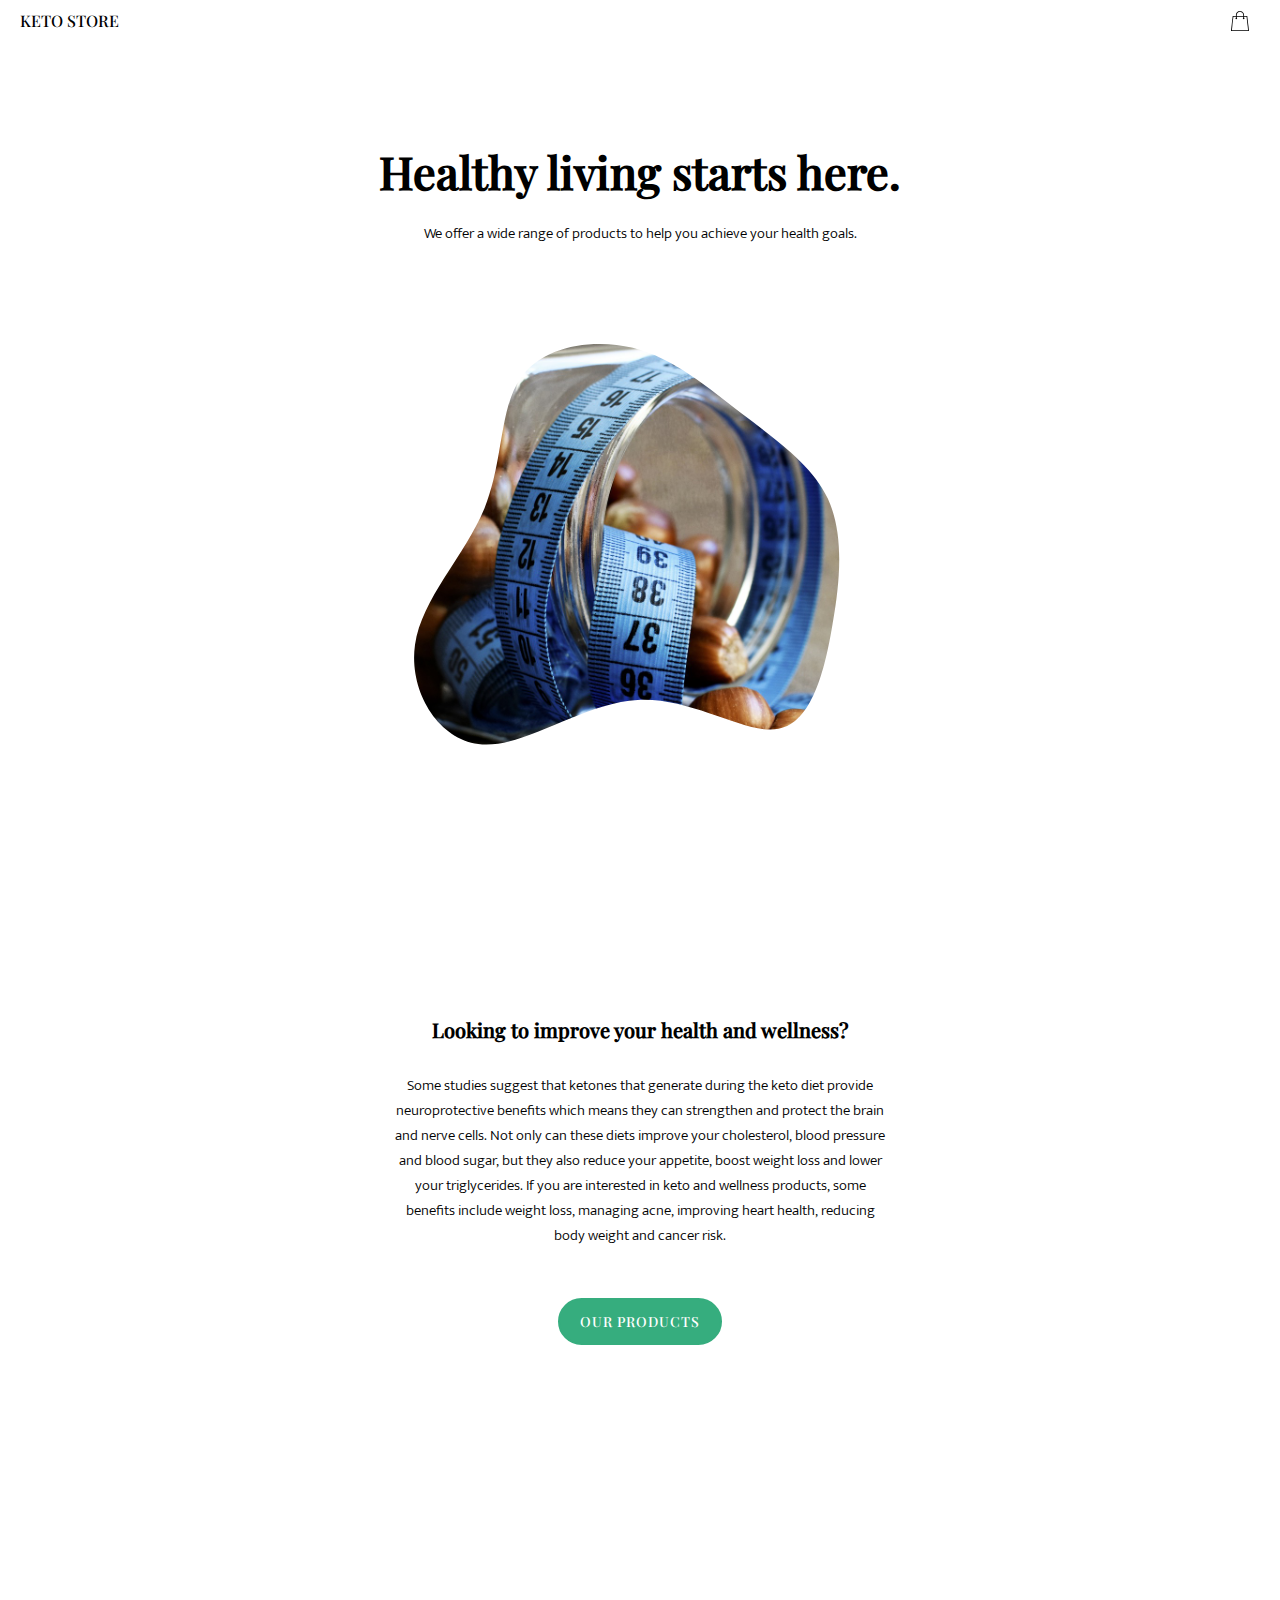
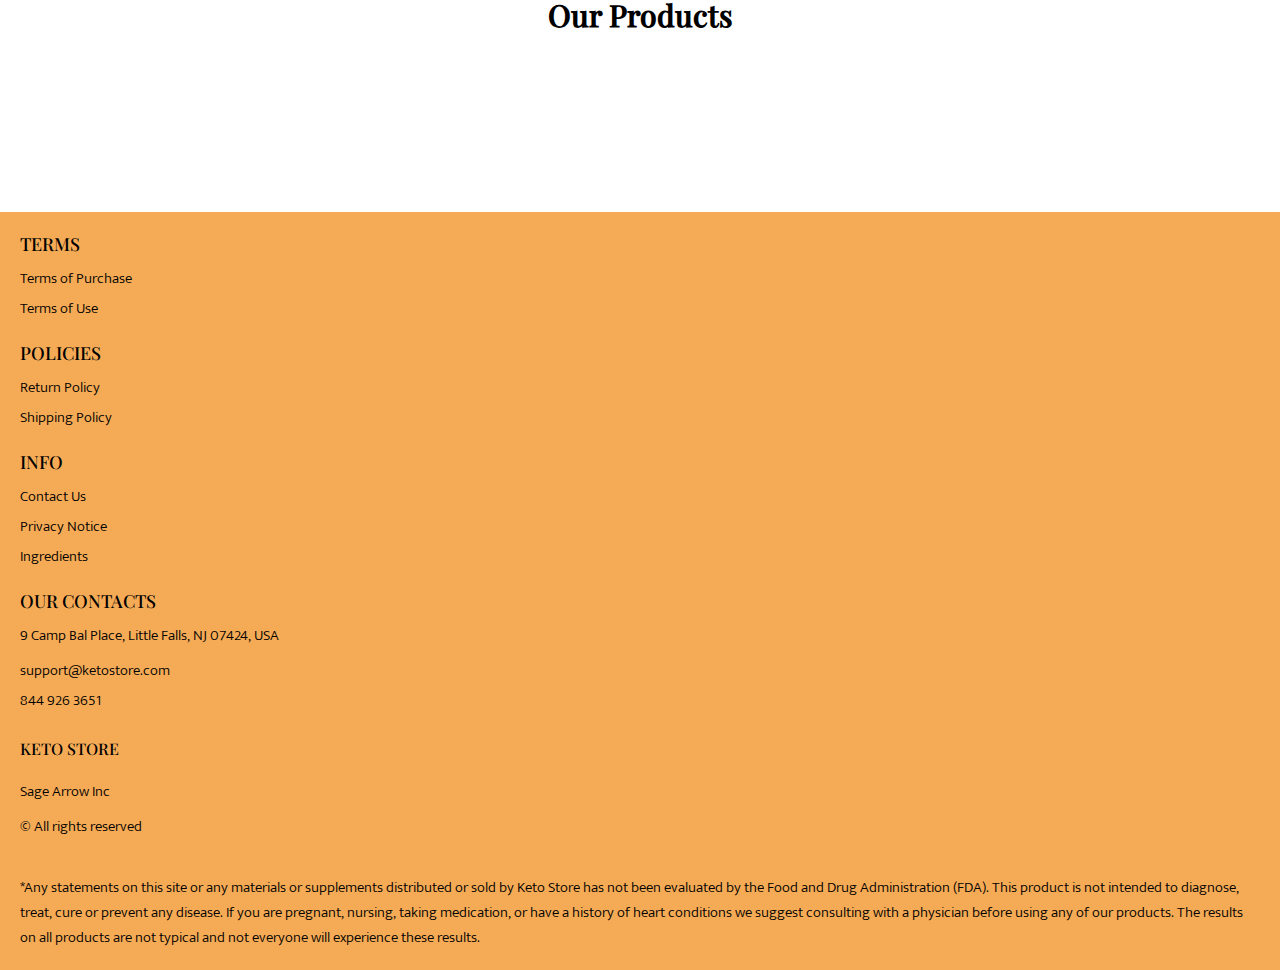
<file: index.html>
<!DOCTYPE html>
<html lang="en">
  <head>
    <meta charset="UTF-8" />
    <meta http-equiv="X-UA-Compatible" content="IE=edge" />
    <meta name="viewport" content="width=device-width, initial-scale=1.0" />
    <link rel="stylesheet" href="./css/style.css" />
    <title>Shop</title>
  </head>

  <body>
    <div class="wrapper">
      <div class="error__overlay js_error__overlay">
        <div class="error">
          <span class="text bold error__text error__title">ERROR:</span>
          <p class="text error__text">You cannot add more than $500 worth of items to your cart.</p>
          <p class="text error__text">The selected item will not be added.</p>
          <button class="text error__btn js_error__btn">close</button>
        </div>
      </div>

      <main class="main">
        <div class="hero__wrapper-main">
          <div class="header__wrapper">
            <div class="container">
              <header class="header">
                <a href="./index.html" class="header__logo logo js_website-name"></a>
                <a href="./shop.html" class="cart__span-box">
                  <svg
                    version="1.0"
                    xmlns="http://www.w3.org/2000/svg"
                    width="884.000000pt"
                    height="980.000000pt"
                    viewBox="0 0 884.000000 980.000000"
                    preserveAspectRatio="xMidYMid meet"
                  >
                    <g transform="translate(0.000000,980.000000) scale(0.100000,-0.100000)" stroke="none">
                      <path
                        d="M4190 9785 c-397 -49 -766 -214 -1078 -479 -198 -169 -378 -403 -492
               -640 -142 -295 -175 -460 -186 -931 -2 -126 -7 -254 -10 -282 l-5 -53 -784 0
               c-431 0 -786 -4 -789 -8 -7 -11 -57 -438 -256 -2182 -403 -3524 -580 -5101
               -580 -5162 l0 -48 4410 0 4410 0 0 46 c0 53 -25 278 -250 2264 -404 3559 -578
               5068 -586 5082 -3 4 -358 8 -789 8 l-784 0 -5 53 c-3 28 -8 164 -11 301 -8
               366 -25 491 -96 700 -298 870 -1211 1443 -2119 1331z m555 -419 c203 -46 435
               -147 597 -262 109 -78 297 -267 375 -377 70 -100 168 -287 207 -395 71 -198
               96 -386 96 -709 l0 -223 -1600 0 -1600 0 0 219 c0 228 11 374 36 501 39 191
               146 435 267 607 77 109 266 299 372 375 197 139 461 247 680 278 97 14 489 4
               570 -14z m-2315 -2595 l0 -219 -54 -40 c-105 -80 -151 -185 -144 -331 6 -113
               44 -197 122 -269 90 -81 132 -97 261 -97 98 0 116 3 167 27 76 35 153 109 192
               183 30 57 31 65 31 175 0 106 -2 119 -28 170 -16 30 -57 84 -93 120 l-64 66 0
               217 0 217 1600 0 1600 0 0 -217 0 -217 -64 -66 c-36 -36 -77 -90 -93 -120 -26
               -51 -28 -64 -28 -170 0 -110 1 -118 31 -175 39 -74 116 -148 192 -183 51 -24
               69 -27 167 -27 129 0 171 16 261 97 78 72 116 156 122 269 7 145 -38 248 -144
               332 l-54 42 0 217 0 218 615 0 c338 0 615 -3 615 -7 0 -5 5 -37 10 -73 18
               -125 261 -2247 520 -4540 197 -1744 221 -1961 215 -1971 -8 -12 -7922 -12
               -7929 0 -7 10 30 344 224 2061 291 2568 505 4432 516 4498 l6 32 614 0 614 0
               0 -219z"
                      />
                    </g>
                  </svg>
                  <span class="cart__span js_cart__span"></span>
                </a>
              </header>
            </div>
          </div>

          <div class="hero__wrapper">
            <div class="container">
              <section class="hero">
                <div class="hero__block">
                  <h1 class="title js_main-title"></h1>
                  <p class="text js_sub-title"></p>
                  <ul class="hero__list">
                    <li class="hero__item"></li>
                    <li class="hero__item"></li>
                    <li class="hero__item"></li>
                  </ul>
                </div>
                <div class="hero__img-box">
                  <img src="./img/bg.jpg" alt="" class="hero__img" />
                </div>
              </section>
            </div>
          </div>
        </div>

        <div class="phrase__wrapper">
          <div class="container">
            <section class="phrase">
              <div class="phrase__block">
                <div class="phrase__box">
                  <h2 class="phrase__title js_main-second-title"></h2>
                  <p class="text js_second-sub-title"></p>
                  <a href="./products.html" class="btn">our products</a>
                </div>
              </div>
            </section>
          </div>
        </div>
        <div class="container">
          <section class="products">
            <h3 class="sub-title">Our Products</h3>
            <div class="sub-title__box">
              <p class="text success-message js_success-message">
                Success! You have added <span class="js_success-product-name"></span> to your shopping cart!
              </p>
            </div>

            <ul class="js_products__list products__list"></ul>
          </section>
        </div>
      </main>

      <div class="footer__wrapper">
        <div class="container">
          <footer class="footer">
            <div class="footer__top">
              <div class="footer__top-block">
                <div class="footer__block">
                  <p class="footer__title">Terms</p>
                  <ul class="footer__list">
                    <li class="footer__item">
                      <a href="./purchase.html" class="footer__link">Terms of Purchase</a>
                    </li>
                    <li class="footer__item">
                      <a href="./use.html" class="footer__link">Terms of Use</a>
                    </li>
                  </ul>
                </div>
                <div class="footer__block">
                  <p class="footer__title">Policies</p>
                  <ul class="footer__list">
                    <li class="footer__item">
                      <a href="./return.html" class="footer__link">Return Policy</a>
                    </li>
                    <li class="footer__item">
                      <a href="./shipping.html" class="footer__link">Shipping Policy</a>
                    </li>
                  </ul>
                </div>
                <div class="footer__block">
                  <p class="footer__title">Info</p>
                  <ul class="footer__list">
                    <li class="footer__item">
                      <a href="./contacts.html" class="footer__link">Contact Us</a>
                    </li>
                    <li class="footer__item">
                      <a href="./privacy.html" class="footer__link">Privacy Notice</a>
                    </li>
                    <li class="footer__item">
                      <a href="./ingredients.html" class="footer__link">Ingredients</a>
                    </li>
                  </ul>
                </div>
              </div>
            </div>
            <div class="footer-fl">
              <div class="footer__block--right">
                <p class="footer__title">Our Contacts</p>
                <ul class="footer__list">
                  <li class="footer__item">
                    <span class="text text--mb js_website-address"></span>
                  </li>
                  <li class="footer__item">
                    <a href="" class="footer__link js_website-email"></a>
                  </li>
                  <li class="footer__item">
                    <a href="" class="footer__link js_website-phone"></a>
                  </li>
                </ul>
              </div>
              <div class="footer__bottom">
                <div class="footer__block--bottom">
                  <a href="./index.html" class="footer__logo logo js_website-name"></a>
                  <p class="text text--mb js_website-corp"></p>
                  <span class="text">© All rights reserved</span>
                </div>
              </div>
            </div>
          </footer>
          <p style="padding-top: 16px; margin-bottom: 2rem" class="text">
            *Any statements on this site or any materials or supplements distributed or sold by
            <span class="js_website-name"></span> has not been evaluated by the Food and Drug Administration (FDA). This
            product is not intended to diagnose, treat, cure or prevent any disease. If you are pregnant, nursing,
            taking medication, or have a history of heart conditions we suggest consulting with a physician before using
            any of our products. The results on all products are not typical and not everyone will experience these
            results.
          </p>
        </div>
      </div>
    </div>

    <script type="text/javascript" src="https://thebestproductmanager.com/products/prices-nxg-object"></script>
    <script type="module" src="./js/cart.js"></script>
    <script type="module" src="./js/add-to-cart.js"></script>
    <script type="module" src="./js/on-load.js"></script>
    <script type="module" src="./js/website-data.js"></script>
  </body>
</html>
</file>
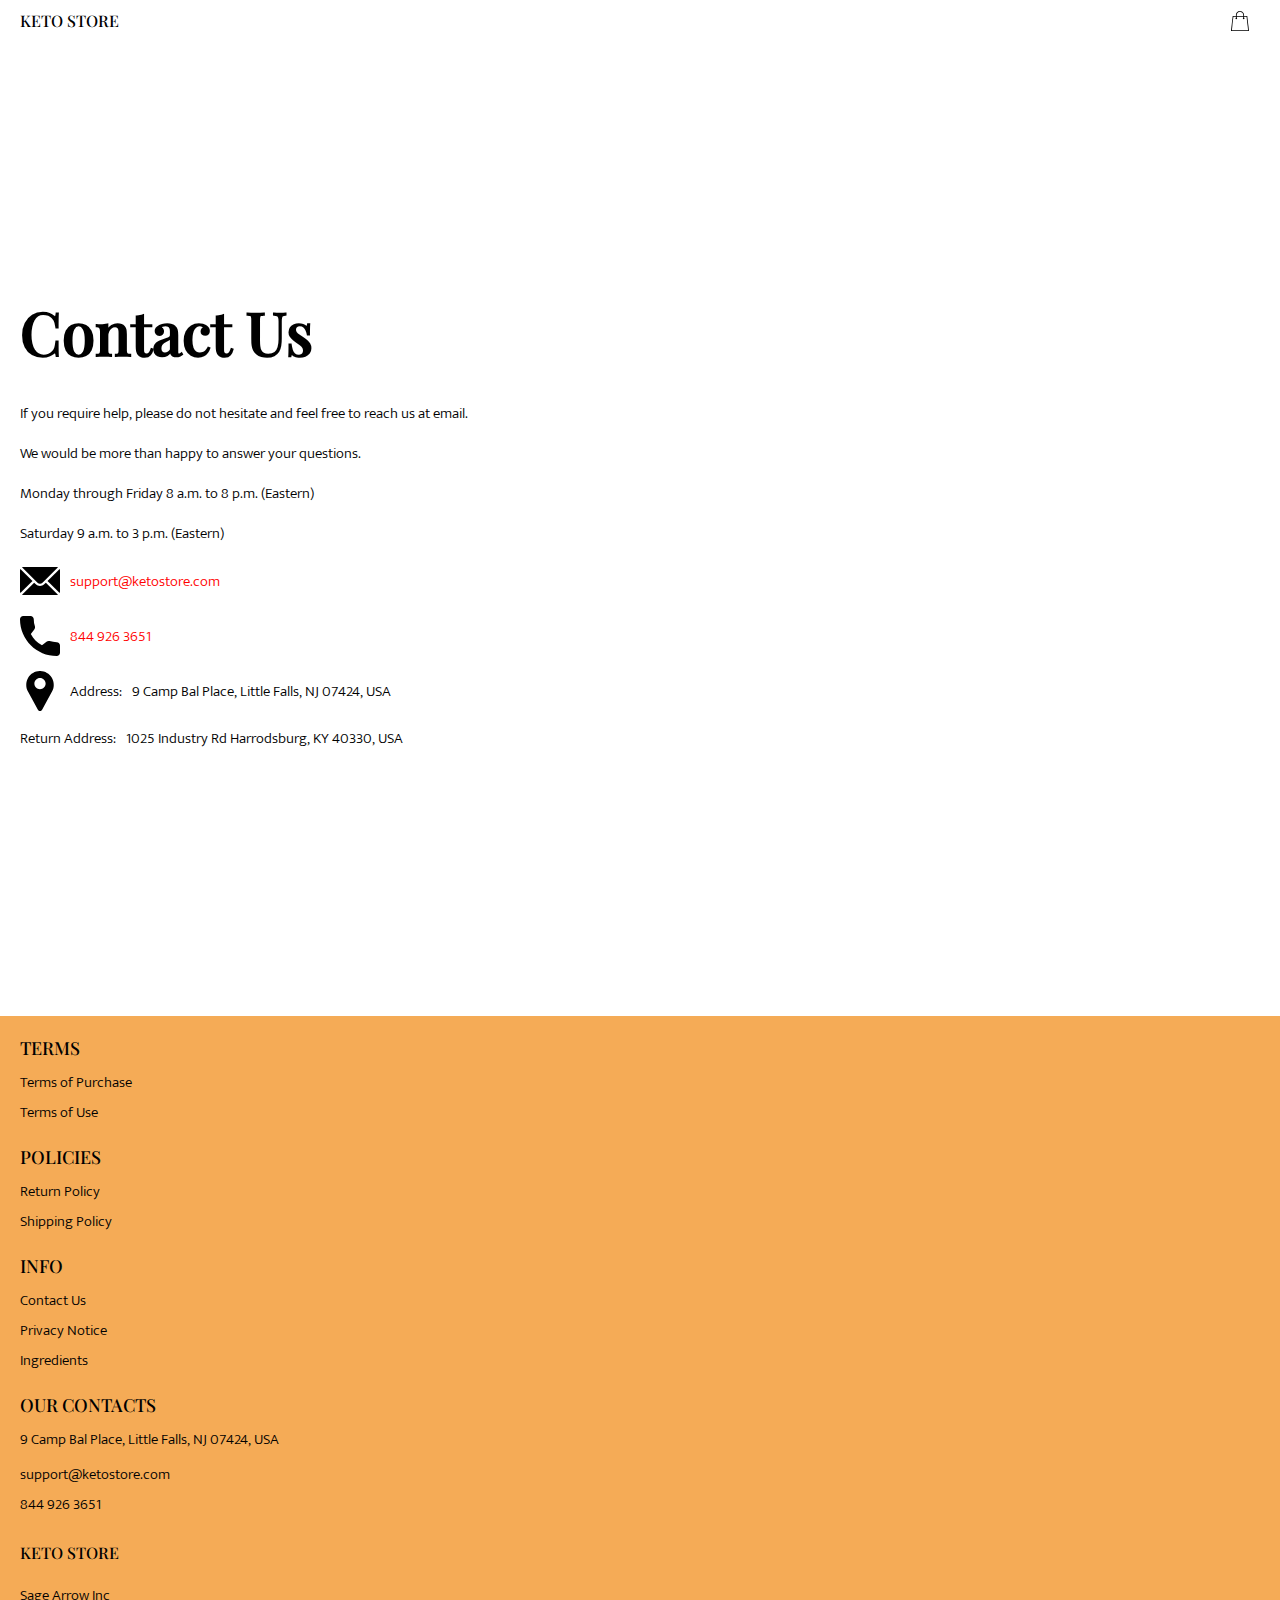
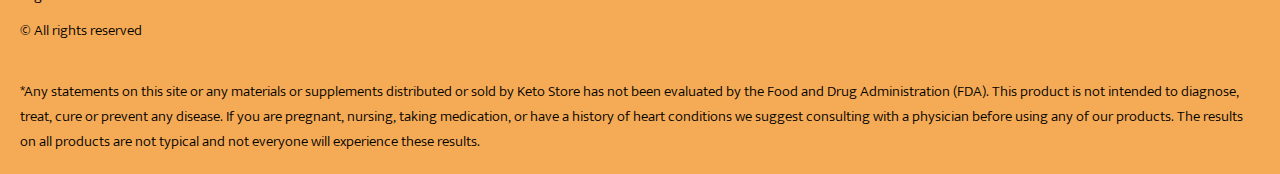
<file: contacts.html>
<!DOCTYPE html>
<html lang="en">
  <head>
    <meta charset="UTF-8" />
    <meta http-equiv="X-UA-Compatible" content="IE=edge" />
    <meta name="viewport" content="width=device-width, initial-scale=1.0" />
    <link rel="stylesheet" href="./css/style.css" />
    <title>Shop</title>
  </head>

  <body>
    <div class="wrapper">
      <div class="header__wrapper">
        <div class="container">
          <header class="header">
            <a href="./index.html" class="header__logo logo js_website-name"></a>
            <a href="./shop.html" class="cart__span-box">
              <svg
                version="1.0"
                xmlns="http://www.w3.org/2000/svg"
                width="884.000000pt"
                height="980.000000pt"
                viewBox="0 0 884.000000 980.000000"
                preserveAspectRatio="xMidYMid meet"
              >
                <g transform="translate(0.000000,980.000000) scale(0.100000,-0.100000)" stroke="none">
                  <path
                    d="M4190 9785 c-397 -49 -766 -214 -1078 -479 -198 -169 -378 -403 -492
         -640 -142 -295 -175 -460 -186 -931 -2 -126 -7 -254 -10 -282 l-5 -53 -784 0
         c-431 0 -786 -4 -789 -8 -7 -11 -57 -438 -256 -2182 -403 -3524 -580 -5101
         -580 -5162 l0 -48 4410 0 4410 0 0 46 c0 53 -25 278 -250 2264 -404 3559 -578
         5068 -586 5082 -3 4 -358 8 -789 8 l-784 0 -5 53 c-3 28 -8 164 -11 301 -8
         366 -25 491 -96 700 -298 870 -1211 1443 -2119 1331z m555 -419 c203 -46 435
         -147 597 -262 109 -78 297 -267 375 -377 70 -100 168 -287 207 -395 71 -198
         96 -386 96 -709 l0 -223 -1600 0 -1600 0 0 219 c0 228 11 374 36 501 39 191
         146 435 267 607 77 109 266 299 372 375 197 139 461 247 680 278 97 14 489 4
         570 -14z m-2315 -2595 l0 -219 -54 -40 c-105 -80 -151 -185 -144 -331 6 -113
         44 -197 122 -269 90 -81 132 -97 261 -97 98 0 116 3 167 27 76 35 153 109 192
         183 30 57 31 65 31 175 0 106 -2 119 -28 170 -16 30 -57 84 -93 120 l-64 66 0
         217 0 217 1600 0 1600 0 0 -217 0 -217 -64 -66 c-36 -36 -77 -90 -93 -120 -26
         -51 -28 -64 -28 -170 0 -110 1 -118 31 -175 39 -74 116 -148 192 -183 51 -24
         69 -27 167 -27 129 0 171 16 261 97 78 72 116 156 122 269 7 145 -38 248 -144
         332 l-54 42 0 217 0 218 615 0 c338 0 615 -3 615 -7 0 -5 5 -37 10 -73 18
         -125 261 -2247 520 -4540 197 -1744 221 -1961 215 -1971 -8 -12 -7922 -12
         -7929 0 -7 10 30 344 224 2061 291 2568 505 4432 516 4498 l6 32 614 0 614 0
         0 -219z"
                  />
                </g>
              </svg>
              <span class="cart__span js_cart__span"></span>
            </a>
          </header>
        </div>
      </div>

      <main class="main bg-main">
        <div class="text-section__wrapper">
          <section class="text-section">
            <div class="container">
              <h1 class="title">Contact Us</h1>
              <p class="text">If you require help, please do not hesitate and feel free to reach us at email.</p>
              <p class="text">We would be more than happy to answer your questions.</p>
              <p class="text">Monday through Friday 8 a.m. to 8 p.m. (Eastern)</p>
              <p class="text">Saturday 9 a.m. to 3 p.m. (Eastern)</p>
              <div class="text text-section__df">
                <img src="./img/icons/mail.svg" alt="" class="footer__icon" />
                <a href="" class="link js_website-email"></a>
              </div>

              <div class="text text-section__df">
                <img src="./img/icons/call.svg" alt="" class="footer__icon" />
                <a href="" class="link js_website-phone"></a>
              </div>

              <p class="text text-section__df">
                <img src="./img/icons/pin.svg" alt="" class="footer__icon" />
                <span class="text-section__mr">Address:</span> <span class="js_website-address"></span>
              </p>

              <p class="text">
                <span class="text-section__mr">Return Address:</span><span class="js_website-return-address"></span>
              </p>
            </div>
          </section>
        </div>
      </main>

      <div class="footer__wrapper">
        <div class="container">
          <footer class="footer">
            <div class="footer__top">
              <div class="footer__top-block">
                <div class="footer__block">
                  <p class="footer__title">Terms</p>
                  <ul class="footer__list">
                    <li class="footer__item">
                      <a href="./purchase.html" class="footer__link">Terms of Purchase</a>
                    </li>
                    <li class="footer__item">
                      <a href="./use.html" class="footer__link">Terms of Use</a>
                    </li>
                  </ul>
                </div>
                <div class="footer__block">
                  <p class="footer__title">Policies</p>
                  <ul class="footer__list">
                    <li class="footer__item">
                      <a href="./return.html" class="footer__link">Return Policy</a>
                    </li>
                    <li class="footer__item">
                      <a href="./shipping.html" class="footer__link">Shipping Policy</a>
                    </li>
                  </ul>
                </div>
                <div class="footer__block">
                  <p class="footer__title">Info</p>
                  <ul class="footer__list">
                    <li class="footer__item">
                      <a href="./contacts.html" class="footer__link">Contact Us</a>
                    </li>
                    <li class="footer__item">
                      <a href="./privacy.html" class="footer__link">Privacy Notice</a>
                    </li>
                    <li class="footer__item">
                      <a href="./ingredients.html" class="footer__link">Ingredients</a>
                    </li>
                  </ul>
                </div>
              </div>
            </div>
            <div class="footer-fl">
              <div class="footer__block--right">
                <p class="footer__title">Our Contacts</p>
                <ul class="footer__list">
                  <li class="footer__item">
                    <span class="text text--mb js_website-address"></span>
                  </li>
                  <li class="footer__item">
                    <a href="" class="footer__link js_website-email"></a>
                  </li>
                  <li class="footer__item">
                    <a href="" class="footer__link js_website-phone"></a>
                  </li>
                </ul>
              </div>
              <div class="footer__bottom">
                <div class="footer__block--bottom">
                  <a href="./index.html" class="footer__logo logo js_website-name"></a>
                  <p class="text text--mb js_website-corp"></p>
                  <span class="text">© All rights reserved</span>
                </div>
              </div>
            </div>
          </footer>
          <p style="padding-top: 16px; margin-bottom: 2rem" class="text">
            *Any statements on this site or any materials or supplements distributed or sold by
            <span class="js_website-name"></span> has not been evaluated by the Food and Drug Administration (FDA). This
            product is not intended to diagnose, treat, cure or prevent any disease. If you are pregnant, nursing,
            taking medication, or have a history of heart conditions we suggest consulting with a physician before using
            any of our products. The results on all products are not typical and not everyone will experience these
            results.
          </p>
        </div>
      </div>
    </div>

    <script type="text/javascript" src="https://thebestproductmanager.com/products/prices-nxg-object"></script>
    <script type="module" src="./js/on-load.js"></script>
    <script type="module" src="./js/website-data.js"></script>
  </body>
</html>
</file>
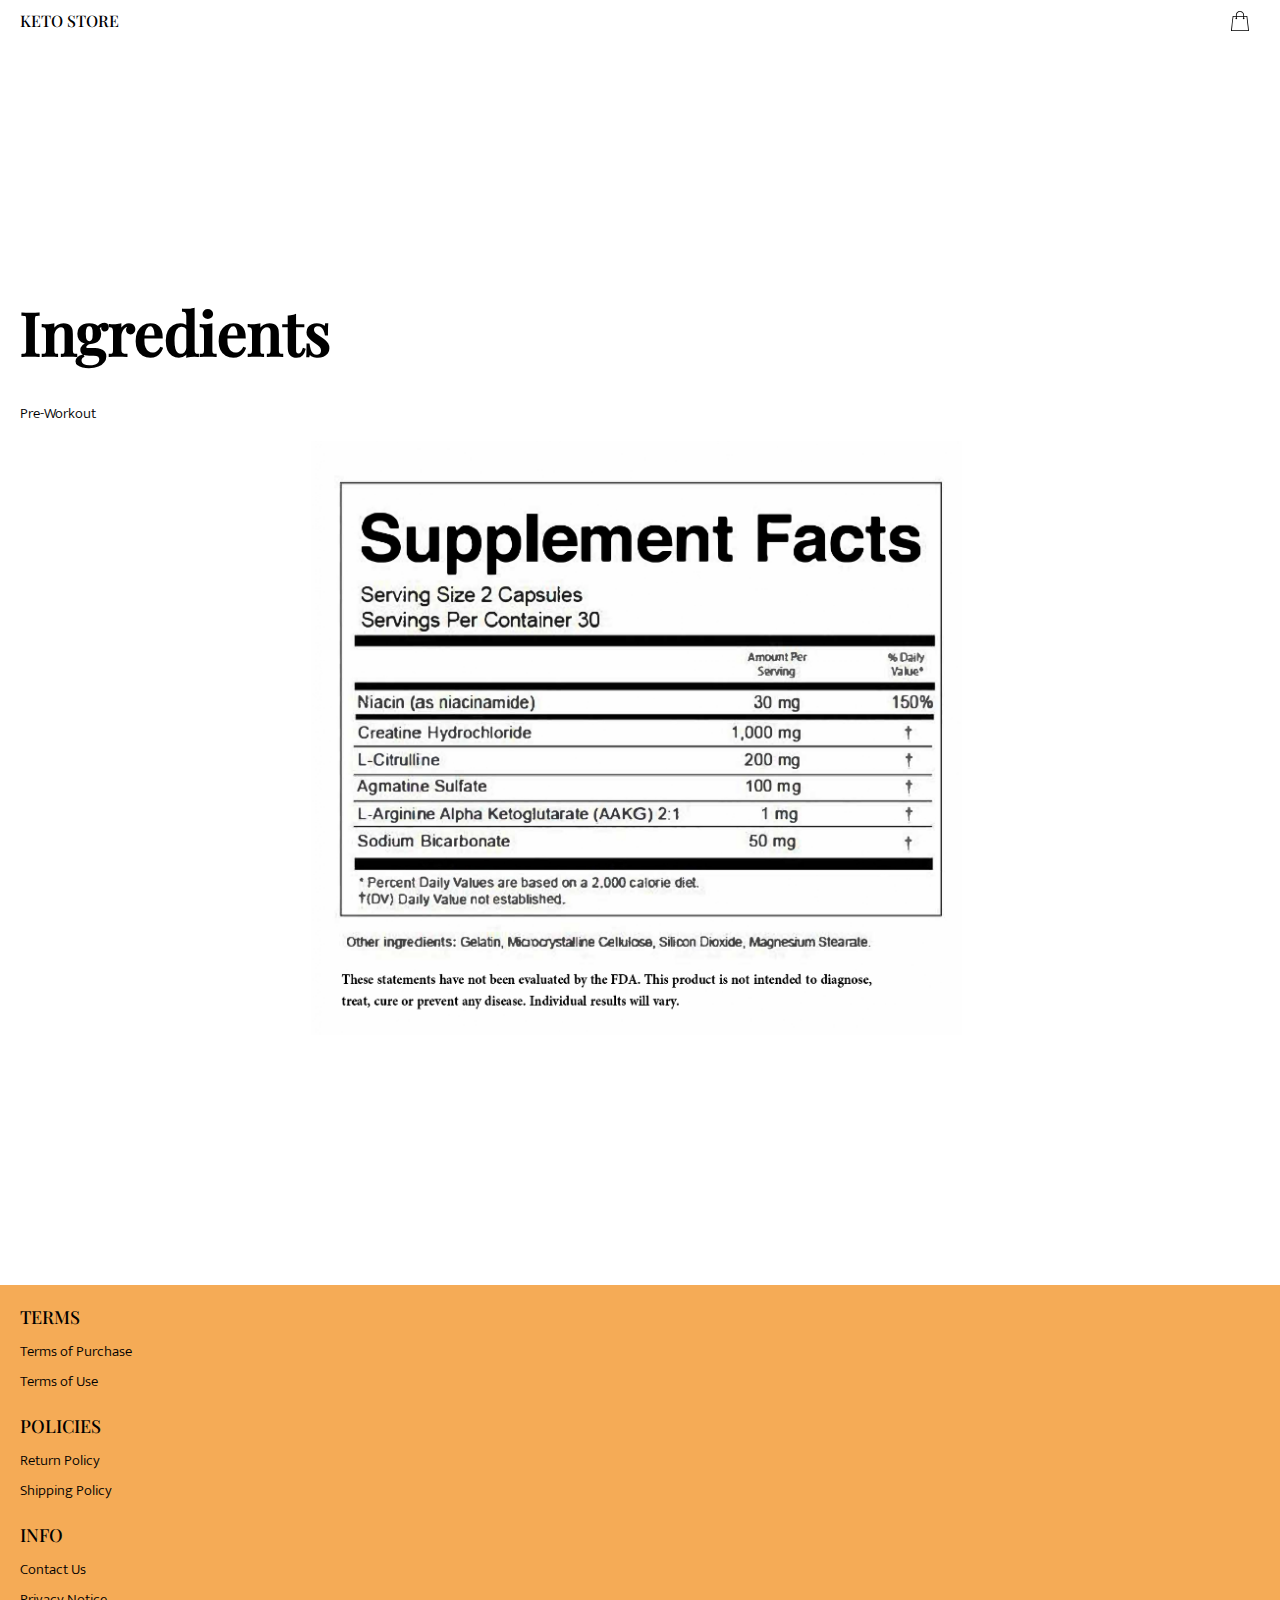
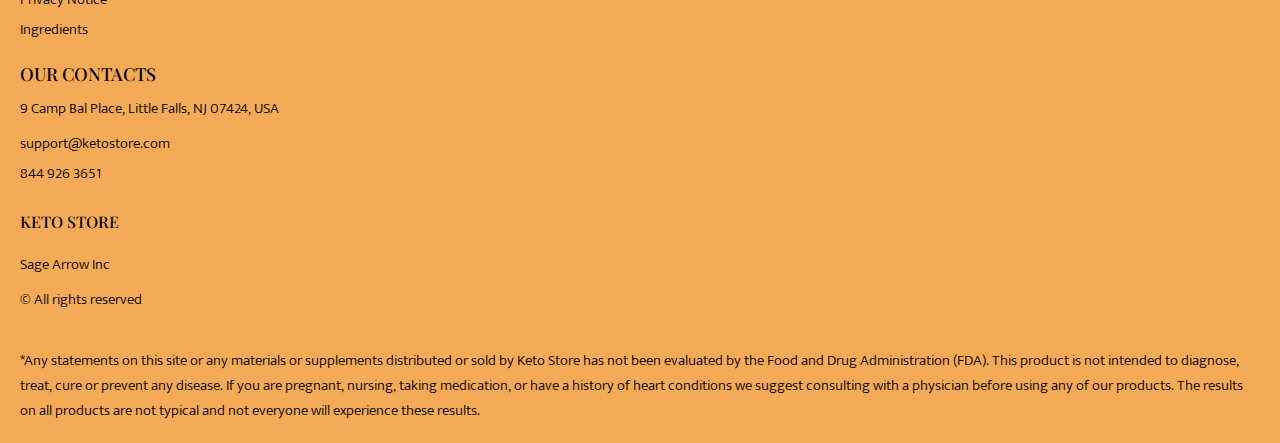
<file: ingredients.html>
<!DOCTYPE html>
<html lang="en">
  <head>
    <meta charset="UTF-8" />
    <meta http-equiv="X-UA-Compatible" content="IE=edge" />
    <meta name="viewport" content="width=device-width, initial-scale=1.0" />
    <link rel="stylesheet" href="./css/style.css" />
    <title>Shop</title>
  </head>

  <body>
    <div class="wrapper">
      <div class="header__wrapper">
        <div class="container">
          <header class="header">
            <a href="./index.html" class="header__logo logo js_website-name"></a>
            <a href="./shop.html" class="cart__span-box">
              <svg
                version="1.0"
                xmlns="http://www.w3.org/2000/svg"
                width="884.000000pt"
                height="980.000000pt"
                viewBox="0 0 884.000000 980.000000"
                preserveAspectRatio="xMidYMid meet"
              >
                <g transform="translate(0.000000,980.000000) scale(0.100000,-0.100000)" stroke="none">
                  <path
                    d="M4190 9785 c-397 -49 -766 -214 -1078 -479 -198 -169 -378 -403 -492
         -640 -142 -295 -175 -460 -186 -931 -2 -126 -7 -254 -10 -282 l-5 -53 -784 0
         c-431 0 -786 -4 -789 -8 -7 -11 -57 -438 -256 -2182 -403 -3524 -580 -5101
         -580 -5162 l0 -48 4410 0 4410 0 0 46 c0 53 -25 278 -250 2264 -404 3559 -578
         5068 -586 5082 -3 4 -358 8 -789 8 l-784 0 -5 53 c-3 28 -8 164 -11 301 -8
         366 -25 491 -96 700 -298 870 -1211 1443 -2119 1331z m555 -419 c203 -46 435
         -147 597 -262 109 -78 297 -267 375 -377 70 -100 168 -287 207 -395 71 -198
         96 -386 96 -709 l0 -223 -1600 0 -1600 0 0 219 c0 228 11 374 36 501 39 191
         146 435 267 607 77 109 266 299 372 375 197 139 461 247 680 278 97 14 489 4
         570 -14z m-2315 -2595 l0 -219 -54 -40 c-105 -80 -151 -185 -144 -331 6 -113
         44 -197 122 -269 90 -81 132 -97 261 -97 98 0 116 3 167 27 76 35 153 109 192
         183 30 57 31 65 31 175 0 106 -2 119 -28 170 -16 30 -57 84 -93 120 l-64 66 0
         217 0 217 1600 0 1600 0 0 -217 0 -217 -64 -66 c-36 -36 -77 -90 -93 -120 -26
         -51 -28 -64 -28 -170 0 -110 1 -118 31 -175 39 -74 116 -148 192 -183 51 -24
         69 -27 167 -27 129 0 171 16 261 97 78 72 116 156 122 269 7 145 -38 248 -144
         332 l-54 42 0 217 0 218 615 0 c338 0 615 -3 615 -7 0 -5 5 -37 10 -73 18
         -125 261 -2247 520 -4540 197 -1744 221 -1961 215 -1971 -8 -12 -7922 -12
         -7929 0 -7 10 30 344 224 2061 291 2568 505 4432 516 4498 l6 32 614 0 614 0
         0 -219z"
                  />
                </g>
              </svg>
              <span class="cart__span js_cart__span"></span>
            </a>
          </header>
        </div>
      </div>

      <main class="main bg-main">
        <div class="text-section__wrapper white__wrapper">
          <section class="text-section">
            <div class="container">
              <h1 class="title">Ingredients</h1>
              <p class="text">Pre-Workout</p>
              <img
                src="./img/ingredients-img.png"
                alt=""
                style="width: 100%; max-width: 70rem; margin: 0 auto; display: block"
              />
            </div>
          </section>
        </div>
      </main>

      <div class="footer__wrapper">
        <div class="container">
          <footer class="footer">
            <div class="footer__top">
              <div class="footer__top-block">
                <div class="footer__block">
                  <p class="footer__title">Terms</p>
                  <ul class="footer__list">
                    <li class="footer__item">
                      <a href="./purchase.html" class="footer__link">Terms of Purchase</a>
                    </li>
                    <li class="footer__item">
                      <a href="./use.html" class="footer__link">Terms of Use</a>
                    </li>
                  </ul>
                </div>
                <div class="footer__block">
                  <p class="footer__title">Policies</p>
                  <ul class="footer__list">
                    <li class="footer__item">
                      <a href="./return.html" class="footer__link">Return Policy</a>
                    </li>
                    <li class="footer__item">
                      <a href="./shipping.html" class="footer__link">Shipping Policy</a>
                    </li>
                  </ul>
                </div>
                <div class="footer__block">
                  <p class="footer__title">Info</p>
                  <ul class="footer__list">
                    <li class="footer__item">
                      <a href="./contacts.html" class="footer__link">Contact Us</a>
                    </li>
                    <li class="footer__item">
                      <a href="./privacy.html" class="footer__link">Privacy Notice</a>
                    </li>
                    <li class="footer__item">
                      <a href="./ingredients.html" class="footer__link">Ingredients</a>
                    </li>
                  </ul>
                </div>
              </div>
            </div>
            <div class="footer-fl">
              <div class="footer__block--right">
                <p class="footer__title">Our Contacts</p>
                <ul class="footer__list">
                  <li class="footer__item">
                    <span class="text text--mb js_website-address"></span>
                  </li>
                  <li class="footer__item">
                    <a href="" class="footer__link js_website-email"></a>
                  </li>
                  <li class="footer__item">
                    <a href="" class="footer__link js_website-phone"></a>
                  </li>
                </ul>
              </div>
              <div class="footer__bottom">
                <div class="footer__block--bottom">
                  <a href="./index.html" class="footer__logo logo js_website-name"></a>
                  <p class="text text--mb js_website-corp"></p>
                  <span class="text">© All rights reserved</span>
                </div>
              </div>
            </div>
          </footer>
          <p style="padding-top: 16px; margin-bottom: 2rem" class="text">
            *Any statements on this site or any materials or supplements distributed or sold by
            <span class="js_website-name"></span> has not been evaluated by the Food and Drug Administration (FDA). This
            product is not intended to diagnose, treat, cure or prevent any disease. If you are pregnant, nursing,
            taking medication, or have a history of heart conditions we suggest consulting with a physician before using
            any of our products. The results on all products are not typical and not everyone will experience these
            results.
          </p>
        </div>
      </div>
    </div>

    <script type="text/javascript" src="https://thebestproductmanager.com/products/prices-nxg-object"></script>
    <script type="module" src="./js/on-load.js"></script>
    <script type="module" src="./js/website-data.js"></script>
  </body>
</html>
</file>
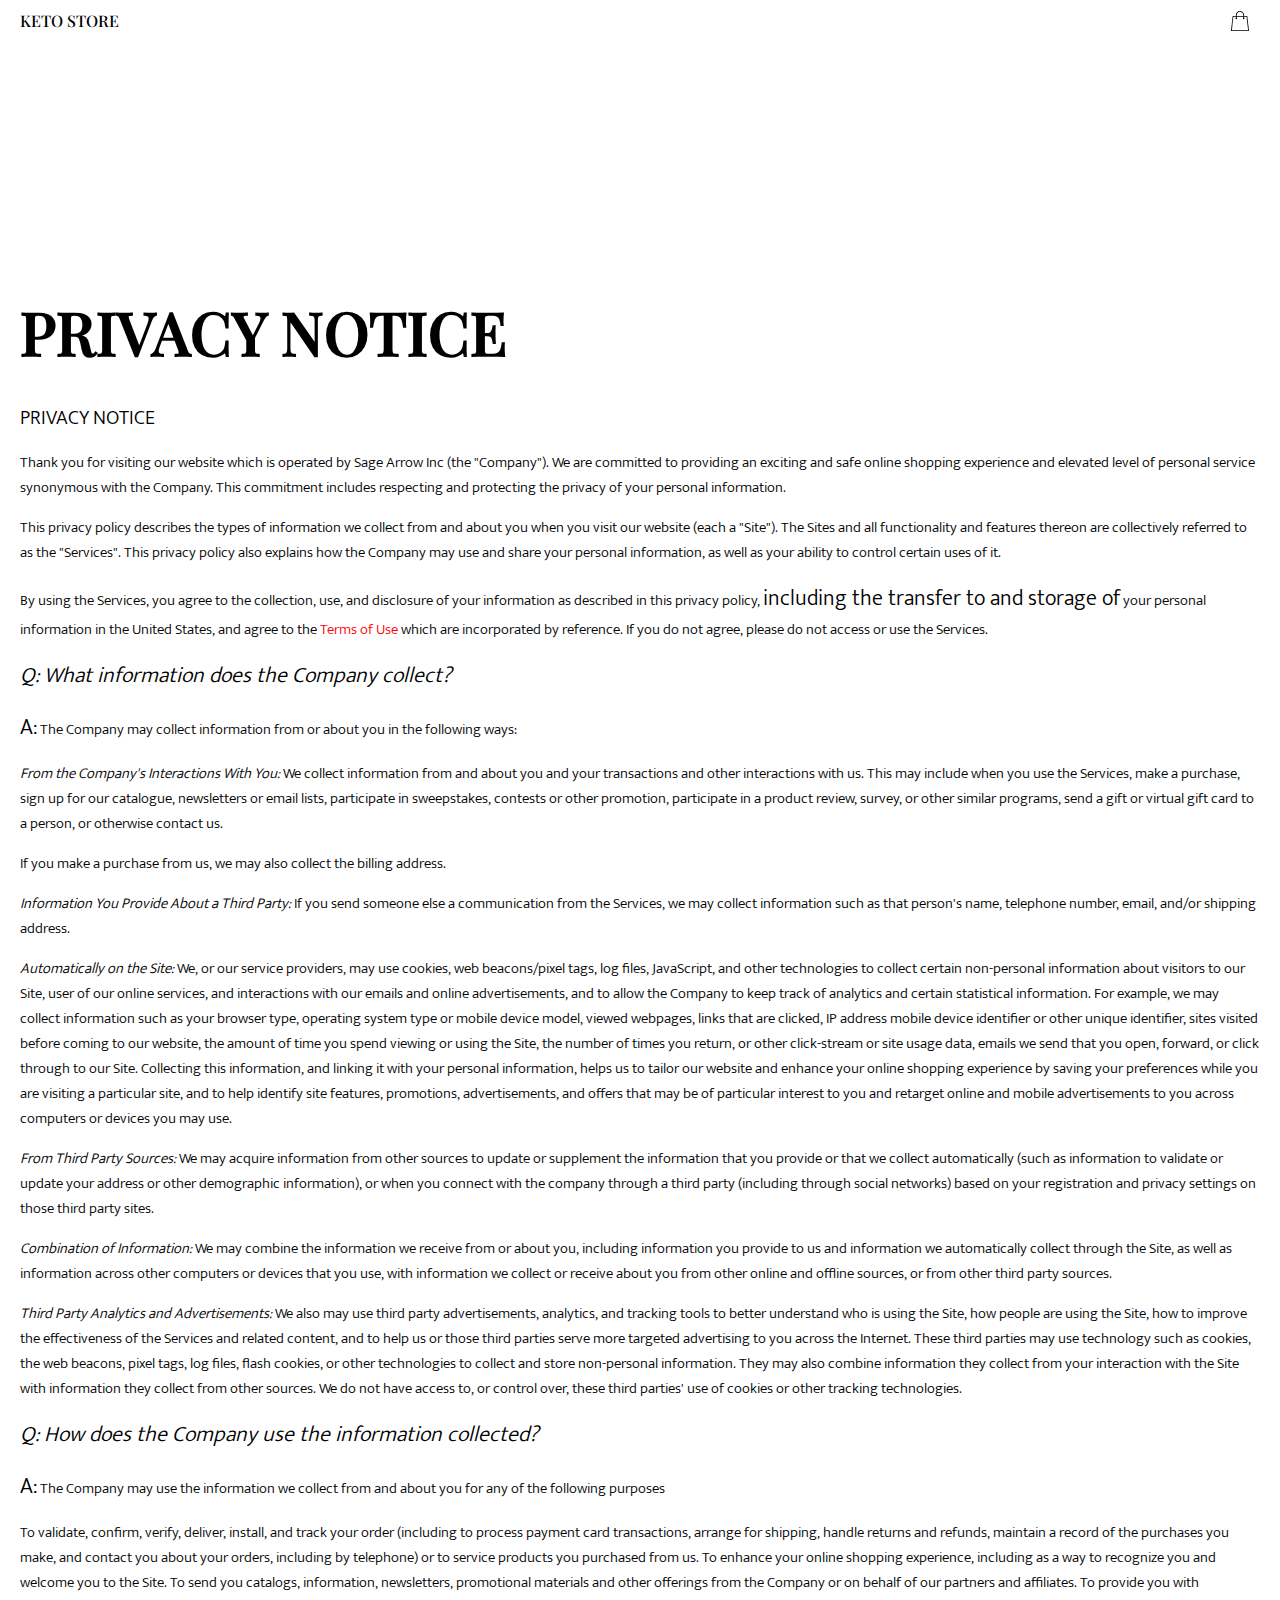
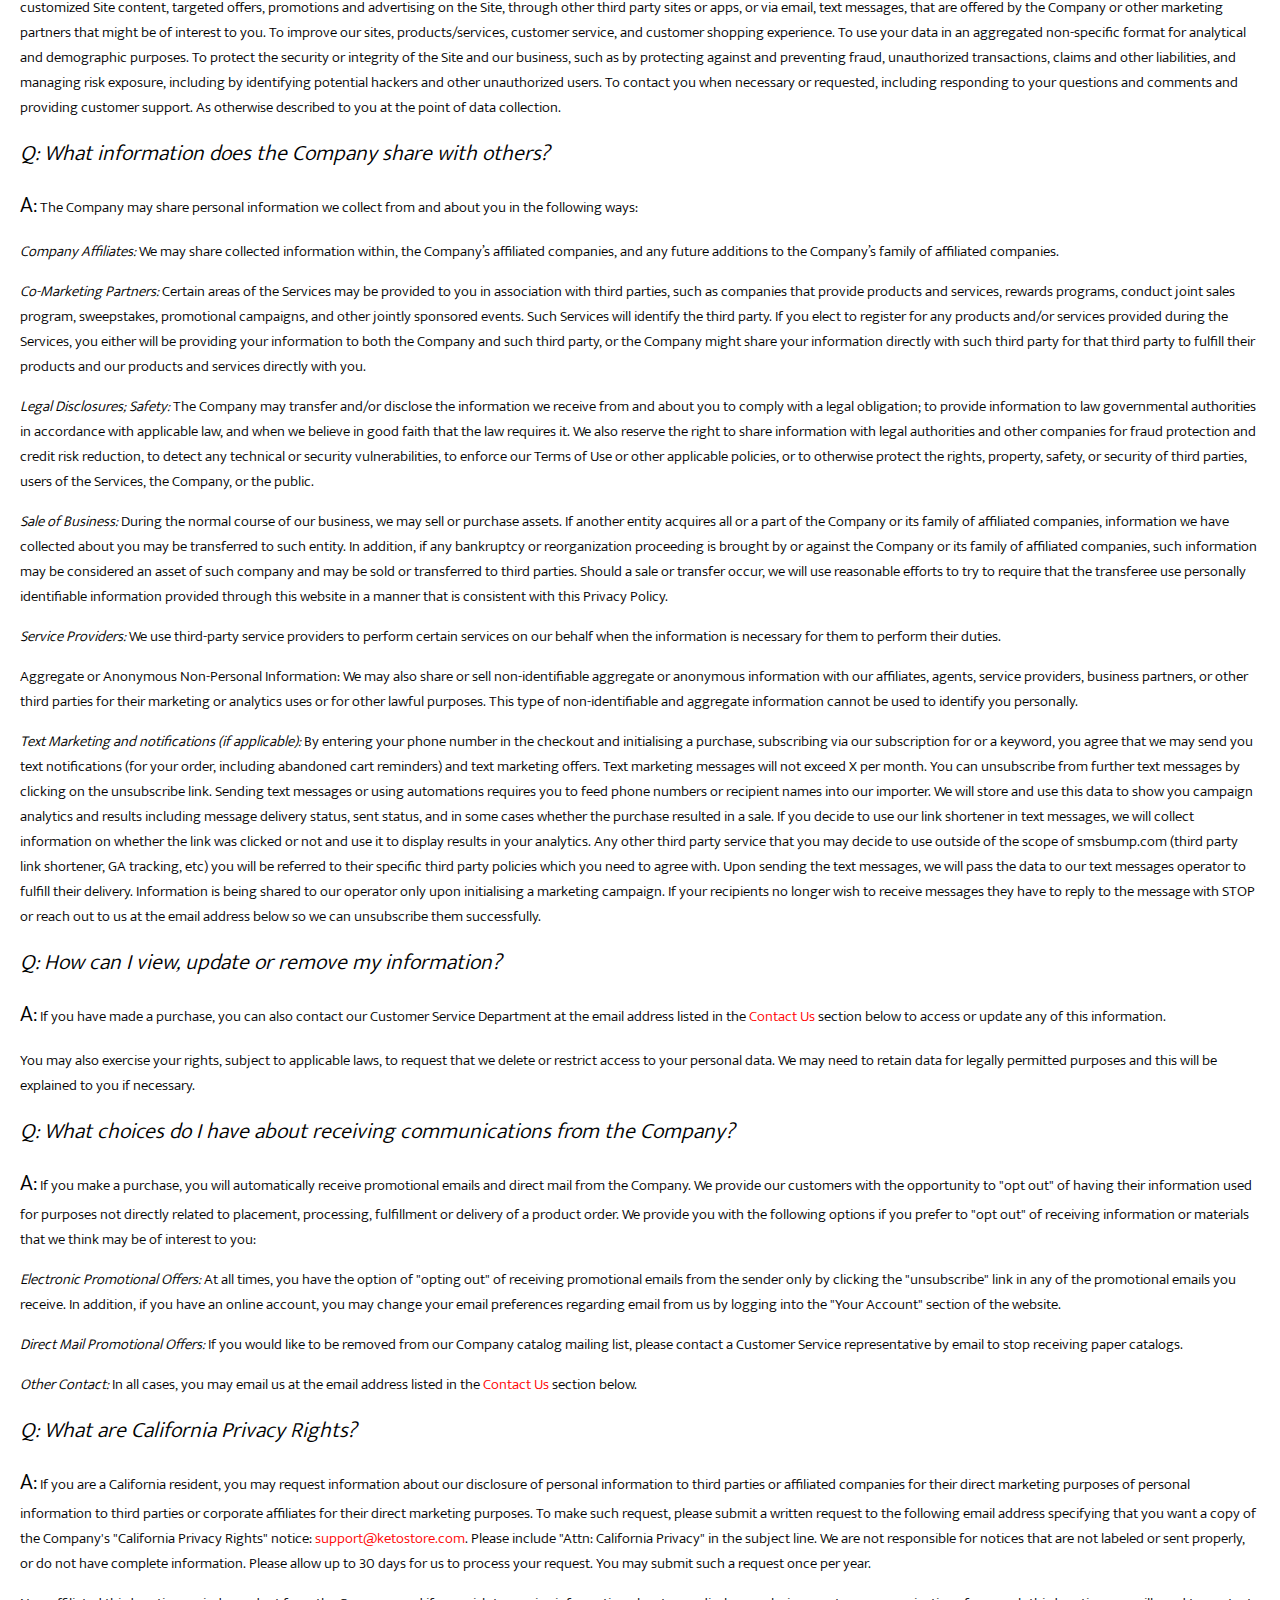
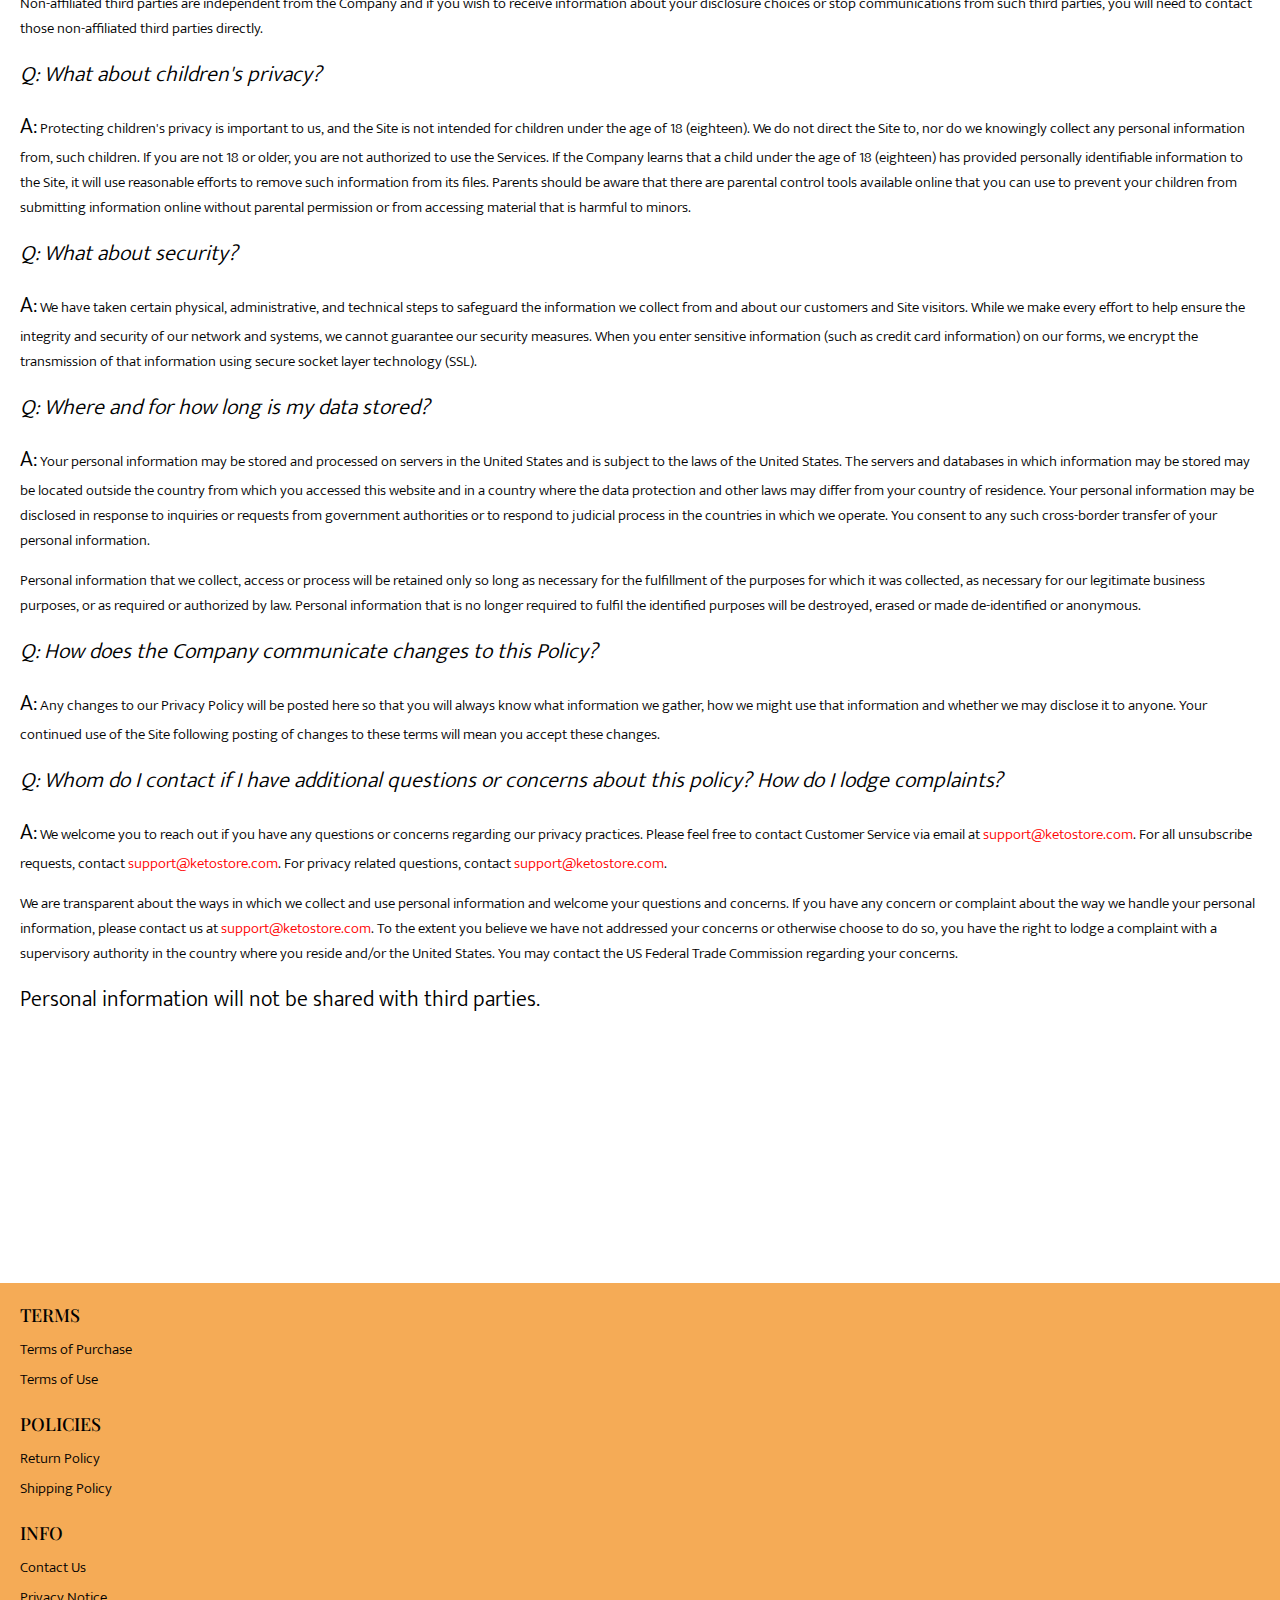
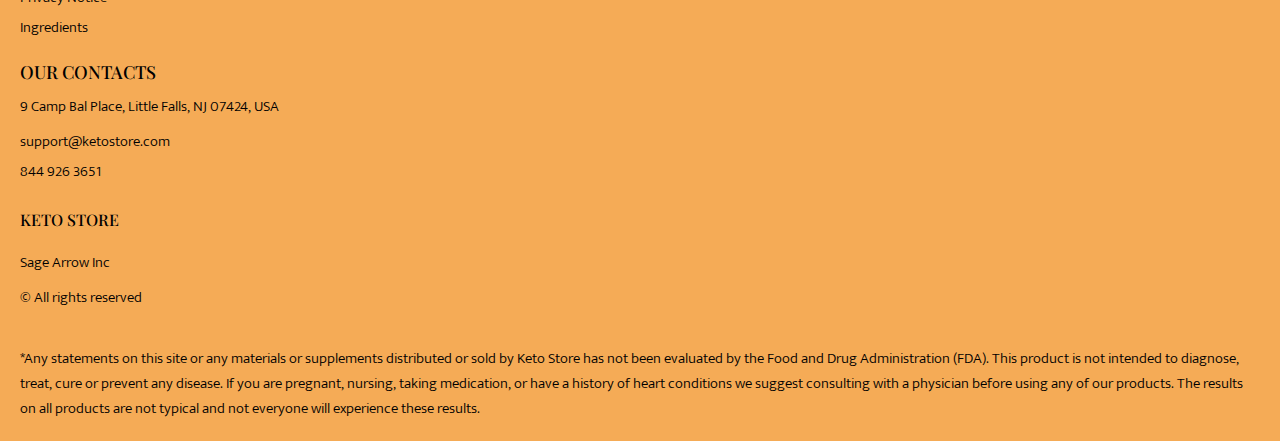
<file: privacy.html>
<!DOCTYPE html>
<html lang="en">

<head>
  <meta charset="UTF-8" />
  <meta http-equiv="X-UA-Compatible" content="IE=edge" />
  <meta name="viewport" content="width=device-width, initial-scale=1.0" />
  <link rel="stylesheet" href="./css/style.css" />
  <title>Shop</title>
</head>

<body>


  <div class="wrapper">
    <div class="header__wrapper">
      <div class="container">
        <header class="header">
          <a href="./index.html" class="header__logo logo js_website-name"></a>
          <a href="./shop.html" class="cart__span-box">
            <svg
              version="1.0"
              xmlns="http://www.w3.org/2000/svg"
              width="884.000000pt"
              height="980.000000pt"
              viewBox="0 0 884.000000 980.000000"
              preserveAspectRatio="xMidYMid meet"
            >
              <g transform="translate(0.000000,980.000000) scale(0.100000,-0.100000)" stroke="none">
                <path
                  d="M4190 9785 c-397 -49 -766 -214 -1078 -479 -198 -169 -378 -403 -492
         -640 -142 -295 -175 -460 -186 -931 -2 -126 -7 -254 -10 -282 l-5 -53 -784 0
         c-431 0 -786 -4 -789 -8 -7 -11 -57 -438 -256 -2182 -403 -3524 -580 -5101
         -580 -5162 l0 -48 4410 0 4410 0 0 46 c0 53 -25 278 -250 2264 -404 3559 -578
         5068 -586 5082 -3 4 -358 8 -789 8 l-784 0 -5 53 c-3 28 -8 164 -11 301 -8
         366 -25 491 -96 700 -298 870 -1211 1443 -2119 1331z m555 -419 c203 -46 435
         -147 597 -262 109 -78 297 -267 375 -377 70 -100 168 -287 207 -395 71 -198
         96 -386 96 -709 l0 -223 -1600 0 -1600 0 0 219 c0 228 11 374 36 501 39 191
         146 435 267 607 77 109 266 299 372 375 197 139 461 247 680 278 97 14 489 4
         570 -14z m-2315 -2595 l0 -219 -54 -40 c-105 -80 -151 -185 -144 -331 6 -113
         44 -197 122 -269 90 -81 132 -97 261 -97 98 0 116 3 167 27 76 35 153 109 192
         183 30 57 31 65 31 175 0 106 -2 119 -28 170 -16 30 -57 84 -93 120 l-64 66 0
         217 0 217 1600 0 1600 0 0 -217 0 -217 -64 -66 c-36 -36 -77 -90 -93 -120 -26
         -51 -28 -64 -28 -170 0 -110 1 -118 31 -175 39 -74 116 -148 192 -183 51 -24
         69 -27 167 -27 129 0 171 16 261 97 78 72 116 156 122 269 7 145 -38 248 -144
         332 l-54 42 0 217 0 218 615 0 c338 0 615 -3 615 -7 0 -5 5 -37 10 -73 18
         -125 261 -2247 520 -4540 197 -1744 221 -1961 215 -1971 -8 -12 -7922 -12
         -7929 0 -7 10 30 344 224 2061 291 2568 505 4432 516 4498 l6 32 614 0 614 0
         0 -219z"
                />
              </g>
            </svg>
            <span class="cart__span js_cart__span"></span>
          </a>
        </header>
      </div>
    </div>

    <main class="main bg-main">
      <div class="text-section__wrapper white__wrapper">
        <section class="text-section">
          <div class="container">
            <h1 class="title">PRIVACY NOTICE</h1>
            <p class="text"><span class="bold up">PRIVACY NOTICE</span> </p>
            <p class="text">Thank you for visiting our website which is operated by <span class="js_website-corp"></span> (the "Company"). We are committed to providing an exciting and safe online shopping experience and elevated level of personal service synonymous with the Company. This commitment includes respecting and protecting the privacy of your personal information.</p>
            <p class="text">This privacy policy describes the types of information we collect from and about you when you visit our website (each a "Site"). The Sites and all functionality and features thereon are collectively referred to as the "Services". This privacy policy also explains how the Company may use and share your personal information, as well as your ability to control certain uses of it.</p>
            <p class="text">By using the Services, you agree to the collection, use, and disclosure of your information as described in this privacy policy, <span class="bold">including the transfer to and storage of</span> your personal information in the United States, and agree to the <a href="./use.html" class="link">Terms of Use</a> which are incorporated by reference. If you do not agree, please do not access or use the Services.</p>
            <p class="text bold italic">Q: What information does the Company collect?</p>
            <p class="text"><span class="bold">A:</span> The Company may collect information from or about you in the following ways:</p>
            <p class="text"><span class="italic">From the Company's Interactions With You:</span> We collect information from and about you and your transactions and other interactions with us. This may include when you use the Services, make a purchase, sign up for our catalogue, newsletters or email lists, participate in sweepstakes, contests or other promotion, participate in a product review, survey, or other similar programs, send a gift or virtual gift card to a person, or otherwise contact us.</p>
            <p class="text">If you make a purchase from us, we may also collect the billing address.</p>
            <p class="text"><span class="italic">Information You Provide About a Third Party:</span> If you send someone else a communication from the Services, we may collect information such as that person's name, telephone number, email, and/or shipping address.</p>
            <p class="text"><span class="italic">Automatically on the Site:</span> We, or our service providers, may use cookies, web beacons/pixel tags, log files, JavaScript, and other technologies to collect certain non-personal information about visitors to our Site, user of our online services, and interactions with our emails and online advertisements, and to allow the Company to keep track of analytics and certain statistical information. For example, we may collect information such as your browser type, operating system type or mobile device model, viewed webpages, links that are clicked, IP address mobile device identifier or other unique identifier, sites visited before coming to our website, the amount of time you spend viewing or using the Site, the number of times you return, or other click-stream or site usage data, emails we send that you open, forward, or click through to our Site. Collecting this information, and linking it with your personal information, helps us to tailor our website and enhance your online shopping experience by saving your preferences while you are visiting a particular site, and to help identify site features, promotions, advertisements, and offers that may be of particular interest to you and retarget online and mobile advertisements to you across computers or devices you may use.</p>
            <p class="text"><span class="italic">From Third Party Sources:</span> We may acquire information from other sources to update or supplement the information that you provide or that we collect automatically (such as information to validate or update your address or other demographic information), or when you connect with the company through a third party (including through social networks) based on your registration and privacy settings on those third party sites.</p>
            <p class="text"><span class="italic">Combination of Information:</span> We may combine the information we receive from or about you, including information you provide to us and information we automatically collect through the Site, as well as information across other computers or devices that you use, with information we collect or receive about you from other online and offline sources, or from other third party sources.</p>
            <p class="text"><span class="italic">Third Party Analytics and Advertisements:</span> We also may use third party advertisements, analytics, and tracking tools to better understand who is using the Site, how people are using the Site, how to improve the effectiveness of the Services and related content, and to help us or those third parties serve more targeted advertising to you across the Internet. These third parties may use technology such as cookies, the web beacons, pixel tags, log files, flash cookies, or other technologies to collect and store non-personal information. They may also combine information they collect from your interaction with the Site with information they collect from other sources. We do not have access to, or control over, these third parties' use of cookies or other tracking technologies.</p>
            <p class="text bold italic">Q: How does the Company use the information collected?</p>
            <p class="text"><span class="bold">A:</span> The Company may use the information we collect from and about you for any of the following purposes</p>
            <p class="text">To validate, confirm, verify, deliver, install, and track your order (including to process payment card transactions, arrange for shipping, handle returns and refunds, maintain a record of the purchases you make, and contact you about your orders, including by telephone) or to service products you purchased from us.
               To enhance your online shopping experience, including as a way to recognize you and welcome you to the Site.
               To send you catalogs, information, newsletters, promotional materials and other offerings from the Company or on behalf of our partners and affiliates.
               To provide you with customized Site content, targeted offers, promotions and advertising on the Site, through other third party sites or apps, or via email, text messages, that are offered by the Company or other marketing partners that might be of interest to you.
               To improve our sites, products/services, customer service, and customer shopping experience.
               To use your data in an aggregated non-specific format for analytical and demographic purposes.
               To protect the security or integrity of the Site and our business, such as by protecting against and preventing fraud, unauthorized transactions, claims and other liabilities, and managing risk exposure, including by identifying potential hackers and other unauthorized users.
               To contact you when necessary or requested, including responding to your questions and comments and providing customer support.
               As otherwise described to you at the point of data collection.</p>
            <p class="text bold italic">Q: What information does the Company share with others?</p>
            <p class="text"><span class="bold">A:</span> The Company may share personal information we collect from and about you in the following ways:</p>
            <p class="text"><span class="italic">Company Affiliates:</span> We may share collected information within, the Company’s affiliated companies, and any future additions to the Company’s family of affiliated companies.</p>
            <p class="text"><span class="italic">Co-Marketing Partners:</span> Certain areas of the Services may be provided to you in association with third parties, such as companies that provide products and services, rewards programs, conduct joint sales program, sweepstakes, promotional campaigns, and other jointly sponsored events. Such Services will identify the third party. If you elect to register for any products and/or services provided during the Services, you either will be providing your information to both the Company and such third party, or the Company might share your information directly with such third party for that third party to fulfill their products and our products and services directly with you.</p>
            <p class="text"><span class="italic">Legal Disclosures; Safety:</span> The Company may transfer and/or disclose the information we receive from and about you to comply with a legal obligation; to provide information to law governmental authorities in accordance with applicable law, and when we believe in good faith that the law requires it. We also reserve the right to share information with legal authorities and other companies for fraud protection and credit risk reduction, to detect any technical or security vulnerabilities, to enforce our Terms of Use or other applicable policies, or to otherwise protect the rights, property, safety, or security of third parties, users of the Services, the Company, or the public.</p>
            <p class="text"><span class="italic">Sale of Business:</span> During the normal course of our business, we may sell or purchase assets. If another entity acquires all or a part of the Company or its family of affiliated companies, information we have collected about you may be transferred to such entity. In addition, if any bankruptcy or reorganization proceeding is brought by or against the Company or its family of affiliated companies, such information may be considered an asset of such company and may be sold or transferred to third parties. Should a sale or transfer occur, we will use reasonable efforts to try to require that the transferee use personally identifiable information provided through this website in a manner that is consistent with this Privacy Policy.</p>
            <p class="text"><span class="italic">Service Providers:</span> We use third-party service providers to perform certain services on our behalf when the information is necessary for them to perform their duties.</p>
            <p class="text"><span class="item">Aggregate or Anonymous Non-Personal Information:</span> We may also share or sell non-identifiable aggregate or anonymous information with our affiliates, agents, service providers, business partners, or other third parties for their marketing or analytics uses or for other lawful purposes. This type of non-identifiable and aggregate information cannot be used to identify you personally.</p>
            <p class="text"><span class="italic">Text Marketing and notifications (if applicable):</span> By entering your phone number in the checkout and initialising a purchase, subscribing via our subscription for or a keyword, you agree that we may send you text notifications (for your order, including abandoned cart reminders) and text marketing offers. Text marketing messages will not exceed X per month. You can unsubscribe from further text messages by clicking on the unsubscribe link. Sending text messages or using automations requires you to feed phone numbers or recipient names into our importer. We will store and use this data to show you campaign analytics and results including message delivery status, sent status, and in some cases whether the purchase resulted in a sale. If you decide to use our link shortener in text messages, we will collect information on whether the link was clicked or not and use it to display results in your analytics. Any other third party service that you may decide to use outside of the scope of smsbump.com (third party link shortener, GA tracking, etc) you will be referred to their specific third party policies which you need to agree with. Upon sending the text messages, we will pass the data to our text messages operator to fulfill their delivery. Information is being shared to our operator only upon initialising a marketing campaign. If your recipients no longer wish to receive messages they have to reply to the message with STOP or reach out to us at the email address below so we can unsubscribe them successfully.</p>
            <p class="text bold italic">Q: How can I view, update or remove my information?</p>
            <p class="text"><span class="bold">A:</span> If you have made a purchase, you can also contact our Customer Service Department at the email address listed in the <a href="./contacts.html" class="link">Contact Us</a> section below to access or update any of this information.</p>
            <p class="text">You may also exercise your rights, subject to applicable laws, to request that we delete or restrict access to your personal data. We may need to retain data for legally permitted purposes and this will be explained to you if necessary.</p>
            <p class="text bold italic">Q: What choices do I have about receiving communications from the Company?</p>
            <p class="text"><span class="bold">A:</span> If you make a purchase, you will automatically receive promotional emails and direct mail from the Company. We provide our customers with the opportunity to "opt out" of having their information used for purposes not directly related to placement, processing, fulfillment or delivery of a product order. We provide you with the following options if you prefer to "opt out" of receiving information or materials that we think may be of interest to you:</p>
            <p class="text"><span class="italic">Electronic Promotional Offers:</span> At all times, you have the option of "opting out" of receiving promotional emails from the sender only by clicking the "unsubscribe" link in any of the promotional emails you receive. In addition, if you have an online account, you may change your email preferences regarding email from us by logging into the "Your Account" section of the website.</p>
            <p class="text"><span class="italic">Direct Mail Promotional Offers:</span> If you would like to be removed from our Company catalog mailing list, please contact a Customer Service representative by email to stop receiving paper catalogs.</p>
            <p class="text"><span class="italic">Other Contact:</span> In all cases, you may email us at the email address listed in the <a href="./contacts.html" class="link">Contact Us</a> section below.</p>
            <p class="text bold italic">Q: What are California Privacy Rights?</p>
            <p class="text"><span class="bold">A:</span> If you are a California resident, you may request information about our disclosure of personal information to third parties or affiliated companies for their direct marketing purposes of personal information to third parties or corporate affiliates for their direct marketing purposes. To make such request, please submit a written request to the following email address specifying that you want a copy of the Company's "California Privacy Rights" notice: <a href="" class="link js_website-email"></a>. Please include "Attn: California Privacy" in the subject line. We are not responsible for notices that are not labeled or sent properly, or do not have complete information. Please allow up to 30 days for us to process your request. You may submit such a request once per year.</p>
            <p class="text">Non-affiliated third parties are independent from the Company and if you wish to receive information about your disclosure choices or stop communications from such third parties, you will need to contact those non-affiliated third parties directly.</p>
            <p class="text bold italic">Q: What about children's privacy?</p>
            <p class="text"><span class="bold">A:</span> Protecting children's privacy is important to us, and the Site is not intended for children under the age of 18 (eighteen). We do not direct the Site to, nor do we knowingly collect any personal information from, such children. If you are not 18 or older, you are not authorized to use the Services. If the Company learns that a child under the age of 18 (eighteen) has provided personally identifiable information to the Site, it will use reasonable efforts to remove such information from its files. Parents should be aware that there are parental control tools available online that you can use to prevent your children from submitting information online without parental permission or from accessing material that is harmful to minors.</p>
            <p class="text bold italic">Q: What about security?</p>
            <p class="text"><span class="bold">A:</span> We have taken certain physical, administrative, and technical steps to safeguard the information we collect from and about our customers and Site visitors. While we make every effort to help ensure the integrity and security of our network and systems, we cannot guarantee our security measures. When you enter sensitive information (such as credit card information) on our forms, we encrypt the transmission of that information using secure socket layer technology (SSL).</p>
           
            <p class="text bold italic">Q: Where and for how long is my data stored?</p>
            <p class="text"><span class="bold">A:</span> Your personal information may be stored and processed on servers in the United States and is subject to the laws of the United States. The servers and databases in which information may be stored may be located outside the country from which you accessed this website and in a country where the data protection and other laws may differ from your country of residence. Your personal information may be disclosed in response to inquiries or requests from government authorities or to respond to judicial process in the countries in which we operate. You consent to any such cross-border transfer of your personal information.</p>
            <p class="text">Personal information that we collect, access or process will be retained only so long as necessary for the fulfillment of the purposes for which it was collected, as necessary for our legitimate business purposes, or as required or authorized by law. Personal information that is no longer required to fulfil the identified purposes will be destroyed, erased or made de-identified or anonymous.</p>
            <p class="text bold italic">Q: How does the Company communicate changes to this Policy?</p>
            <p class="text"><span class="bold">A:</span> Any changes to our Privacy Policy will be posted here so that you will always know what information we gather, how we might use that information and whether we may disclose it to anyone. Your continued use of the Site following posting of changes to these terms will mean you accept these changes.</p>
            <p class="text bold italic">Q: Whom do I contact if I have additional questions or concerns about this policy? How do I lodge complaints?</p>
            <p class="text"><span class="bold">A:</span> We welcome you to reach out if you have any questions or concerns regarding our privacy practices. Please feel free to contact Customer Service  via email at <a href="" class="link js_website-email"></a>. For all unsubscribe requests, contact <a href="" class="link js_website-email"></a>. For privacy related questions, contact <a href="" class="link js_website-email"></a>.</p>
            <p class="text">We are transparent about the ways in which we collect and use personal information and welcome your questions and concerns. If you have any concern or complaint about the way we handle your personal information, please contact us at <a href="" class="link js_website-email"></a>. To the extent you believe we have not addressed your concerns or otherwise choose to do so, you have the right to lodge a complaint with a supervisory authority in the country where you reside and/or the United States. You may contact the US Federal Trade Commission regarding your concerns. </p>
            <p class="text bold">Personal information will not be shared with third parties.</p>
        </div>
        </section>
    </div>
    </main>

    <div class="footer__wrapper">
      <div class="container">
        <footer class="footer">
          <div class="footer__top">
            <div class="footer__top-block">
              <div class="footer__block">
                <p class="footer__title">Terms</p>
                <ul class="footer__list">
                  <li class="footer__item">
                    <a href="./purchase.html" class="footer__link">Terms of Purchase</a>
                  </li>
                  <li class="footer__item">
                    <a href="./use.html" class="footer__link">Terms of Use</a>
                  </li>
                </ul>
              </div>
              <div class="footer__block">
                <p class="footer__title">Policies</p>
                <ul class="footer__list">
                  <li class="footer__item">
                    <a href="./return.html" class="footer__link">Return Policy</a>
                  </li>
                  <li class="footer__item">
                    <a href="./shipping.html" class="footer__link">Shipping Policy</a>
                  </li>
                </ul>
              </div>
              <div class="footer__block">
                <p class="footer__title">Info</p>
                <ul class="footer__list">
                  <li class="footer__item">
                    <a href="./contacts.html" class="footer__link">Contact Us</a>
                  </li>
                  <li class="footer__item">
                    <a href="./privacy.html" class="footer__link">Privacy Notice</a>
                  </li>
                  <li class="footer__item">
                    <a href="./ingredients.html" class="footer__link">Ingredients</a>
                  </li>
                </ul>
              </div>
            </div>
          </div>
          <div class="footer-fl">
            <div class="footer__block--right">
              <p class="footer__title">Our Contacts</p>
              <ul class="footer__list">
                <li class="footer__item">
                  <span class="text text--mb js_website-address"></span>
                </li>
                <li class="footer__item">
                  <a href="" class="footer__link js_website-email"></a>
                </li>
                <li class="footer__item">
                  <a href="" class="footer__link js_website-phone"></a>
                </li>
              </ul>
            </div>
            <div class="footer__bottom">
              <div class="footer__block--bottom">
                <a href="./index.html" class="footer__logo logo js_website-name"></a>
                <p class="text text--mb js_website-corp"></p>
                <span class="text">© All rights reserved</span>
              </div>
            </div>
          </div>
        </footer>
        <p style="padding-top: 16px; margin-bottom: 2rem" class="text">
          *Any statements on this site or any materials or supplements distributed or sold by
          <span class="js_website-name"></span> has not been evaluated by the Food and Drug Administration (FDA). This
          product is not intended to diagnose, treat, cure or prevent any disease. If you are pregnant, nursing,
          taking medication, or have a history of heart conditions we suggest consulting with a physician before using
          any of our products. The results on all products are not typical and not everyone will experience these
          results.
        </p>
      </div>
    </div>
  </div>

  <script type='text/javascript' src='https://thebestproductmanager.com/products/prices-nxg-object'></script>
  <script type="module" src="./js/on-load.js"></script>
  <script type="module" src="./js/website-data.js"></script> 

</body>

</html>
</file>
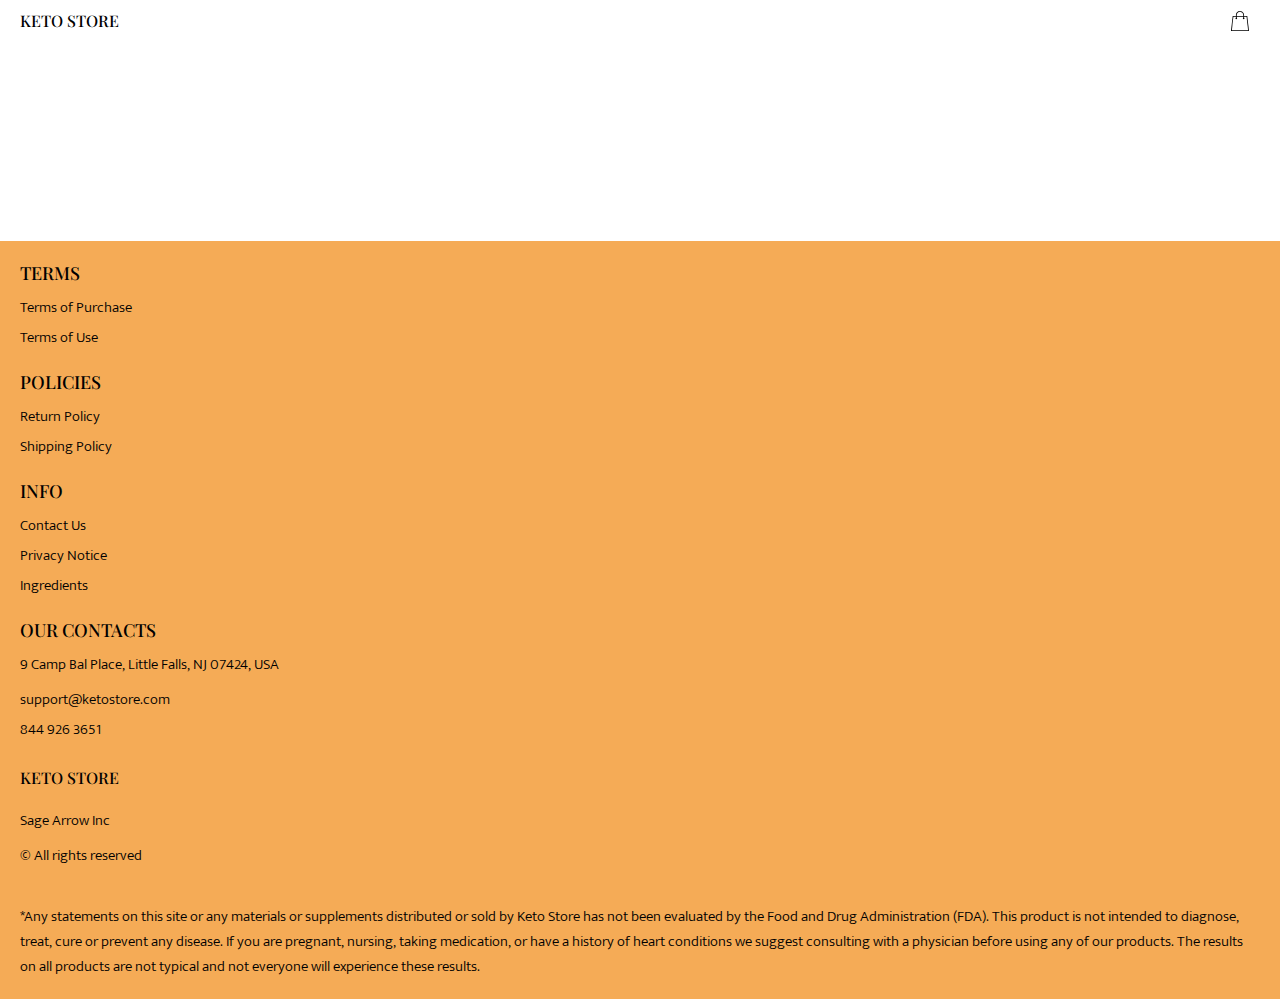
<file: product-page.html>
<!DOCTYPE html>
<html lang="en">
  <head>
    <meta charset="UTF-8" />
    <meta http-equiv="X-UA-Compatible" content="IE=edge" />
    <meta name="viewport" content="width=device-width, initial-scale=1.0" />
    <link rel="stylesheet" href="./css/style.css" />
    <title>Shop</title>
  </head>

  <body>
    <div class="wrapper">
      <div class="error__overlay js_error__overlay">
        <div class="error">
          <span class="text bold error__text error__title">ERROR:</span>
          <p class="text error__text">You cannot add more than $500 worth of items to your cart.</p>
          <p class="text error__text">The selected item will not be added.</p>
          <button class="text error__btn js_error__btn">close</button>
        </div>
      </div>

      <div class="header__wrapper">
        <div class="container">
          <header class="header">
            <a href="./index.html" class="header__logo logo js_website-name"></a>
            <a href="./shop.html" class="cart__span-box">
              <svg
                version="1.0"
                xmlns="http://www.w3.org/2000/svg"
                width="884.000000pt"
                height="980.000000pt"
                viewBox="0 0 884.000000 980.000000"
                preserveAspectRatio="xMidYMid meet"
              >
                <g transform="translate(0.000000,980.000000) scale(0.100000,-0.100000)" stroke="none">
                  <path
                    d="M4190 9785 c-397 -49 -766 -214 -1078 -479 -198 -169 -378 -403 -492
           -640 -142 -295 -175 -460 -186 -931 -2 -126 -7 -254 -10 -282 l-5 -53 -784 0
           c-431 0 -786 -4 -789 -8 -7 -11 -57 -438 -256 -2182 -403 -3524 -580 -5101
           -580 -5162 l0 -48 4410 0 4410 0 0 46 c0 53 -25 278 -250 2264 -404 3559 -578
           5068 -586 5082 -3 4 -358 8 -789 8 l-784 0 -5 53 c-3 28 -8 164 -11 301 -8
           366 -25 491 -96 700 -298 870 -1211 1443 -2119 1331z m555 -419 c203 -46 435
           -147 597 -262 109 -78 297 -267 375 -377 70 -100 168 -287 207 -395 71 -198
           96 -386 96 -709 l0 -223 -1600 0 -1600 0 0 219 c0 228 11 374 36 501 39 191
           146 435 267 607 77 109 266 299 372 375 197 139 461 247 680 278 97 14 489 4
           570 -14z m-2315 -2595 l0 -219 -54 -40 c-105 -80 -151 -185 -144 -331 6 -113
           44 -197 122 -269 90 -81 132 -97 261 -97 98 0 116 3 167 27 76 35 153 109 192
           183 30 57 31 65 31 175 0 106 -2 119 -28 170 -16 30 -57 84 -93 120 l-64 66 0
           217 0 217 1600 0 1600 0 0 -217 0 -217 -64 -66 c-36 -36 -77 -90 -93 -120 -26
           -51 -28 -64 -28 -170 0 -110 1 -118 31 -175 39 -74 116 -148 192 -183 51 -24
           69 -27 167 -27 129 0 171 16 261 97 78 72 116 156 122 269 7 145 -38 248 -144
           332 l-54 42 0 217 0 218 615 0 c338 0 615 -3 615 -7 0 -5 5 -37 10 -73 18
           -125 261 -2247 520 -4540 197 -1744 221 -1961 215 -1971 -8 -12 -7922 -12
           -7929 0 -7 10 30 344 224 2061 291 2568 505 4432 516 4498 l6 32 614 0 614 0
           0 -219z"
                  />
                </g>
              </svg>
              <span class="cart__span js_cart__span"></span>
            </a>
          </header>
        </div>
      </div>

      <main class="main bg-main">
        <div class="prod__wrapper white__wrapper">
          <section class="prod">
            <div class="container">
              <div class="js_prod__block"></div>
            </div>
          </section>
        </div>
      </main>

      <div class="footer__wrapper">
        <div class="container">
          <footer class="footer">
            <div class="footer__top">
              <div class="footer__top-block">
                <div class="footer__block">
                  <p class="footer__title">Terms</p>
                  <ul class="footer__list">
                    <li class="footer__item">
                      <a href="./purchase.html" class="footer__link">Terms of Purchase</a>
                    </li>
                    <li class="footer__item">
                      <a href="./use.html" class="footer__link">Terms of Use</a>
                    </li>
                  </ul>
                </div>
                <div class="footer__block">
                  <p class="footer__title">Policies</p>
                  <ul class="footer__list">
                    <li class="footer__item">
                      <a href="./return.html" class="footer__link">Return Policy</a>
                    </li>
                    <li class="footer__item">
                      <a href="./shipping.html" class="footer__link">Shipping Policy</a>
                    </li>
                  </ul>
                </div>
                <div class="footer__block">
                  <p class="footer__title">Info</p>
                  <ul class="footer__list">
                    <li class="footer__item">
                      <a href="./contacts.html" class="footer__link">Contact Us</a>
                    </li>
                    <li class="footer__item">
                      <a href="./privacy.html" class="footer__link">Privacy Notice</a>
                    </li>
                    <li class="footer__item">
                      <a href="./ingredients.html" class="footer__link">Ingredients</a>
                    </li>
                  </ul>
                </div>
              </div>
            </div>
            <div class="footer-fl">
              <div class="footer__block--right">
                <p class="footer__title">Our Contacts</p>
                <ul class="footer__list">
                  <li class="footer__item">
                    <span class="text text--mb js_website-address"></span>
                  </li>
                  <li class="footer__item">
                    <a href="" class="footer__link js_website-email"></a>
                  </li>
                  <li class="footer__item">
                    <a href="" class="footer__link js_website-phone"></a>
                  </li>
                </ul>
              </div>
              <div class="footer__bottom">
                <div class="footer__block--bottom">
                  <a href="./index.html" class="footer__logo logo js_website-name"></a>
                  <p class="text text--mb js_website-corp"></p>
                  <span class="text">© All rights reserved</span>
                </div>
              </div>
            </div>
          </footer>
          <p style="padding-top: 16px; margin-bottom: 2rem" class="text">
            *Any statements on this site or any materials or supplements distributed or sold by
            <span class="js_website-name"></span> has not been evaluated by the Food and Drug Administration (FDA). This
            product is not intended to diagnose, treat, cure or prevent any disease. If you are pregnant, nursing,
            taking medication, or have a history of heart conditions we suggest consulting with a physician before using
            any of our products. The results on all products are not typical and not everyone will experience these
            results.
          </p>
        </div>
      </div>
    </div>

    <script type="text/javascript" src="https://thebestproductmanager.com/products/prices-nxg-object"></script>
    <!-- <script type="module" src="./js/data/products.js"></script> -->
    <script type="module" src="./js/product.js"></script>
    <script type="module" src="./js/prod-preview.js"></script>
    <script type="module" src="./js/calculate-total.js"></script>
    <script type="module" src="./js/on-load.js"></script>
    <script type="module" src="./js/website-data.js"></script>
  </body>
</html>
</file>
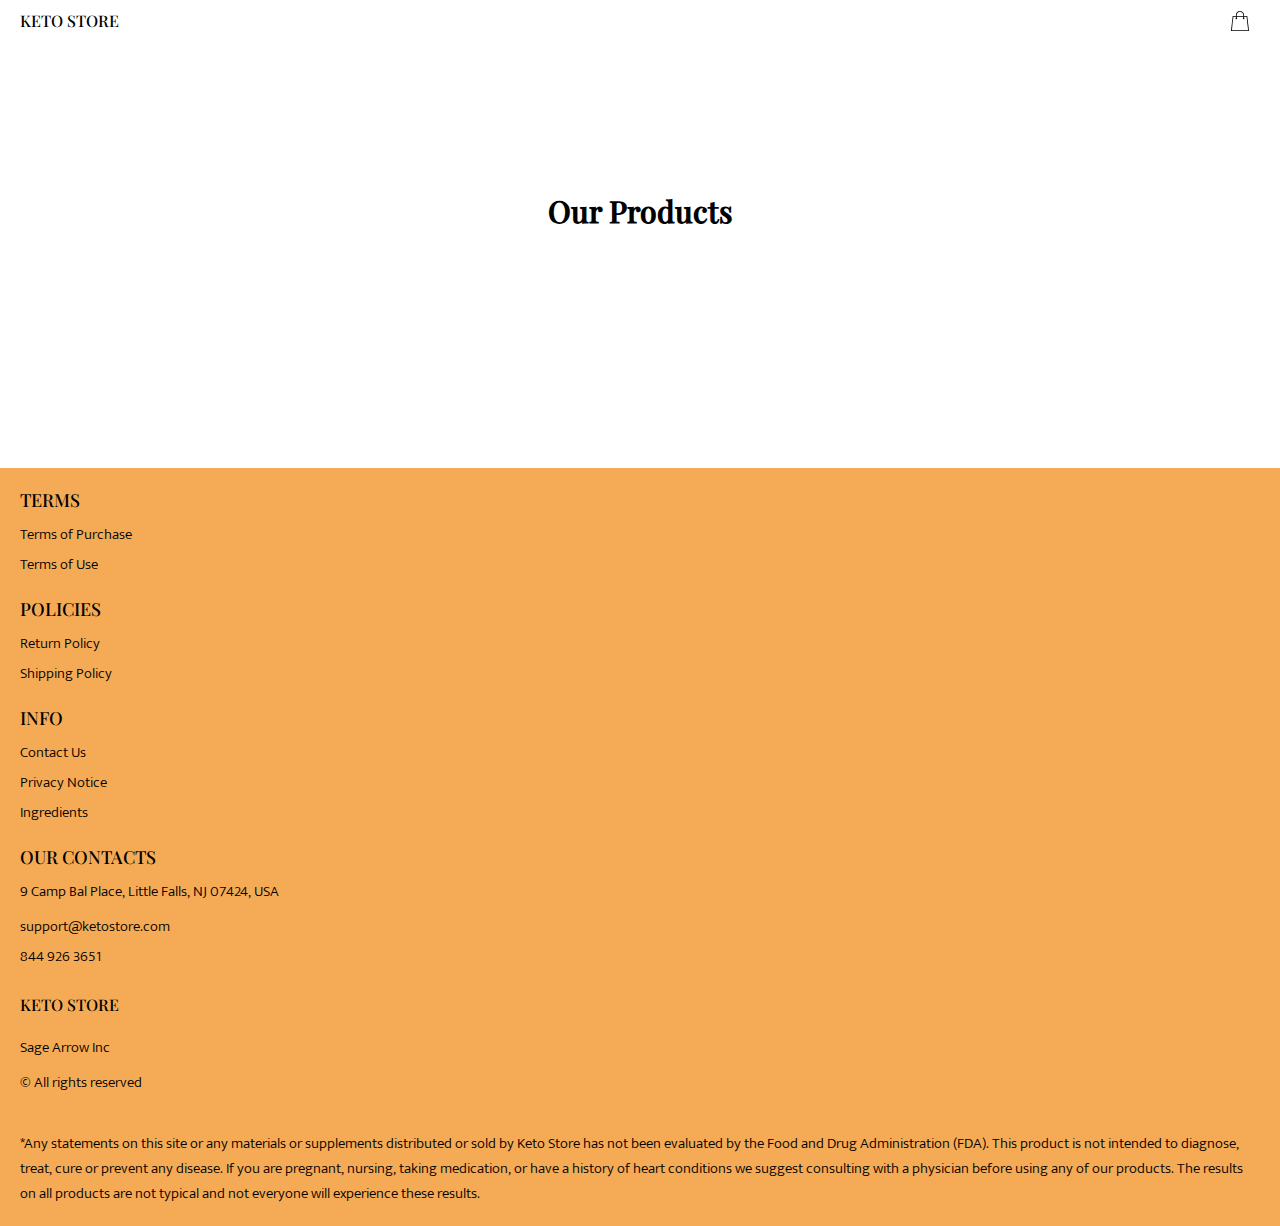
<file: products.html>
<!DOCTYPE html>
<html lang="en">
  <head>
    <meta charset="UTF-8" />
    <meta http-equiv="X-UA-Compatible" content="IE=edge" />
    <meta name="viewport" content="width=device-width, initial-scale=1.0" />
    <link rel="stylesheet" href="./css/style.css" />
    <title>Shop</title>
  </head>

  <body>
    <div class="wrapper">
      <div class="error__overlay js_error__overlay">
        <div class="error">
          <span class="text bold error__text error__title">ERROR:</span>
          <p class="text error__text">You cannot add more than $500 worth of items to your cart.</p>
          <p class="text error__text">The selected item will not be added.</p>
          <button class="text error__btn js_error__btn">close</button>
        </div>
      </div>

      <main class="main">
        <div class="header__wrapper">
          <div class="container">
            <header class="header">
              <a href="./index.html" class="header__logo logo js_website-name"></a>
              <a href="./shop.html" class="cart__span-box">
                <svg
                  version="1.0"
                  xmlns="http://www.w3.org/2000/svg"
                  width="884.000000pt"
                  height="980.000000pt"
                  viewBox="0 0 884.000000 980.000000"
                  preserveAspectRatio="xMidYMid meet"
                >
                  <g transform="translate(0.000000,980.000000) scale(0.100000,-0.100000)" stroke="none">
                    <path
                      d="M4190 9785 c-397 -49 -766 -214 -1078 -479 -198 -169 -378 -403 -492
           -640 -142 -295 -175 -460 -186 -931 -2 -126 -7 -254 -10 -282 l-5 -53 -784 0
           c-431 0 -786 -4 -789 -8 -7 -11 -57 -438 -256 -2182 -403 -3524 -580 -5101
           -580 -5162 l0 -48 4410 0 4410 0 0 46 c0 53 -25 278 -250 2264 -404 3559 -578
           5068 -586 5082 -3 4 -358 8 -789 8 l-784 0 -5 53 c-3 28 -8 164 -11 301 -8
           366 -25 491 -96 700 -298 870 -1211 1443 -2119 1331z m555 -419 c203 -46 435
           -147 597 -262 109 -78 297 -267 375 -377 70 -100 168 -287 207 -395 71 -198
           96 -386 96 -709 l0 -223 -1600 0 -1600 0 0 219 c0 228 11 374 36 501 39 191
           146 435 267 607 77 109 266 299 372 375 197 139 461 247 680 278 97 14 489 4
           570 -14z m-2315 -2595 l0 -219 -54 -40 c-105 -80 -151 -185 -144 -331 6 -113
           44 -197 122 -269 90 -81 132 -97 261 -97 98 0 116 3 167 27 76 35 153 109 192
           183 30 57 31 65 31 175 0 106 -2 119 -28 170 -16 30 -57 84 -93 120 l-64 66 0
           217 0 217 1600 0 1600 0 0 -217 0 -217 -64 -66 c-36 -36 -77 -90 -93 -120 -26
           -51 -28 -64 -28 -170 0 -110 1 -118 31 -175 39 -74 116 -148 192 -183 51 -24
           69 -27 167 -27 129 0 171 16 261 97 78 72 116 156 122 269 7 145 -38 248 -144
           332 l-54 42 0 217 0 218 615 0 c338 0 615 -3 615 -7 0 -5 5 -37 10 -73 18
           -125 261 -2247 520 -4540 197 -1744 221 -1961 215 -1971 -8 -12 -7922 -12
           -7929 0 -7 10 30 344 224 2061 291 2568 505 4432 516 4498 l6 32 614 0 614 0
           0 -219z"
                    />
                  </g>
                </svg>
                <span class="cart__span js_cart__span"></span>
              </a>
            </header>
          </div>
        </div>

        <div class="products__wrapper hero-products">
          <div class="container">
            <section class="products">
              <h3 class="sub-title">Our Products</h3>
              <div class="sub-title__box">
                <p class="text success-message js_success-message">
                  Success! You have added <span class="js_success-product-name"></span> to your shopping cart!
                </p>
              </div>

              <ul class="js_products__list products__list"></ul>
            </section>
          </div>
        </div>
      </main>

      <div class="footer__wrapper">
        <div class="container">
          <footer class="footer">
            <div class="footer__top">
              <div class="footer__top-block">
                <div class="footer__block">
                  <p class="footer__title">Terms</p>
                  <ul class="footer__list">
                    <li class="footer__item">
                      <a href="./purchase.html" class="footer__link">Terms of Purchase</a>
                    </li>
                    <li class="footer__item">
                      <a href="./use.html" class="footer__link">Terms of Use</a>
                    </li>
                  </ul>
                </div>
                <div class="footer__block">
                  <p class="footer__title">Policies</p>
                  <ul class="footer__list">
                    <li class="footer__item">
                      <a href="./return.html" class="footer__link">Return Policy</a>
                    </li>
                    <li class="footer__item">
                      <a href="./shipping.html" class="footer__link">Shipping Policy</a>
                    </li>
                  </ul>
                </div>
                <div class="footer__block">
                  <p class="footer__title">Info</p>
                  <ul class="footer__list">
                    <li class="footer__item">
                      <a href="./contacts.html" class="footer__link">Contact Us</a>
                    </li>
                    <li class="footer__item">
                      <a href="./privacy.html" class="footer__link">Privacy Notice</a>
                    </li>
                    <li class="footer__item">
                      <a href="./ingredients.html" class="footer__link">Ingredients</a>
                    </li>
                  </ul>
                </div>
              </div>
            </div>
            <div class="footer-fl">
              <div class="footer__block--right">
                <p class="footer__title">Our Contacts</p>
                <ul class="footer__list">
                  <li class="footer__item">
                    <span class="text text--mb js_website-address"></span>
                  </li>
                  <li class="footer__item">
                    <a href="" class="footer__link js_website-email"></a>
                  </li>
                  <li class="footer__item">
                    <a href="" class="footer__link js_website-phone"></a>
                  </li>
                </ul>
              </div>
              <div class="footer__bottom">
                <div class="footer__block--bottom">
                  <a href="./index.html" class="footer__logo logo js_website-name"></a>
                  <p class="text text--mb js_website-corp"></p>
                  <span class="text">© All rights reserved</span>
                </div>
              </div>
            </div>
          </footer>
          <p style="padding-top: 16px; margin-bottom: 2rem" class="text">
            *Any statements on this site or any materials or supplements distributed or sold by
            <span class="js_website-name"></span> has not been evaluated by the Food and Drug Administration (FDA). This
            product is not intended to diagnose, treat, cure or prevent any disease. If you are pregnant, nursing,
            taking medication, or have a history of heart conditions we suggest consulting with a physician before using
            any of our products. The results on all products are not typical and not everyone will experience these
            results.
          </p>
        </div>
      </div>
    </div>

    <script type="text/javascript" src="https://thebestproductmanager.com/products/prices-nxg-object"></script>
    <script type="module" src="./js/cart.js"></script>
    <script type="module" src="./js/add-to-cart.js"></script>
    <script type="module" src="./js/on-load.js"></script>
    <script type="module" src="./js/website-data.js"></script>
  </body>
</html>
</file>
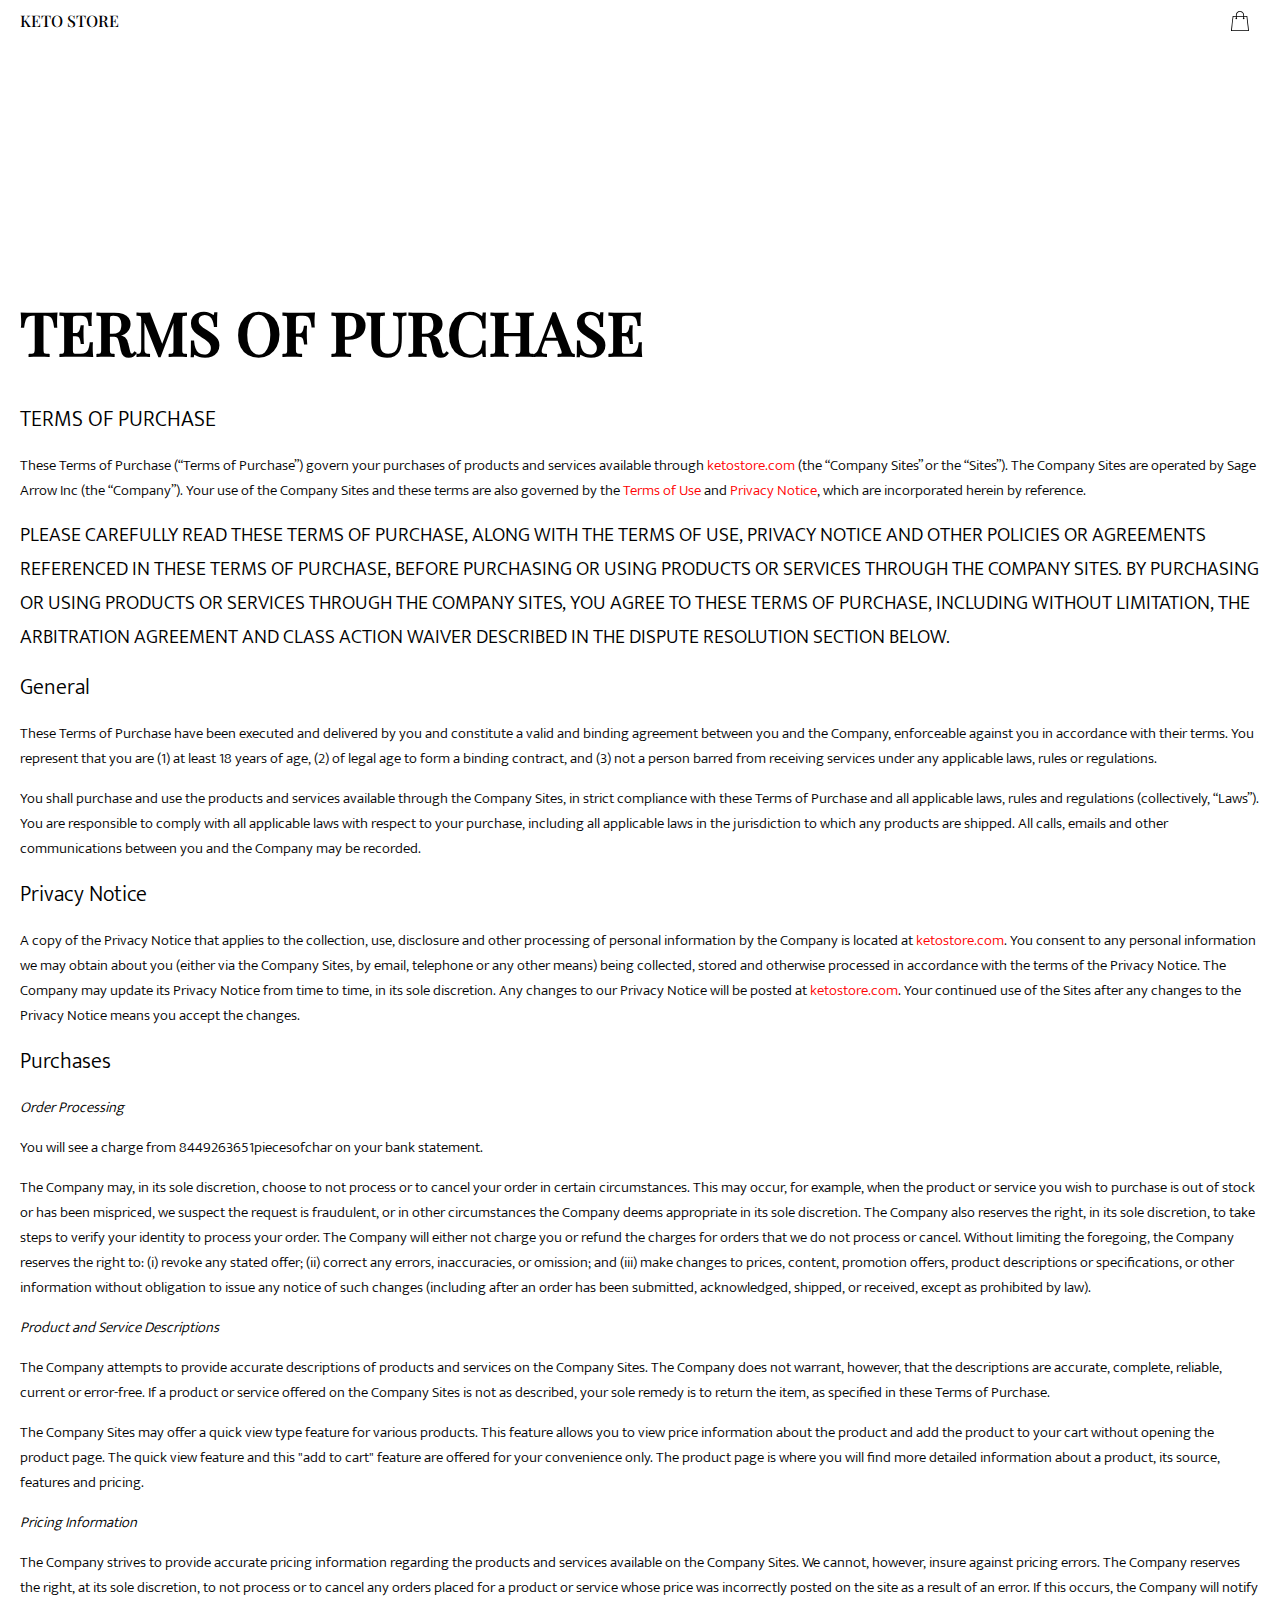
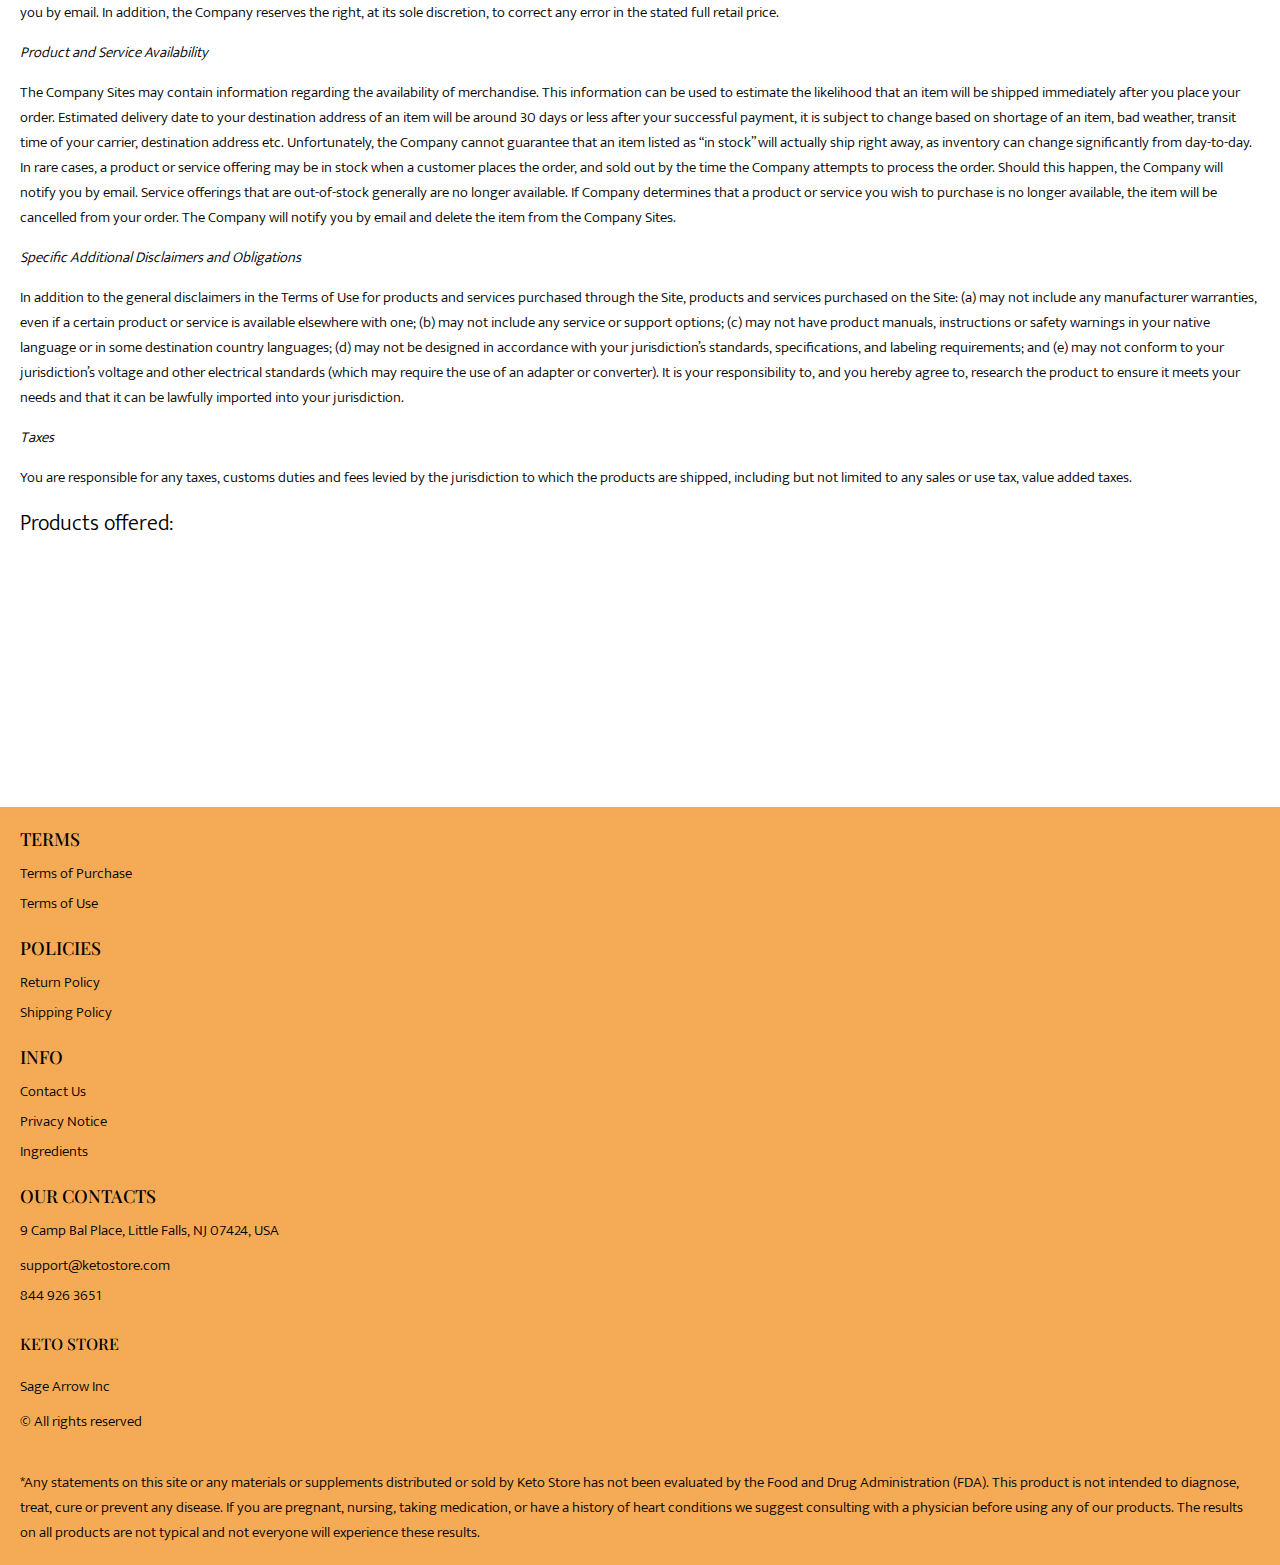
<file: purchase.html>
<!DOCTYPE html>
<html lang="en">
  <head>
    <meta charset="UTF-8" />
    <meta http-equiv="X-UA-Compatible" content="IE=edge" />
    <meta name="viewport" content="width=device-width, initial-scale=1.0" />
    <link rel="stylesheet" href="./css/style.css" />
    <title>Shop</title>
  </head>

  <body>
    <div class="wrapper">
      <div class="header__wrapper">
        <div class="container">
          <header class="header">
            <a href="./index.html" class="header__logo logo js_website-name"></a>
            <a href="./shop.html" class="cart__span-box">
              <svg
                version="1.0"
                xmlns="http://www.w3.org/2000/svg"
                width="884.000000pt"
                height="980.000000pt"
                viewBox="0 0 884.000000 980.000000"
                preserveAspectRatio="xMidYMid meet"
              >
                <g transform="translate(0.000000,980.000000) scale(0.100000,-0.100000)" stroke="none">
                  <path
                    d="M4190 9785 c-397 -49 -766 -214 -1078 -479 -198 -169 -378 -403 -492
         -640 -142 -295 -175 -460 -186 -931 -2 -126 -7 -254 -10 -282 l-5 -53 -784 0
         c-431 0 -786 -4 -789 -8 -7 -11 -57 -438 -256 -2182 -403 -3524 -580 -5101
         -580 -5162 l0 -48 4410 0 4410 0 0 46 c0 53 -25 278 -250 2264 -404 3559 -578
         5068 -586 5082 -3 4 -358 8 -789 8 l-784 0 -5 53 c-3 28 -8 164 -11 301 -8
         366 -25 491 -96 700 -298 870 -1211 1443 -2119 1331z m555 -419 c203 -46 435
         -147 597 -262 109 -78 297 -267 375 -377 70 -100 168 -287 207 -395 71 -198
         96 -386 96 -709 l0 -223 -1600 0 -1600 0 0 219 c0 228 11 374 36 501 39 191
         146 435 267 607 77 109 266 299 372 375 197 139 461 247 680 278 97 14 489 4
         570 -14z m-2315 -2595 l0 -219 -54 -40 c-105 -80 -151 -185 -144 -331 6 -113
         44 -197 122 -269 90 -81 132 -97 261 -97 98 0 116 3 167 27 76 35 153 109 192
         183 30 57 31 65 31 175 0 106 -2 119 -28 170 -16 30 -57 84 -93 120 l-64 66 0
         217 0 217 1600 0 1600 0 0 -217 0 -217 -64 -66 c-36 -36 -77 -90 -93 -120 -26
         -51 -28 -64 -28 -170 0 -110 1 -118 31 -175 39 -74 116 -148 192 -183 51 -24
         69 -27 167 -27 129 0 171 16 261 97 78 72 116 156 122 269 7 145 -38 248 -144
         332 l-54 42 0 217 0 218 615 0 c338 0 615 -3 615 -7 0 -5 5 -37 10 -73 18
         -125 261 -2247 520 -4540 197 -1744 221 -1961 215 -1971 -8 -12 -7922 -12
         -7929 0 -7 10 30 344 224 2061 291 2568 505 4432 516 4498 l6 32 614 0 614 0
         0 -219z"
                  />
                </g>
              </svg>
              <span class="cart__span js_cart__span"></span>
            </a>
          </header>
        </div>
      </div>

      <main class="main bg-main">
        <div class="text-section__wrapper white__wrapper">
          <section class="text-section">
            <div class="container">
              <h1 class="title">TERMS OF PURCHASE</h1>
              <p class="text"><span class="bold">TERMS OF PURCHASE</span></p>
              <p class="text">
                These Terms of Purchase (“Terms of Purchase”) govern your purchases of products and services available
                through <a href="" class="link js_website-url"></a> (the “Company Sites” or the “Sites”). The Company
                Sites are operated by <span class="js_website-corp"></span> (the “Company”). Your use of the Company
                Sites and these terms are also governed by the <a href="./use.html" class="link">Terms of Use</a> and
                <a href="./privacy.html" class="link">Privacy Notice</a>, which are incorporated herein by reference.
              </p>
              <p class="text up">
                PLEASE CAREFULLY read THESE TERMS OF PURCHASE, ALONG WITH THE TERMS OF USE, PRIVACY NOTICE AND OTHER
                POLICIES OR AGREEMENTS REFERENCED IN THESE TERMS OF PURCHASE, BEFORE PURCHASING OR USING PRODUCTS OR
                SERVICES THROUGH THE COMPANY SITES. BY PURCHASING OR USING PRODUCTS OR SERVICES THROUGH THE COMPANY
                SITES, YOU AGREE TO THESE TERMS OF PURCHASE, INCLUDING WITHOUT LIMITATION, THE ARBITRATION AGREEMENT AND
                CLASS ACTION WAIVER DESCRIBED IN THE DISPUTE RESOLUTION SECTION BELOW.
              </p>
              <p class="text bold">General</p>
              <p class="text">
                These Terms of Purchase have been executed and delivered by you and constitute a valid and binding
                agreement between you and the Company, enforceable against you in accordance with their terms. You
                represent that you are (1) at least 18 years of age, (2) of legal age to form a binding contract, and
                (3) not a person barred from receiving services under any applicable laws, rules or regulations.
              </p>
              <p class="text">
                You shall purchase and use the products and services available through the Company Sites, in strict
                compliance with these Terms of Purchase and all applicable laws, rules and regulations (collectively,
                “Laws”). You are responsible to comply with all applicable laws with respect to your purchase, including
                all applicable laws in the jurisdiction to which any products are shipped. All calls, emails and other
                communications between you and the Company may be recorded.
              </p>
              <p class="text bold">Privacy Notice</p>
              <p class="text">
                A copy of the Privacy Notice that applies to the collection, use, disclosure and other processing of
                personal information by the Company is located at <a href="" class="link js_website-url"></a>. You
                consent to any personal information we may obtain about you (either via the Company Sites, by email,
                telephone or any other means) being collected, stored and otherwise processed in accordance with the
                terms of the Privacy Notice. The Company may update its Privacy Notice from time to time, in its sole
                discretion. Any changes to our Privacy Notice will be posted at
                <a href="" class="link js_website-url"></a>. Your continued use of the Sites after any changes to the
                Privacy Notice means you accept the changes.
              </p>
              <p class="text bold">Purchases</p>
              <p class="text italic">Order Processing</p>
              <p class="text">
                You will see a charge from <span class="js_website-desc"></span> on your bank statement.
              </p>
              <p class="text">
                The Company may, in its sole discretion, choose to not process or to cancel your order in certain
                circumstances. This may occur, for example, when the product or service you wish to purchase is out of
                stock or has been mispriced, we suspect the request is fraudulent, or in other circumstances the Company
                deems appropriate in its sole discretion. The Company also reserves the right, in its sole discretion,
                to take steps to verify your identity to process your order. The Company will either not charge you or
                refund the charges for orders that we do not process or cancel. Without limiting the foregoing, the
                Company reserves the right to: (i) revoke any stated offer; (ii) correct any errors, inaccuracies, or
                omission; and (iii) make changes to prices, content, promotion offers, product descriptions or
                specifications, or other information without obligation to issue any notice of such changes (including
                after an order has been submitted, acknowledged, shipped, or received, except as prohibited by law).
              </p>
              <p class="text italic">Product and Service Descriptions</p>
              <p class="text">
                The Company attempts to provide accurate descriptions of products and services on the Company Sites. The
                Company does not warrant, however, that the descriptions are accurate, complete, reliable, current or
                error-free. If a product or service offered on the Company Sites is not as described, your sole remedy
                is to return the item, as specified in these Terms of Purchase.
              </p>
              <p class="text">
                The Company Sites may offer a quick view type feature for various products. This feature allows you to
                view price information about the product and add the product to your cart without opening the product
                page. The quick view feature and this "add to cart" feature are offered for your convenience only. The
                product page is where you will find more detailed information about a product, its source, features and
                pricing.
              </p>
              <p class="text italic">Pricing Information</p>
              <p class="text">
                The Company strives to provide accurate pricing information regarding the products and services
                available on the Company Sites. We cannot, however, insure against pricing errors. The Company reserves
                the right, at its sole discretion, to not process or to cancel any orders placed for a product or
                service whose price was incorrectly posted on the site as a result of an error. If this occurs, the
                Company will notify you by email. In addition, the Company reserves the right, at its sole discretion,
                to correct any error in the stated full retail price.
              </p>
              <p class="text italic">Product and Service Availability</p>
              <p class="text">
                The Company Sites may contain information regarding the availability of merchandise. This information
                can be used to estimate the likelihood that an item will be shipped immediately after you place your
                order. Estimated delivery date to your destination address of an item will be around 30 days or less
                after your successful payment, it is subject to change based on shortage of an item, bad weather,
                transit time of your carrier, destination address etc. Unfortunately, the Company cannot guarantee that
                an item listed as “in stock” will actually ship right away, as inventory can change significantly from
                day-to-day. In rare cases, a product or service offering may be in stock when a customer places the
                order, and sold out by the time the Company attempts to process the order. Should this happen, the
                Company will notify you by email. Service offerings that are out-of-stock generally are no longer
                available. If Company determines that a product or service you wish to purchase is no longer available,
                the item will be cancelled from your order. The Company will notify you by email and delete the item
                from the Company Sites.
              </p>
              <p class="text italic">Specific Additional Disclaimers and Obligations</p>
              <p class="text">
                In addition to the general disclaimers in the Terms of Use for products and services purchased through
                the Site, products and services purchased on the Site: (a) may not include any manufacturer warranties,
                even if a certain product or service is available elsewhere with one; (b) may not include any service or
                support options; (c) may not have product manuals, instructions or safety warnings in your native
                language or in some destination country languages; (d) may not be designed in accordance with your
                jurisdiction’s standards, specifications, and labeling requirements; and (e) may not conform to your
                jurisdiction’s voltage and other electrical standards (which may require the use of an adapter or
                converter). It is your responsibility to, and you hereby agree to, research the product to ensure it
                meets your needs and that it can be lawfully imported into your jurisdiction.
              </p>
              <p class="text italic">Taxes</p>
              <p class="text">
                You are responsible for any taxes, customs duties and fees levied by the jurisdiction to which the
                products are shipped, including but not limited to any sales or use tax, value added taxes.
              </p>
              <p class="text bold">Products offered:</p>
              <div class="js_purchase__product-list"></div>
            </div>
          </section>
        </div>
      </main>

      <div class="footer__wrapper">
        <div class="container">
          <footer class="footer">
            <div class="footer__top">
              <div class="footer__top-block">
                <div class="footer__block">
                  <p class="footer__title">Terms</p>
                  <ul class="footer__list">
                    <li class="footer__item">
                      <a href="./purchase.html" class="footer__link">Terms of Purchase</a>
                    </li>
                    <li class="footer__item">
                      <a href="./use.html" class="footer__link">Terms of Use</a>
                    </li>
                  </ul>
                </div>
                <div class="footer__block">
                  <p class="footer__title">Policies</p>
                  <ul class="footer__list">
                    <li class="footer__item">
                      <a href="./return.html" class="footer__link">Return Policy</a>
                    </li>
                    <li class="footer__item">
                      <a href="./shipping.html" class="footer__link">Shipping Policy</a>
                    </li>
                  </ul>
                </div>
                <div class="footer__block">
                  <p class="footer__title">Info</p>
                  <ul class="footer__list">
                    <li class="footer__item">
                      <a href="./contacts.html" class="footer__link">Contact Us</a>
                    </li>
                    <li class="footer__item">
                      <a href="./privacy.html" class="footer__link">Privacy Notice</a>
                    </li>
                    <li class="footer__item">
                      <a href="./ingredients.html" class="footer__link">Ingredients</a>
                    </li>
                  </ul>
                </div>
              </div>
            </div>
            <div class="footer-fl">
              <div class="footer__block--right">
                <p class="footer__title">Our Contacts</p>
                <ul class="footer__list">
                  <li class="footer__item">
                    <span class="text text--mb js_website-address"></span>
                  </li>
                  <li class="footer__item">
                    <a href="" class="footer__link js_website-email"></a>
                  </li>
                  <li class="footer__item">
                    <a href="" class="footer__link js_website-phone"></a>
                  </li>
                </ul>
              </div>
              <div class="footer__bottom">
                <div class="footer__block--bottom">
                  <a href="./index.html" class="footer__logo logo js_website-name"></a>
                  <p class="text text--mb js_website-corp"></p>
                  <span class="text">© All rights reserved</span>
                </div>
              </div>
            </div>
          </footer>
          <p style="padding-top: 16px; margin-bottom: 2rem" class="text">
            *Any statements on this site or any materials or supplements distributed or sold by
            <span class="js_website-name"></span> has not been evaluated by the Food and Drug Administration (FDA). This
            product is not intended to diagnose, treat, cure or prevent any disease. If you are pregnant, nursing,
            taking medication, or have a history of heart conditions we suggest consulting with a physician before using
            any of our products. The results on all products are not typical and not everyone will experience these
            results.
          </p>
        </div>
      </div>
    </div>

    <script type="text/javascript" src="https://thebestproductmanager.com/products/prices-nxg-object"></script>
    <script type="module" src="./js/on-load.js"></script>
    <script type="module" src="./js/purchase.js"></script>
    <script type="module" src="./js/website-data.js"></script>
  </body>
</html>
</file>
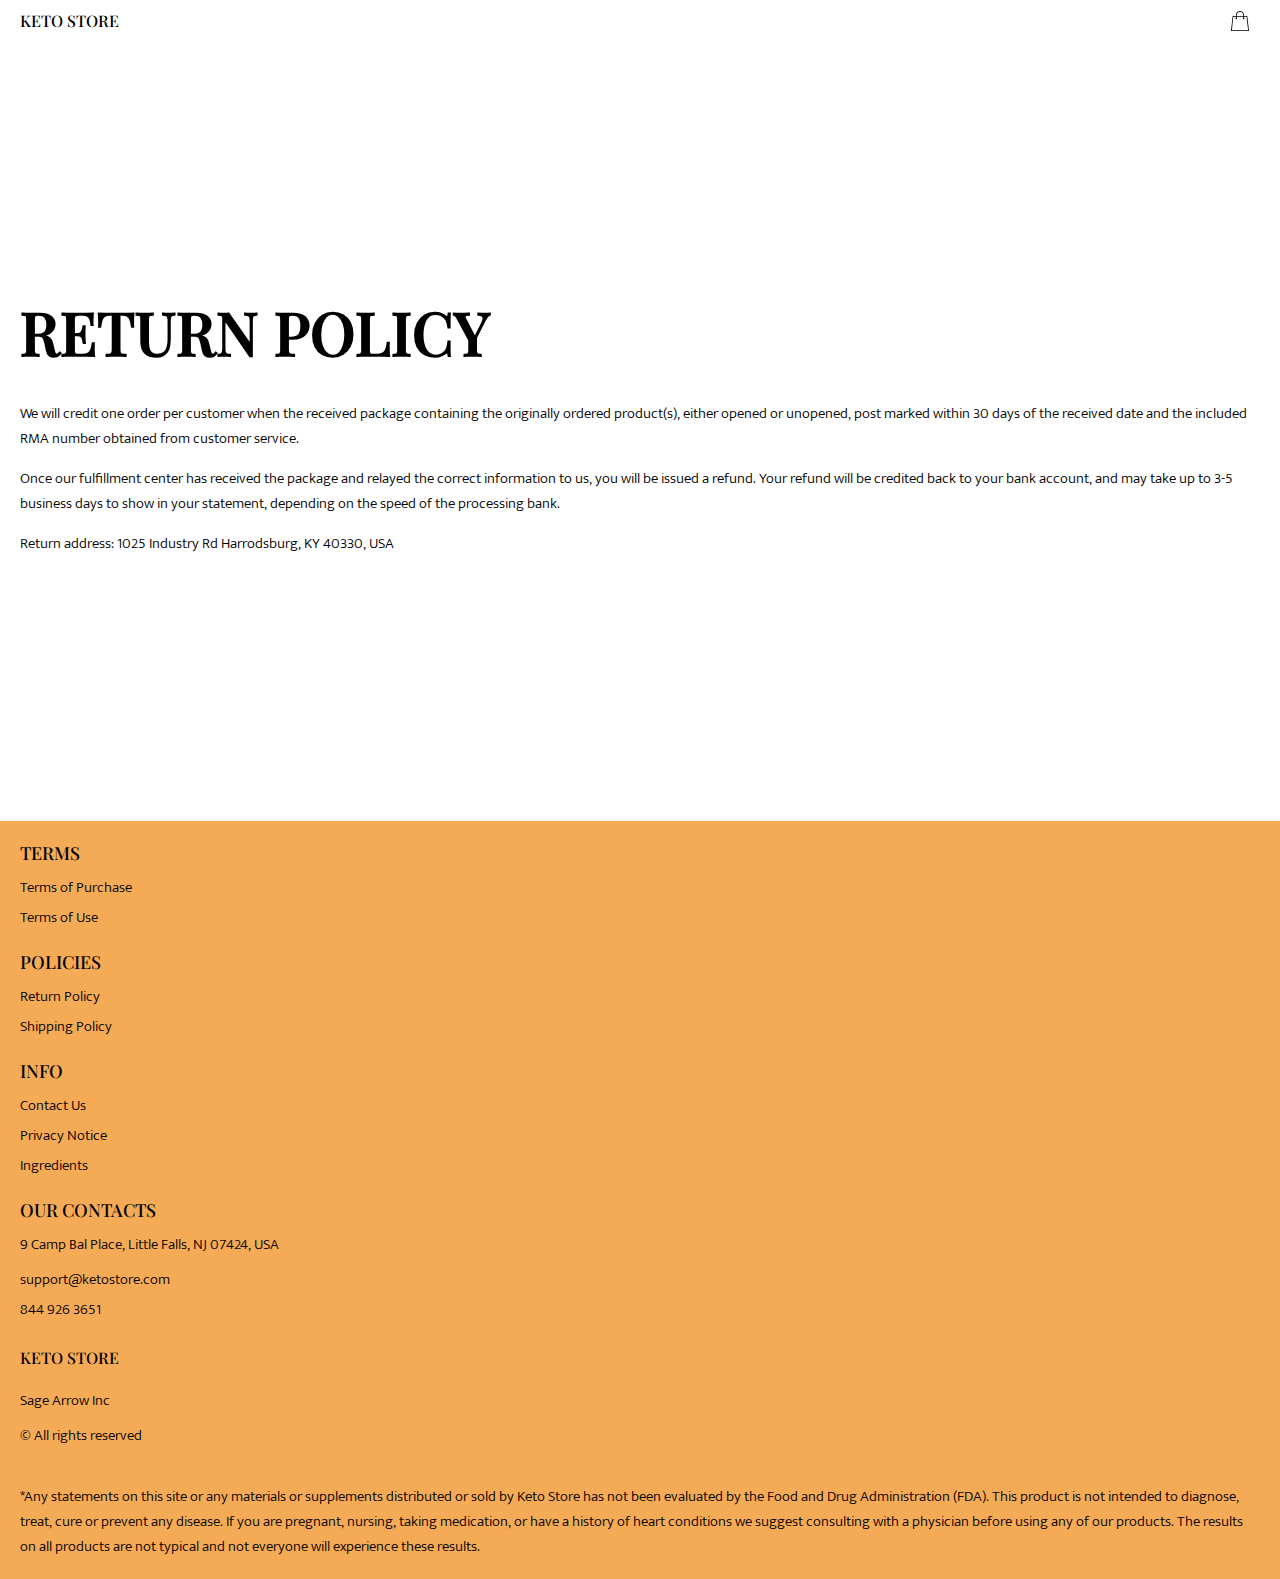
<file: return.html>
<!DOCTYPE html>
<html lang="en">
  <head>
    <meta charset="UTF-8" />
    <meta http-equiv="X-UA-Compatible" content="IE=edge" />
    <meta name="viewport" content="width=device-width, initial-scale=1.0" />
    <link rel="stylesheet" href="./css/style.css" />
    <title>Shop</title>
  </head>

  <body>
    <div class="wrapper">
      <div class="header__wrapper">
        <div class="container">
          <header class="header">
            <a href="./index.html" class="header__logo logo js_website-name"></a>
            <a href="./shop.html" class="cart__span-box">
              <svg
                version="1.0"
                xmlns="http://www.w3.org/2000/svg"
                width="884.000000pt"
                height="980.000000pt"
                viewBox="0 0 884.000000 980.000000"
                preserveAspectRatio="xMidYMid meet"
              >
                <g transform="translate(0.000000,980.000000) scale(0.100000,-0.100000)" stroke="none">
                  <path
                    d="M4190 9785 c-397 -49 -766 -214 -1078 -479 -198 -169 -378 -403 -492
         -640 -142 -295 -175 -460 -186 -931 -2 -126 -7 -254 -10 -282 l-5 -53 -784 0
         c-431 0 -786 -4 -789 -8 -7 -11 -57 -438 -256 -2182 -403 -3524 -580 -5101
         -580 -5162 l0 -48 4410 0 4410 0 0 46 c0 53 -25 278 -250 2264 -404 3559 -578
         5068 -586 5082 -3 4 -358 8 -789 8 l-784 0 -5 53 c-3 28 -8 164 -11 301 -8
         366 -25 491 -96 700 -298 870 -1211 1443 -2119 1331z m555 -419 c203 -46 435
         -147 597 -262 109 -78 297 -267 375 -377 70 -100 168 -287 207 -395 71 -198
         96 -386 96 -709 l0 -223 -1600 0 -1600 0 0 219 c0 228 11 374 36 501 39 191
         146 435 267 607 77 109 266 299 372 375 197 139 461 247 680 278 97 14 489 4
         570 -14z m-2315 -2595 l0 -219 -54 -40 c-105 -80 -151 -185 -144 -331 6 -113
         44 -197 122 -269 90 -81 132 -97 261 -97 98 0 116 3 167 27 76 35 153 109 192
         183 30 57 31 65 31 175 0 106 -2 119 -28 170 -16 30 -57 84 -93 120 l-64 66 0
         217 0 217 1600 0 1600 0 0 -217 0 -217 -64 -66 c-36 -36 -77 -90 -93 -120 -26
         -51 -28 -64 -28 -170 0 -110 1 -118 31 -175 39 -74 116 -148 192 -183 51 -24
         69 -27 167 -27 129 0 171 16 261 97 78 72 116 156 122 269 7 145 -38 248 -144
         332 l-54 42 0 217 0 218 615 0 c338 0 615 -3 615 -7 0 -5 5 -37 10 -73 18
         -125 261 -2247 520 -4540 197 -1744 221 -1961 215 -1971 -8 -12 -7922 -12
         -7929 0 -7 10 30 344 224 2061 291 2568 505 4432 516 4498 l6 32 614 0 614 0
         0 -219z"
                  />
                </g>
              </svg>
              <span class="cart__span js_cart__span"></span>
            </a>
          </header>
        </div>
      </div>

      <main class="main bg-main">
        <div class="text-section__wrapper white__wrapper">
          <section class="text-section">
            <div class="container">
              <h1 class="title">RETURN POLICY</h1>
              <p class="text">
                We will credit one order per customer when the received package containing the originally ordered
                product(s), either opened or unopened, post marked within 30 days of the received date and the included
                RMA number obtained from customer service.
              </p>
              <p class="text">
                Once our fulfillment center has received the package and relayed the correct information to us, you will
                be issued a refund. Your refund will be credited back to your bank account, and may take up to 3-5
                business days to show in your statement, depending on the speed of the processing bank.
              </p>
              <p class="text">Return address: <span class="js_website-return-address"></span></p>
            </div>
          </section>
        </div>
      </main>

      <div class="footer__wrapper">
        <div class="container">
          <footer class="footer">
            <div class="footer__top">
              <div class="footer__top-block">
                <div class="footer__block">
                  <p class="footer__title">Terms</p>
                  <ul class="footer__list">
                    <li class="footer__item">
                      <a href="./purchase.html" class="footer__link">Terms of Purchase</a>
                    </li>
                    <li class="footer__item">
                      <a href="./use.html" class="footer__link">Terms of Use</a>
                    </li>
                  </ul>
                </div>
                <div class="footer__block">
                  <p class="footer__title">Policies</p>
                  <ul class="footer__list">
                    <li class="footer__item">
                      <a href="./return.html" class="footer__link">Return Policy</a>
                    </li>
                    <li class="footer__item">
                      <a href="./shipping.html" class="footer__link">Shipping Policy</a>
                    </li>
                  </ul>
                </div>
                <div class="footer__block">
                  <p class="footer__title">Info</p>
                  <ul class="footer__list">
                    <li class="footer__item">
                      <a href="./contacts.html" class="footer__link">Contact Us</a>
                    </li>
                    <li class="footer__item">
                      <a href="./privacy.html" class="footer__link">Privacy Notice</a>
                    </li>
                    <li class="footer__item">
                      <a href="./ingredients.html" class="footer__link">Ingredients</a>
                    </li>
                  </ul>
                </div>
              </div>
            </div>
            <div class="footer-fl">
              <div class="footer__block--right">
                <p class="footer__title">Our Contacts</p>
                <ul class="footer__list">
                  <li class="footer__item">
                    <span class="text text--mb js_website-address"></span>
                  </li>
                  <li class="footer__item">
                    <a href="" class="footer__link js_website-email"></a>
                  </li>
                  <li class="footer__item">
                    <a href="" class="footer__link js_website-phone"></a>
                  </li>
                </ul>
              </div>
              <div class="footer__bottom">
                <div class="footer__block--bottom">
                  <a href="./index.html" class="footer__logo logo js_website-name"></a>
                  <p class="text text--mb js_website-corp"></p>
                  <span class="text">© All rights reserved</span>
                </div>
              </div>
            </div>
          </footer>
          <p style="padding-top: 16px; margin-bottom: 2rem" class="text">
            *Any statements on this site or any materials or supplements distributed or sold by
            <span class="js_website-name"></span> has not been evaluated by the Food and Drug Administration (FDA). This
            product is not intended to diagnose, treat, cure or prevent any disease. If you are pregnant, nursing,
            taking medication, or have a history of heart conditions we suggest consulting with a physician before using
            any of our products. The results on all products are not typical and not everyone will experience these
            results.
          </p>
        </div>
      </div>
    </div>

    <script type="text/javascript" src="https://thebestproductmanager.com/products/prices-nxg-object"></script>
    <script type="module" src="./js/on-load.js"></script>
    <script type="module" src="./js/website-data.js"></script>
  </body>
</html>
</file>
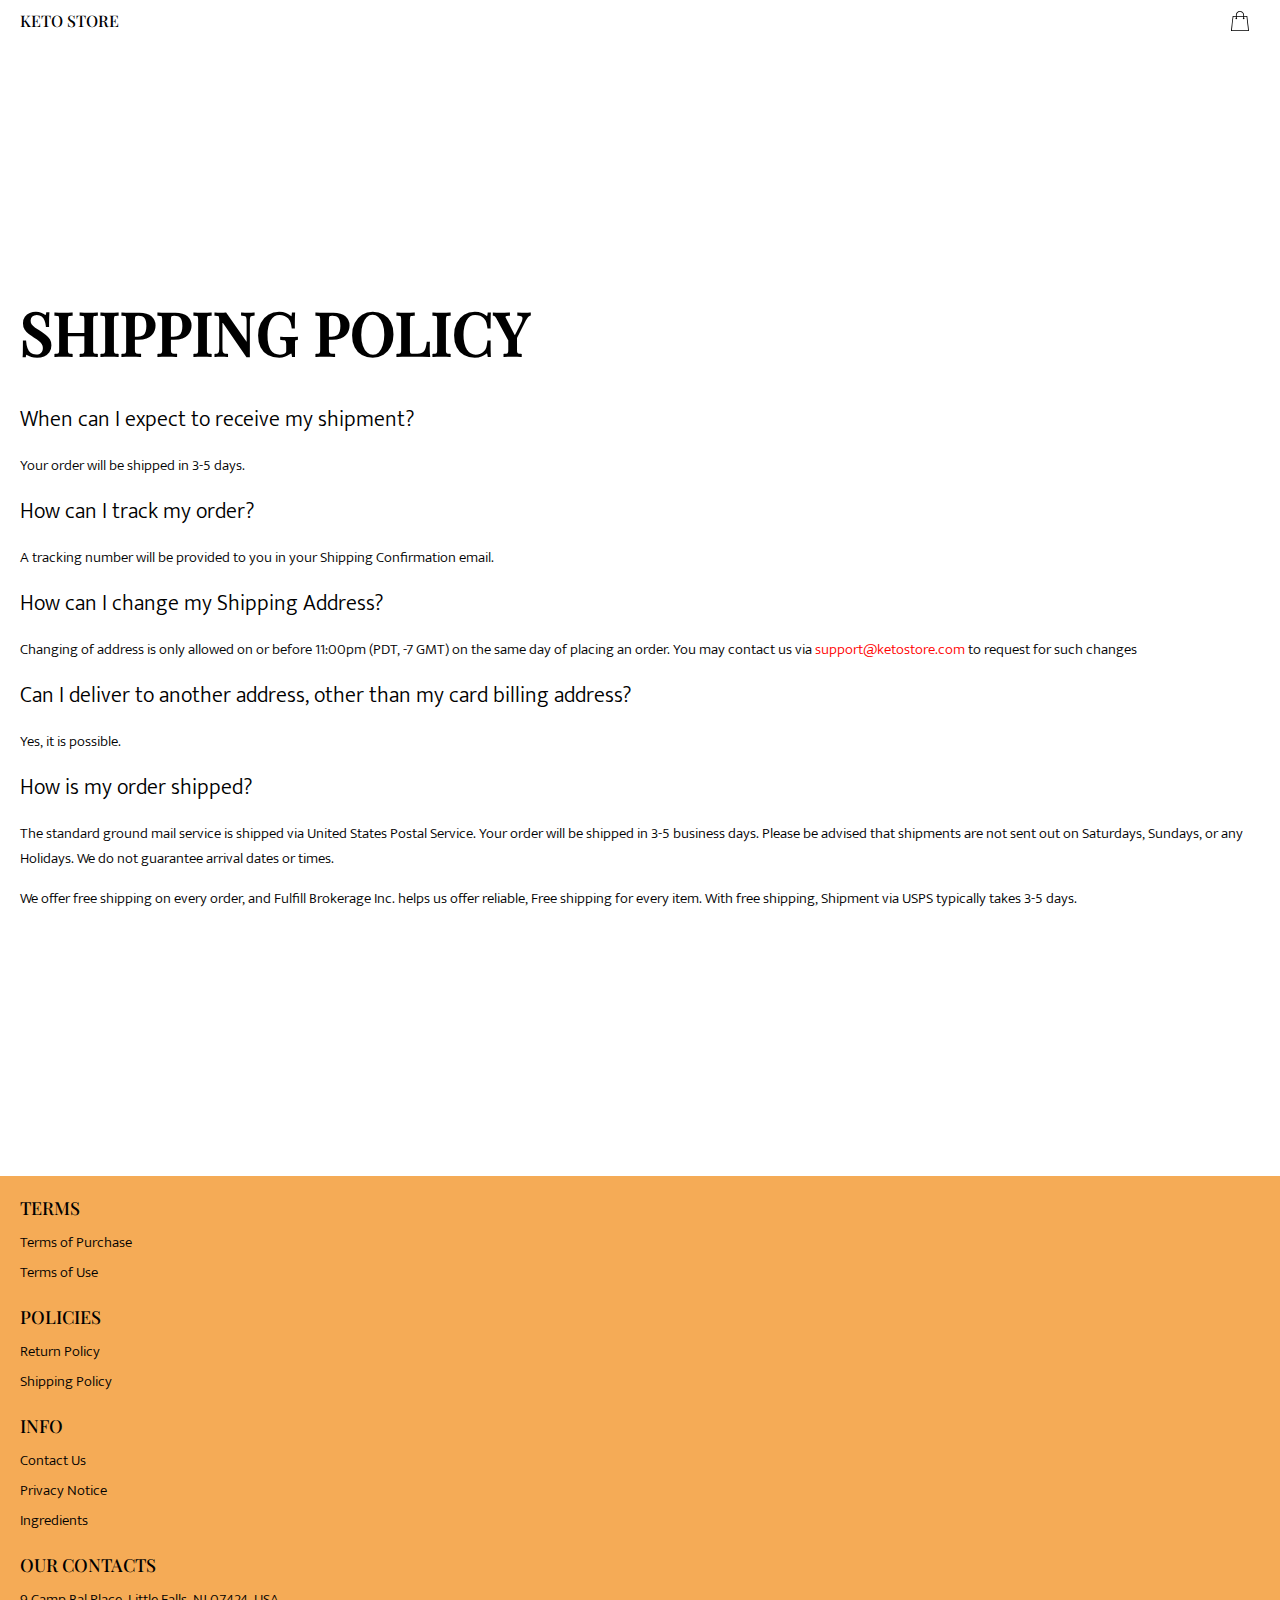
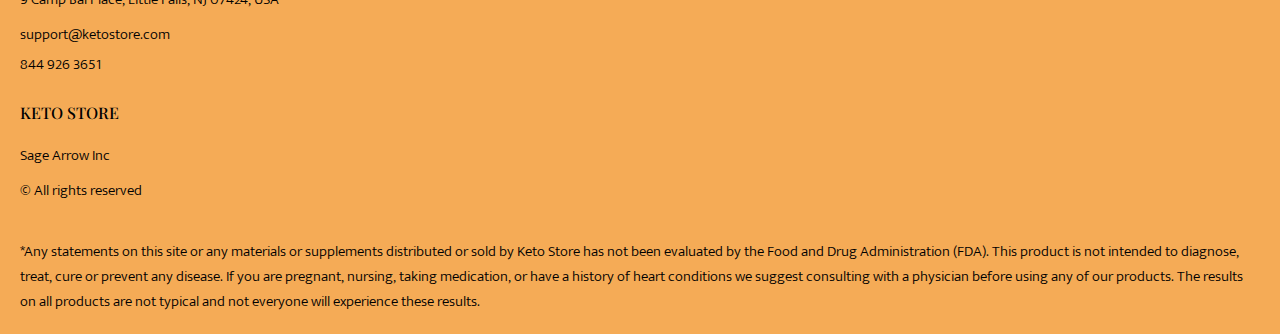
<file: shipping.html>
<!DOCTYPE html>
<html lang="en">
  <head>
    <meta charset="UTF-8" />
    <meta http-equiv="X-UA-Compatible" content="IE=edge" />
    <meta name="viewport" content="width=device-width, initial-scale=1.0" />
    <link rel="stylesheet" href="./css/style.css" />
    <title>Shop</title>
  </head>

  <body>
    <div class="wrapper">
      <div class="header__wrapper">
        <div class="container">
          <header class="header">
            <a href="./index.html" class="header__logo logo js_website-name"></a>
            <a href="./shop.html" class="cart__span-box">
              <svg
                version="1.0"
                xmlns="http://www.w3.org/2000/svg"
                width="884.000000pt"
                height="980.000000pt"
                viewBox="0 0 884.000000 980.000000"
                preserveAspectRatio="xMidYMid meet"
              >
                <g transform="translate(0.000000,980.000000) scale(0.100000,-0.100000)" stroke="none">
                  <path
                    d="M4190 9785 c-397 -49 -766 -214 -1078 -479 -198 -169 -378 -403 -492
         -640 -142 -295 -175 -460 -186 -931 -2 -126 -7 -254 -10 -282 l-5 -53 -784 0
         c-431 0 -786 -4 -789 -8 -7 -11 -57 -438 -256 -2182 -403 -3524 -580 -5101
         -580 -5162 l0 -48 4410 0 4410 0 0 46 c0 53 -25 278 -250 2264 -404 3559 -578
         5068 -586 5082 -3 4 -358 8 -789 8 l-784 0 -5 53 c-3 28 -8 164 -11 301 -8
         366 -25 491 -96 700 -298 870 -1211 1443 -2119 1331z m555 -419 c203 -46 435
         -147 597 -262 109 -78 297 -267 375 -377 70 -100 168 -287 207 -395 71 -198
         96 -386 96 -709 l0 -223 -1600 0 -1600 0 0 219 c0 228 11 374 36 501 39 191
         146 435 267 607 77 109 266 299 372 375 197 139 461 247 680 278 97 14 489 4
         570 -14z m-2315 -2595 l0 -219 -54 -40 c-105 -80 -151 -185 -144 -331 6 -113
         44 -197 122 -269 90 -81 132 -97 261 -97 98 0 116 3 167 27 76 35 153 109 192
         183 30 57 31 65 31 175 0 106 -2 119 -28 170 -16 30 -57 84 -93 120 l-64 66 0
         217 0 217 1600 0 1600 0 0 -217 0 -217 -64 -66 c-36 -36 -77 -90 -93 -120 -26
         -51 -28 -64 -28 -170 0 -110 1 -118 31 -175 39 -74 116 -148 192 -183 51 -24
         69 -27 167 -27 129 0 171 16 261 97 78 72 116 156 122 269 7 145 -38 248 -144
         332 l-54 42 0 217 0 218 615 0 c338 0 615 -3 615 -7 0 -5 5 -37 10 -73 18
         -125 261 -2247 520 -4540 197 -1744 221 -1961 215 -1971 -8 -12 -7922 -12
         -7929 0 -7 10 30 344 224 2061 291 2568 505 4432 516 4498 l6 32 614 0 614 0
         0 -219z"
                  />
                </g>
              </svg>
              <span class="cart__span js_cart__span"></span>
            </a>
          </header>
        </div>
      </div>

      <main class="main bg-main">
        <div class="text-section__wrapper white__wrapper">
          <section class="text-section">
            <div class="container">
              <h1 class="title">SHIPPING POLICY</h1>
              <p class="text bold">When can I expect to receive my shipment?</p>
              <p class="text">Your order will be shipped in 3-5 days.</p>
              <p class="text bold">How can I track my order?</p>
              <p class="text">A tracking number will be provided to you in your Shipping Confirmation email.</p>
              <p class="text bold">How can I change my Shipping Address?</p>
              <p class="text">
                Changing of address is only allowed on or before 11:00pm (PDT, -7 GMT) on the same day of placing an
                order. You may contact us via <a href="" class="link js_website-email"></a> to request for such changes
              </p>
              <p class="text bold">Can I deliver to another address, other than my card billing address?</p>
              <p class="text">Yes, it is possible.</p>
              <p class="text bold">How is my order shipped?</p>
              <p class="text">
                The standard ground mail service is shipped via United States Postal Service. Your order will be shipped
                in 3-5 business days. Please be advised that shipments are not sent out on Saturdays, Sundays, or any
                Holidays. We do not guarantee arrival dates or times.
              </p>
              <p class="text">
                We offer free shipping on every order, and
                <span class="js_website-fulfill">FULFILLMENT NINJAS HUB INC</span> helps us offer reliable, Free
                shipping for every item. With free shipping, Shipment via USPS typically takes 3-5 days.
              </p>
            </div>
          </section>
        </div>
      </main>

      <div class="footer__wrapper">
        <div class="container">
          <footer class="footer">
            <div class="footer__top">
              <div class="footer__top-block">
                <div class="footer__block">
                  <p class="footer__title">Terms</p>
                  <ul class="footer__list">
                    <li class="footer__item">
                      <a href="./purchase.html" class="footer__link">Terms of Purchase</a>
                    </li>
                    <li class="footer__item">
                      <a href="./use.html" class="footer__link">Terms of Use</a>
                    </li>
                  </ul>
                </div>
                <div class="footer__block">
                  <p class="footer__title">Policies</p>
                  <ul class="footer__list">
                    <li class="footer__item">
                      <a href="./return.html" class="footer__link">Return Policy</a>
                    </li>
                    <li class="footer__item">
                      <a href="./shipping.html" class="footer__link">Shipping Policy</a>
                    </li>
                  </ul>
                </div>
                <div class="footer__block">
                  <p class="footer__title">Info</p>
                  <ul class="footer__list">
                    <li class="footer__item">
                      <a href="./contacts.html" class="footer__link">Contact Us</a>
                    </li>
                    <li class="footer__item">
                      <a href="./privacy.html" class="footer__link">Privacy Notice</a>
                    </li>
                    <li class="footer__item">
                      <a href="./ingredients.html" class="footer__link">Ingredients</a>
                    </li>
                  </ul>
                </div>
              </div>
            </div>
            <div class="footer-fl">
              <div class="footer__block--right">
                <p class="footer__title">Our Contacts</p>
                <ul class="footer__list">
                  <li class="footer__item">
                    <span class="text text--mb js_website-address"></span>
                  </li>
                  <li class="footer__item">
                    <a href="" class="footer__link js_website-email"></a>
                  </li>
                  <li class="footer__item">
                    <a href="" class="footer__link js_website-phone"></a>
                  </li>
                </ul>
              </div>
              <div class="footer__bottom">
                <div class="footer__block--bottom">
                  <a href="./index.html" class="footer__logo logo js_website-name"></a>
                  <p class="text text--mb js_website-corp"></p>
                  <span class="text">© All rights reserved</span>
                </div>
              </div>
            </div>
          </footer>
          <p style="padding-top: 16px; margin-bottom: 2rem" class="text">
            *Any statements on this site or any materials or supplements distributed or sold by
            <span class="js_website-name"></span> has not been evaluated by the Food and Drug Administration (FDA). This
            product is not intended to diagnose, treat, cure or prevent any disease. If you are pregnant, nursing,
            taking medication, or have a history of heart conditions we suggest consulting with a physician before using
            any of our products. The results on all products are not typical and not everyone will experience these
            results.
          </p>
        </div>
      </div>
    </div>

    <script type="text/javascript" src="https://thebestproductmanager.com/products/prices-nxg-object"></script>
    <script type="module" src="./js/on-load.js"></script>
    <script type="module" src="./js/website-data.js"></script>
  </body>
</html>
</file>
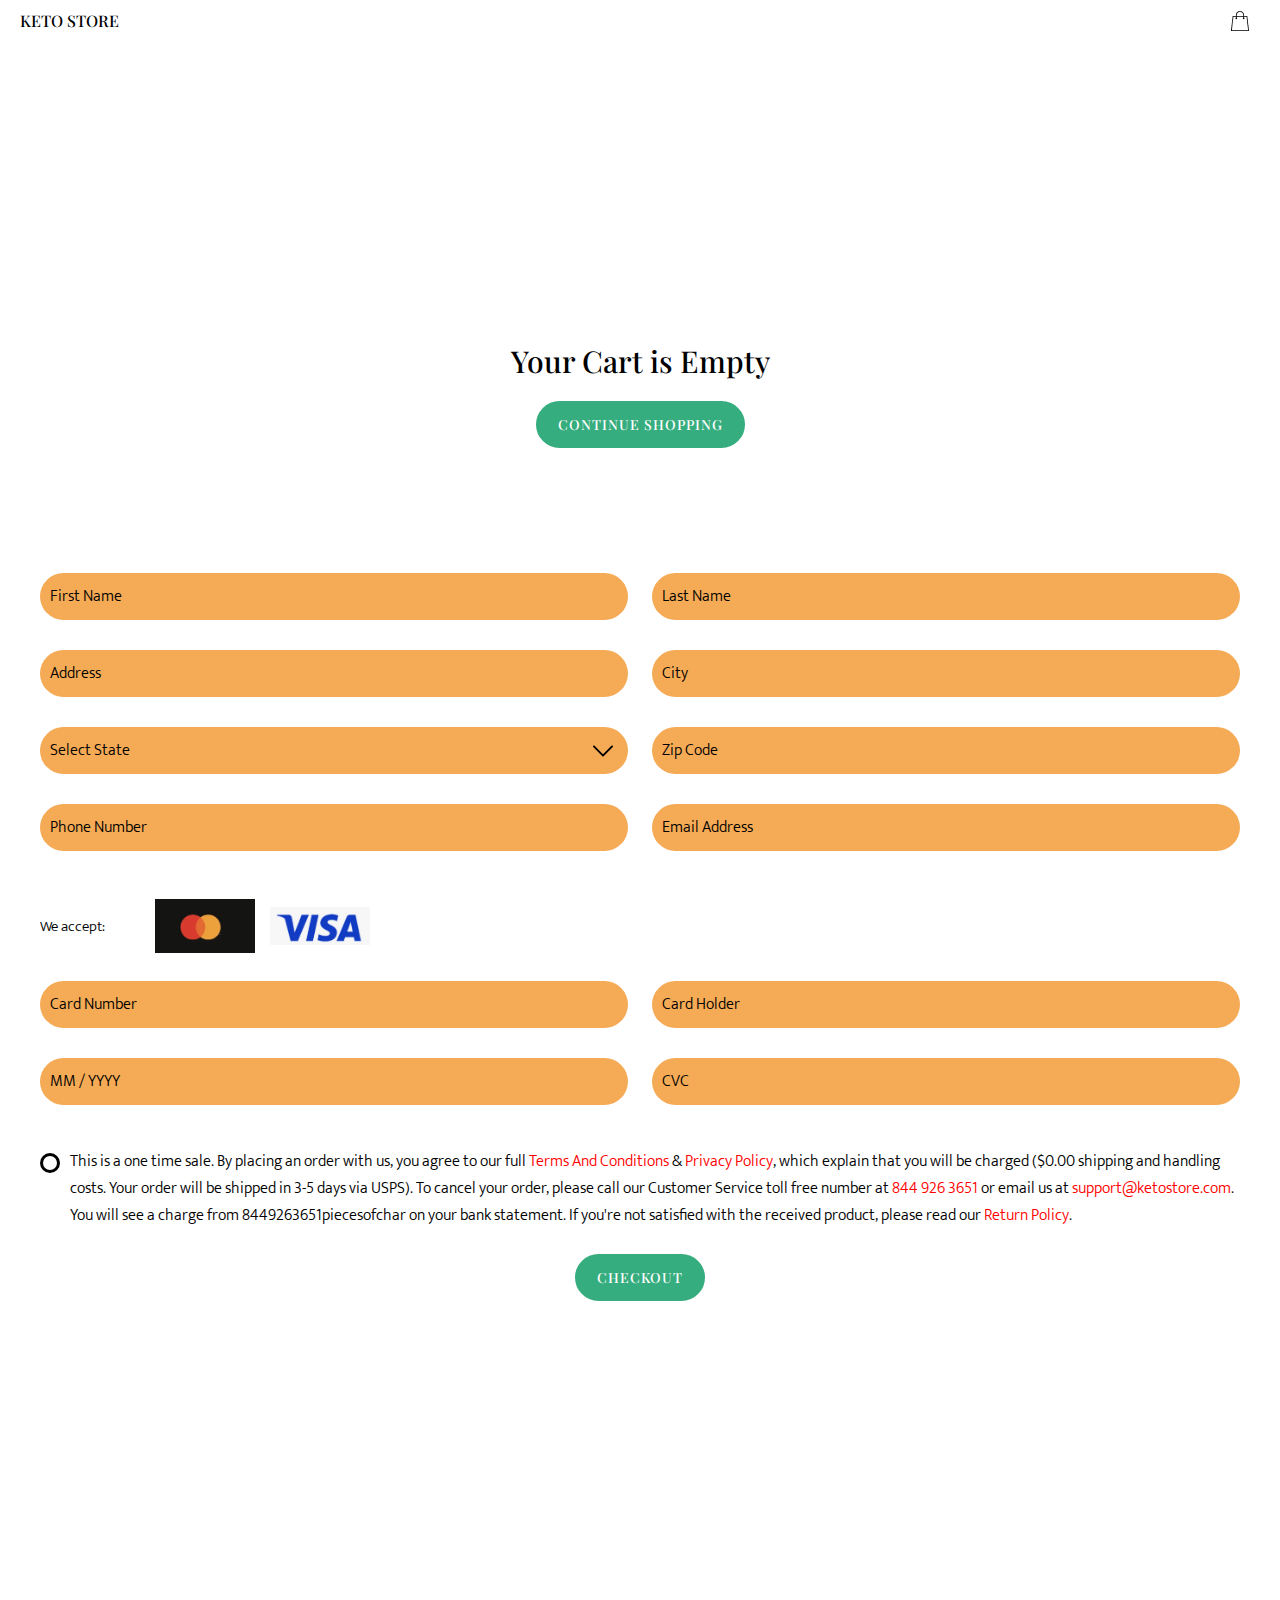
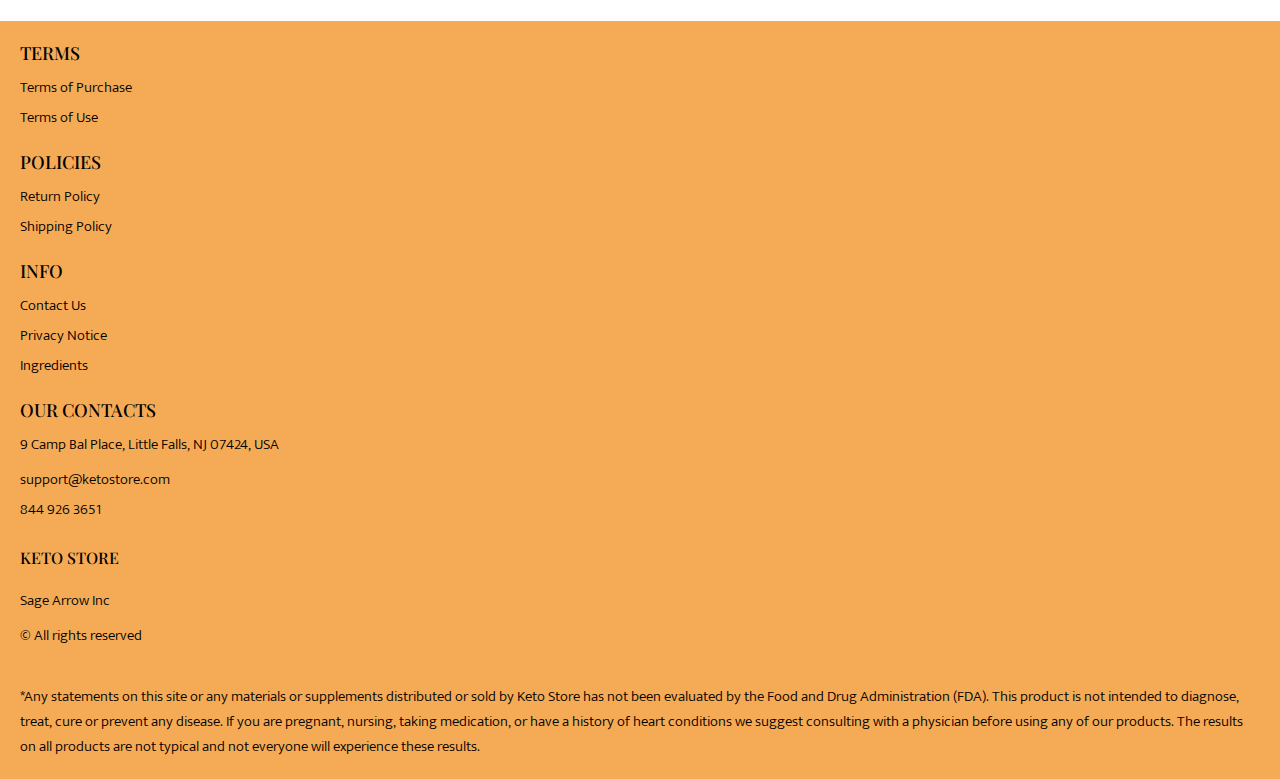
<file: shop.html>
<!DOCTYPE html>
<html lang="en">

<head>
  <meta charset="UTF-8" />
  <meta http-equiv="X-UA-Compatible" content="IE=edge" />
  <meta name="viewport" content="width=device-width, initial-scale=1.0" />
  <link rel="stylesheet" href="./css/style.css" />
  <title>Shop</title>
</head>

<body>



  <div class="wrapper">
    <div class="header__wrapper">
      <div class="container">
        <header class="header">
          <a href="./index.html" class="header__logo logo js_website-name"></a>
          <a href="./shop.html" class="cart__span-box">
            <svg
              version="1.0"
              xmlns="http://www.w3.org/2000/svg"
              width="884.000000pt"
              height="980.000000pt"
              viewBox="0 0 884.000000 980.000000"
              preserveAspectRatio="xMidYMid meet"
            >
              <g transform="translate(0.000000,980.000000) scale(0.100000,-0.100000)" stroke="none">
                <path
                  d="M4190 9785 c-397 -49 -766 -214 -1078 -479 -198 -169 -378 -403 -492
         -640 -142 -295 -175 -460 -186 -931 -2 -126 -7 -254 -10 -282 l-5 -53 -784 0
         c-431 0 -786 -4 -789 -8 -7 -11 -57 -438 -256 -2182 -403 -3524 -580 -5101
         -580 -5162 l0 -48 4410 0 4410 0 0 46 c0 53 -25 278 -250 2264 -404 3559 -578
         5068 -586 5082 -3 4 -358 8 -789 8 l-784 0 -5 53 c-3 28 -8 164 -11 301 -8
         366 -25 491 -96 700 -298 870 -1211 1443 -2119 1331z m555 -419 c203 -46 435
         -147 597 -262 109 -78 297 -267 375 -377 70 -100 168 -287 207 -395 71 -198
         96 -386 96 -709 l0 -223 -1600 0 -1600 0 0 219 c0 228 11 374 36 501 39 191
         146 435 267 607 77 109 266 299 372 375 197 139 461 247 680 278 97 14 489 4
         570 -14z m-2315 -2595 l0 -219 -54 -40 c-105 -80 -151 -185 -144 -331 6 -113
         44 -197 122 -269 90 -81 132 -97 261 -97 98 0 116 3 167 27 76 35 153 109 192
         183 30 57 31 65 31 175 0 106 -2 119 -28 170 -16 30 -57 84 -93 120 l-64 66 0
         217 0 217 1600 0 1600 0 0 -217 0 -217 -64 -66 c-36 -36 -77 -90 -93 -120 -26
         -51 -28 -64 -28 -170 0 -110 1 -118 31 -175 39 -74 116 -148 192 -183 51 -24
         69 -27 167 -27 129 0 171 16 261 97 78 72 116 156 122 269 7 145 -38 248 -144
         332 l-54 42 0 217 0 218 615 0 c338 0 615 -3 615 -7 0 -5 5 -37 10 -73 18
         -125 261 -2247 520 -4540 197 -1744 221 -1961 215 -1971 -8 -12 -7922 -12
         -7929 0 -7 10 30 344 224 2061 291 2568 505 4432 516 4498 l6 32 614 0 614 0
         0 -219z"
                />
              </g>
            </svg>
            <span class="cart__span js_cart__span"></span>
          </a>
        </header>
      </div>
    </div>

    <main class="main bg-main">
     

      <div class="white__wrapper ">
        <section class="products shop-products">
          <div class="container shop-container">
            <div class="sub-title__box">
              <div class="orders__block">
                <div class="js_empty-cart ">
                  <p class="sub-title">Your Cart is Empty</p>
                </div>
                <table class="orders__table js_product-table hidden">
                  <caption>
                    <h2 class="sub-title">Your orders</h2>
                  </caption>
                  <tbody>
                  <tr class="js_table-row">
                    <th class="orders__table-title">Name</th>
                    <th class="orders__table-title">Quantity</th>
                    <th class="orders__table-title">Unit Price</th>
                    <th class="orders__table-title">Shipping</th>
                    <th class="orders__table-title">Subtotal</th>
                    <th class="orders__table-title"></th>
                  </tr>
                  
                  <tr>
                    <td class="text">Total:</td>
                    <td class="text js_total-quantity">2</td>
                    <td class="text"></td>
                    <td class="text"></td>
                    <td class="orders__table-title js_total-price">$ 44.98</td>
                    <td></td>
                  </tr>
                  </tbody>
              </table>
                <a href="./index.html" class="btn orders__btn">Continue Shopping</a>
              </div>
            </div>
            <form action="php/handler.php" class="form js_form" method="POST" novalidate>
              <input type="text" hidden name="action" id="action" value="checkout">
              <input type="text" hidden name="management" id="management" value="nxg">
              <input type="text" hidden name="country" value="US">
              <input type="text" hidden name="total" id="totalField" value="">
              <input type="text" hidden name="cart" id="cartField" value="">
              <div class="inputs-box">
              <label class="label js_label">
                <input type="text" class="input js_input" data-role="required" name="first_name" placeholder="First Name">
              </label>
        
              <label class="label js_label">
                <input type="text" class="input js_input" data-role="required" name="last_name" placeholder="Last Name">
              </label>
            </div>
            <div class="inputs-box">
              <label class="label js_label">
                <input type="text" class="input js_input" data-role="address" name="address" placeholder="Address">
              </label>
              
              <label class="label js_label">
                <input type="text" class="input js_input" data-role="city" name="city" placeholder="City">
              </label>
              </div>
              <div class="inputs-box">
              <label class="label select-label js_label">
                <select name="state" class="select js_select js_input">
                  <option selected="" disabled="">Select State</option>
                  <option value="AL">Alabama</option>
                  <option value="AK">Alaska</option>
                  <option value="AZ">Arizona</option>
                  <option value="AR">Arkansas</option>
                  <option value="CA">California</option>
                  <option value="CO">Colorado</option>
                  <option value="CT">Connecticut</option>
                  <option value="DE">Delaware</option>
                  <option value="DC">District Of Columbia</option>
                  <option value="FL">Florida</option>
                  <option value="GA">Georgia</option>
                  <option value="HI">Hawaii</option>
                  <option value="ID">Idaho</option>
                  <option value="IL">Illinois</option>
                  <option value="IN">Indiana</option>
                  <option value="IA">Iowa</option>
                  <option value="KS">Kansas</option>
                  <option value="KY">Kentucky</option>
                  <option value="LA">Louisiana</option>
                  <option value="ME">Maine</option>
                  <option value="MD">Maryland</option>
                  <option value="MA">Massachusetts</option>
                  <option value="MI">Michigan</option>
                  <option value="MN">Minnesota</option>
                  <option value="MS">Mississippi</option>
                  <option value="MO">Missouri</option>
                  <option value="MT">Montana</option>
                  <option value="NE">Nebraska</option>
                  <option value="NV">Nevada</option>
                  <option value="NH">New Hampshire</option>
                  <option value="NJ">New Jersey</option>
                  <option value="NM">New Mexico</option>
                  <option value="NY">New York</option>
                  <option value="NC">North Carolina</option>
                  <option value="ND">North Dakota</option>
                  <option value="OH">Ohio</option>
                  <option value="OK">Oklahoma</option>
                  <option value="OR">Oregon</option>
                  <option value="PA">Pennsylvania</option>
                  <option value="RI">Rhode Island</option>
                  <option value="SC">South Carolina</option>
                  <option value="SD">South Dakota</option>
                  <option value="TN">Tennessee</option>
                  <option value="TX">Texas</option>
                  <option value="UT">Utah</option>
                  <option value="VT">Vermont</option>
                  <option value="VA">Virginia</option>
                  <option value="WA">Washington</option>
                  <option value="WV">West Virginia</option>
                  <option value="WI">Wisconsin</option>
                  <option value="WY">Wyoming</option>
                </select>
              </label>
              
              <label class="label js_label">
                <input type="number" class="input js_input js_input-limit"  data-limit="5" data-role="zip" name="zip" placeholder="Zip Code">
              </label>
              </div>
              <div class="inputs-box">
              <label class="label js_label">
                <input type="number" class="input js_input js_input-limit" data-limit="10" data-role="phone" name="phone" placeholder="Phone Number">
              </label>
              
              <label class="label js_label">
                <input type="email" class="input js_input" data-role="email" name="email" placeholder="Email Address">
              </label>
              </div>
              <div class="accept__box">
                <p class="text">We accept:</p>
                <ul class="accept__list">
                  <!-- <li class="accept__item">
                    <img src="./img/icons/discover.png" alt="" class="accept__img">
                  </li> -->
                  <li class="accept__item">
                    <img src="./img/icons/mastercard.png" alt="" class="accept__img">
                  </li>
                  <li class="accept__item">
                    <img src="./img/icons/visa.png" alt="" class="accept__img">
                  </li>
                </ul>
              </div>
              <div class="inputs-box">
              <label class="label js_label input__card-number js_card-number-input">
                <input type="number" class="input js_input js_input-limit" data-limit="16" data-role="card_number" name="card_number" placeholder="Card Number">
              </label>
              
              <label class="label js_label">
                <input type="text" class="input js_input" data-role="required" name="cc_name" placeholder="Card Holder">
              </label>
            </div>
            <div class="inputs-box">
              <label class="label js_label">
                <input type="text" class="input js_input js_input-limit" data-limit="7" data-role="expiration_dt" name="expiration_dt" placeholder="MM / YYYY">
              </label>


              <label class="label js_label">
                <input type="number" class="input js_input js_input-limit"  data-limit="3" data-role="cvv" name="cvv" placeholder="CVC">
              </label>
            </div>

            <div>
              <input type="checkbox" class="input checkbox-input" id="checkbox">
              <label for="checkbox" class="label checkbox-label">
                This is a one time sale. By placing an order with us, you agree to our full <a href="./purchase.html" class="link">Terms And Conditions</a> & 
                <a href="./privacy.html" class="link">Privacy Policy</a>, which explain that you will be charged  <span class="js_total-price"></span> 
                ($0.00 shipping and handling costs. Your order will be shipped in 3-5 days via USPS). To cancel your order, please call our Customer Service toll free number at 
                <a href="" class="link js_website-phone"></a> or email us at <a href="" class="link js_website-email"></a>. You will see a charge from 
                <span class="js_website-desc"></span> on your bank statement. If you're not satisfied with the received product, please read our <a href="return.html" class="link">Return Policy</a>.
              </label>
            </div>
            
           
              
              <button type="submit" class="btn js_form-submit-btn">Checkout</button>
             
          </form>
        </section>
      </div>
    </main>

    <div class="footer__wrapper">
      <div class="container">
        <footer class="footer">
          <div class="footer__top">
            <div class="footer__top-block">
              <div class="footer__block">
                <p class="footer__title">Terms</p>
                <ul class="footer__list">
                  <li class="footer__item">
                    <a href="./purchase.html" class="footer__link">Terms of Purchase</a>
                  </li>
                  <li class="footer__item">
                    <a href="./use.html" class="footer__link">Terms of Use</a>
                  </li>
                </ul>
              </div>
              <div class="footer__block">
                <p class="footer__title">Policies</p>
                <ul class="footer__list">
                  <li class="footer__item">
                    <a href="./return.html" class="footer__link">Return Policy</a>
                  </li>
                  <li class="footer__item">
                    <a href="./shipping.html" class="footer__link">Shipping Policy</a>
                  </li>
                </ul>
              </div>
              <div class="footer__block">
                <p class="footer__title">Info</p>
                <ul class="footer__list">
                  <li class="footer__item">
                    <a href="./contacts.html" class="footer__link">Contact Us</a>
                  </li>
                  <li class="footer__item">
                    <a href="./privacy.html" class="footer__link">Privacy Notice</a>
                  </li>
                  <li class="footer__item">
                    <a href="./ingredients.html" class="footer__link">Ingredients</a>
                  </li>
                </ul>
              </div>
            </div>
          </div>
          <div class="footer-fl">
            <div class="footer__block--right">
              <p class="footer__title">Our Contacts</p>
              <ul class="footer__list">
                <li class="footer__item">
                  <span class="text text--mb js_website-address"></span>
                </li>
                <li class="footer__item">
                  <a href="" class="footer__link js_website-email"></a>
                </li>
                <li class="footer__item">
                  <a href="" class="footer__link js_website-phone"></a>
                </li>
              </ul>
            </div>
            <div class="footer__bottom">
              <div class="footer__block--bottom">
                <a href="./index.html" class="footer__logo logo js_website-name"></a>
                <p class="text text--mb js_website-corp"></p>
                <span class="text">© All rights reserved</span>
              </div>
            </div>
          </div>
        </footer>
        <p style="padding-top: 16px; margin-bottom: 2rem" class="text">
          *Any statements on this site or any materials or supplements distributed or sold by
          <span class="js_website-name"></span> has not been evaluated by the Food and Drug Administration (FDA). This
          product is not intended to diagnose, treat, cure or prevent any disease. If you are pregnant, nursing,
          taking medication, or have a history of heart conditions we suggest consulting with a physician before using
          any of our products. The results on all products are not typical and not everyone will experience these
          results.
        </p>
      </div>
    </div>
  </div>

  <script type='text/javascript' src='https://thebestproductmanager.com/products/prices-nxg-object'></script>
  <script type="module" src="./js/on-load.js"></script>
  <script type="module" src="./js/website-data.js"></script> 

  <script type="module" src="./js/validation/cards.js"></script>
  <script type="module" src="./js/validation/creditcard.js"></script>
  <script type="module" src="./js/validation/validation.js"></script>
</body>

</html>
</file>
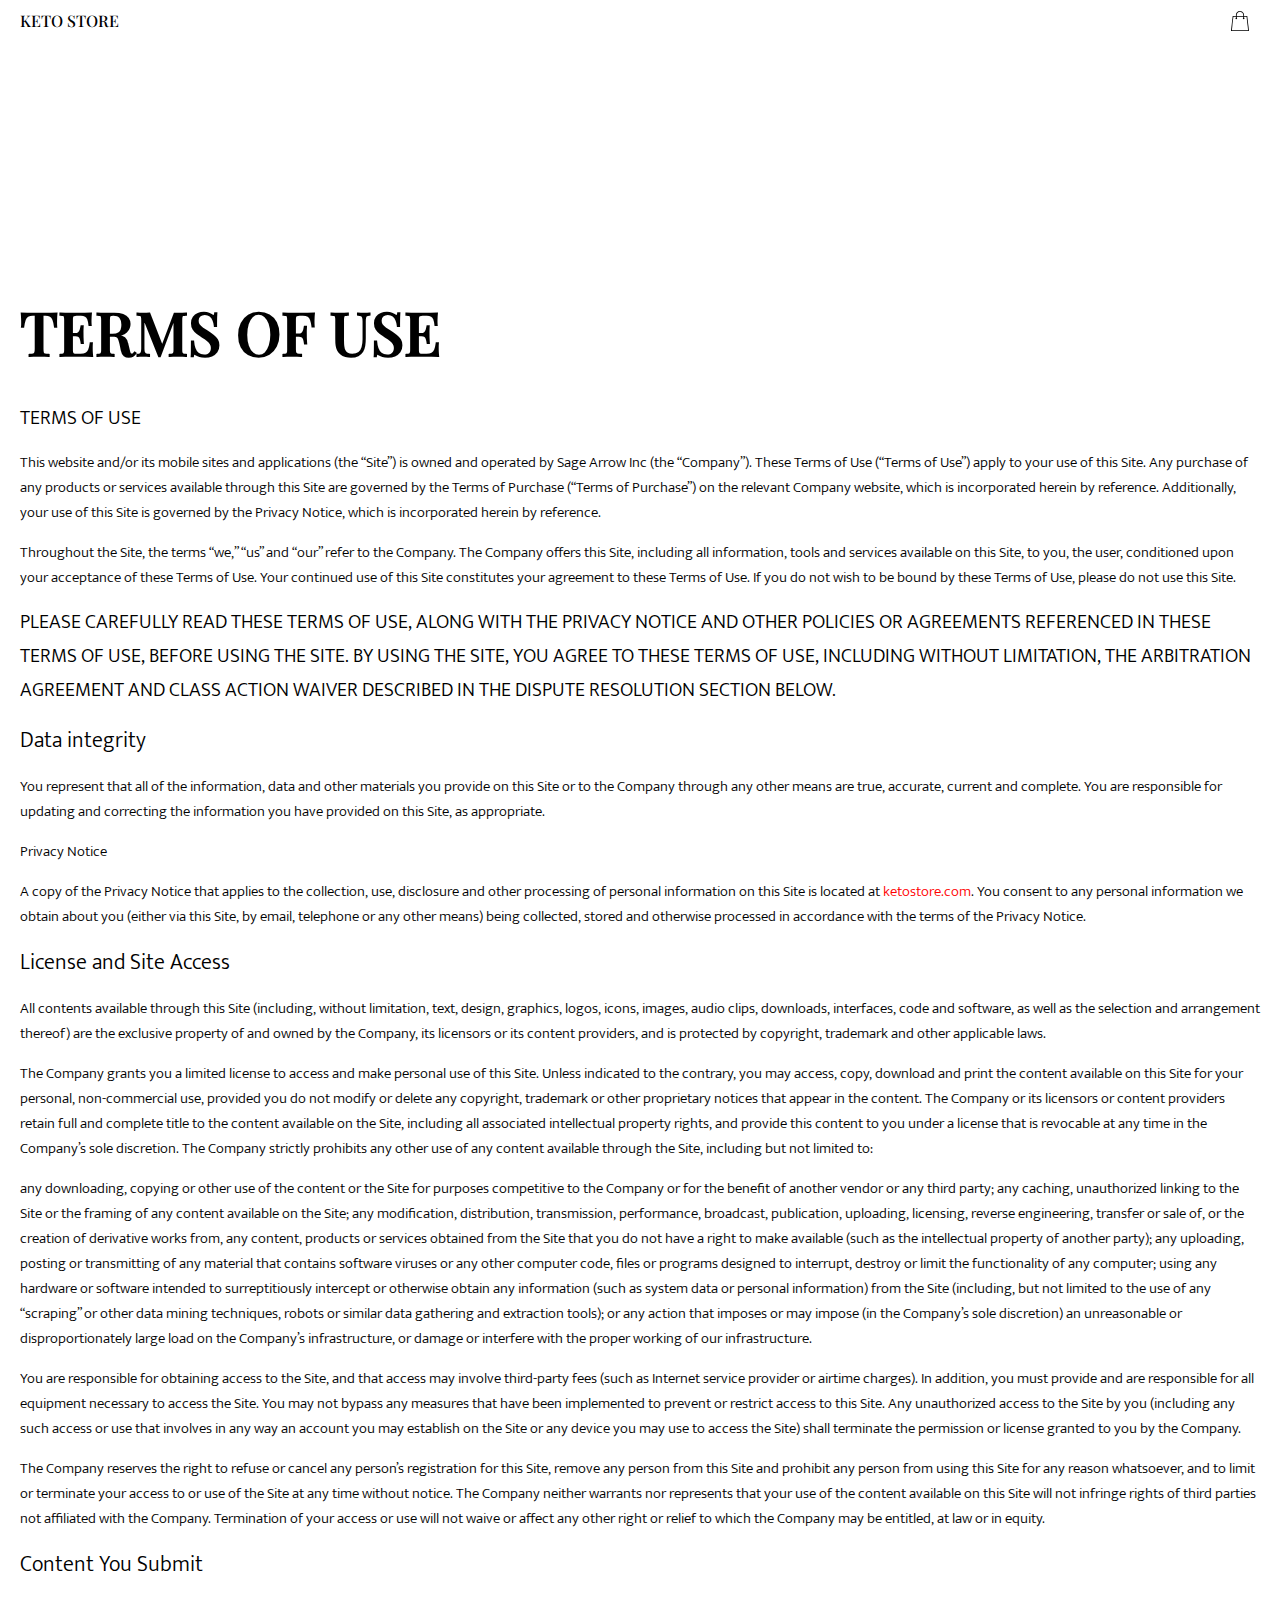
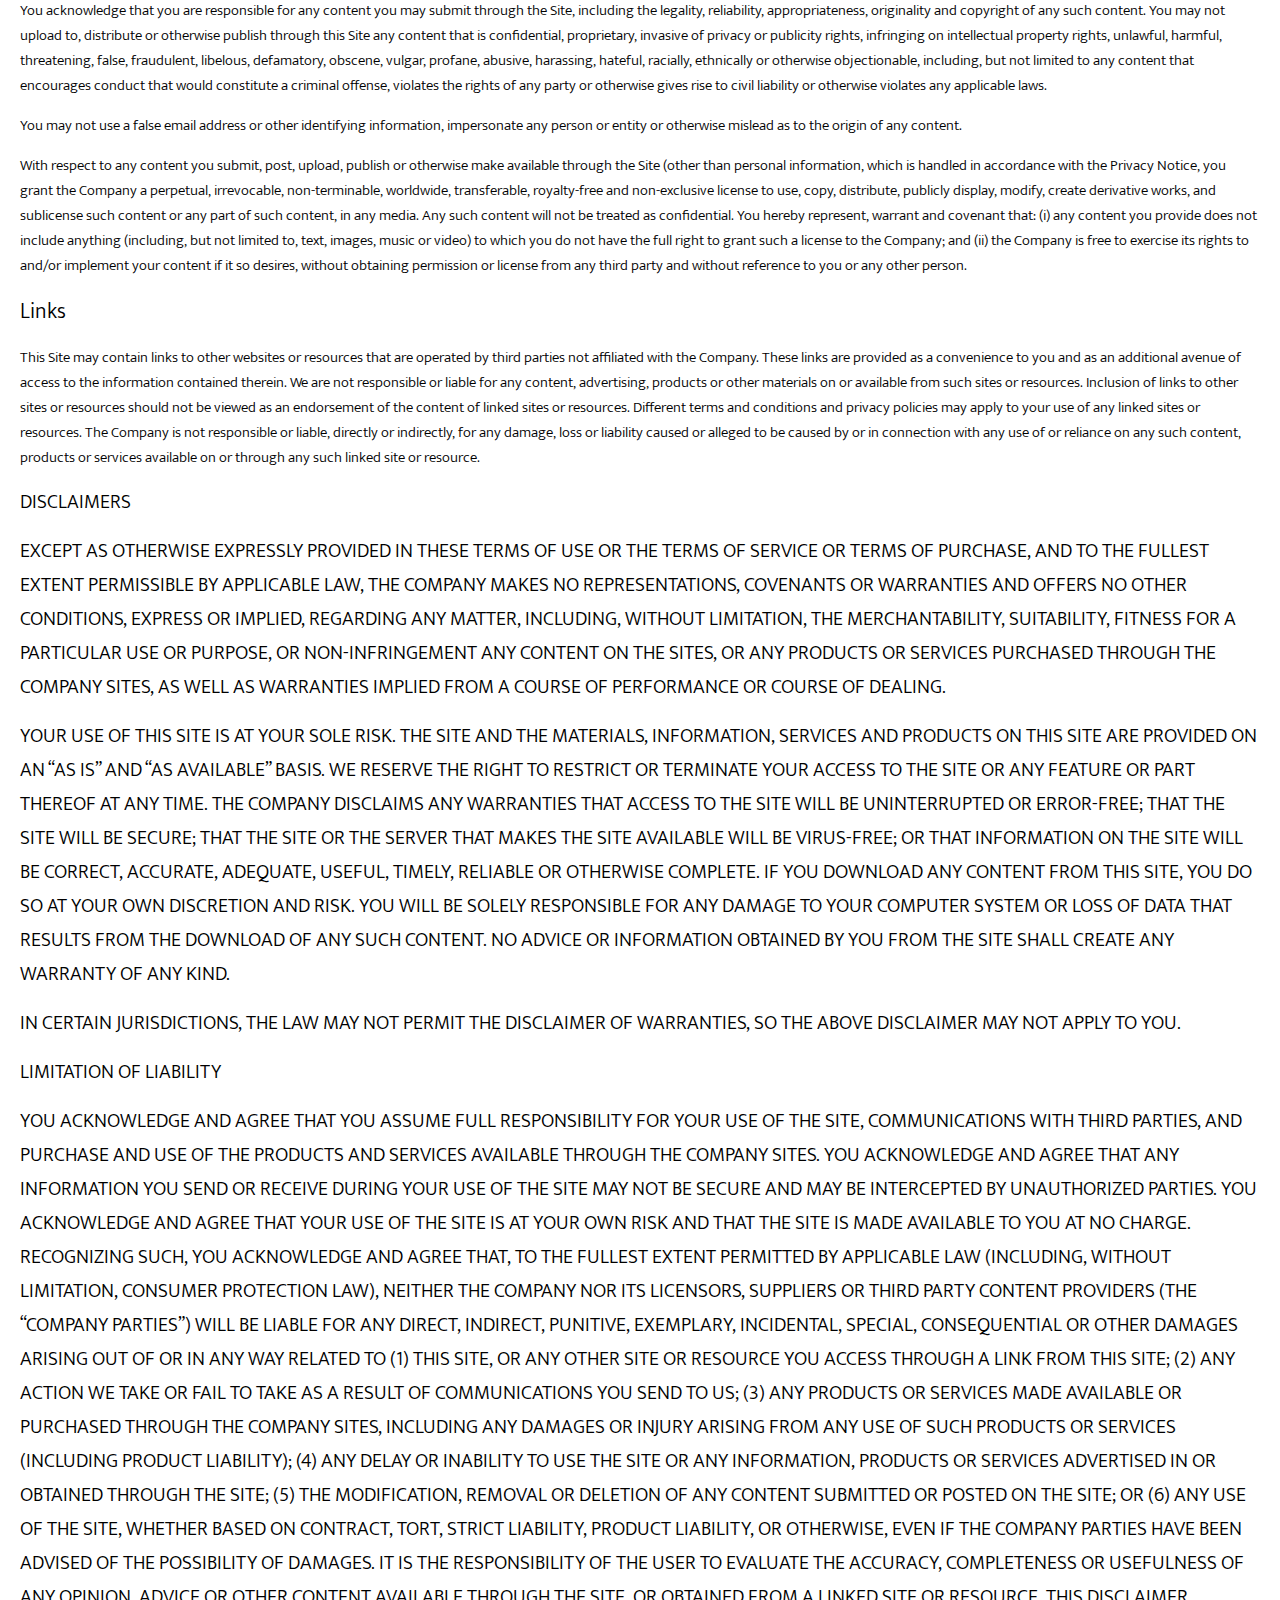
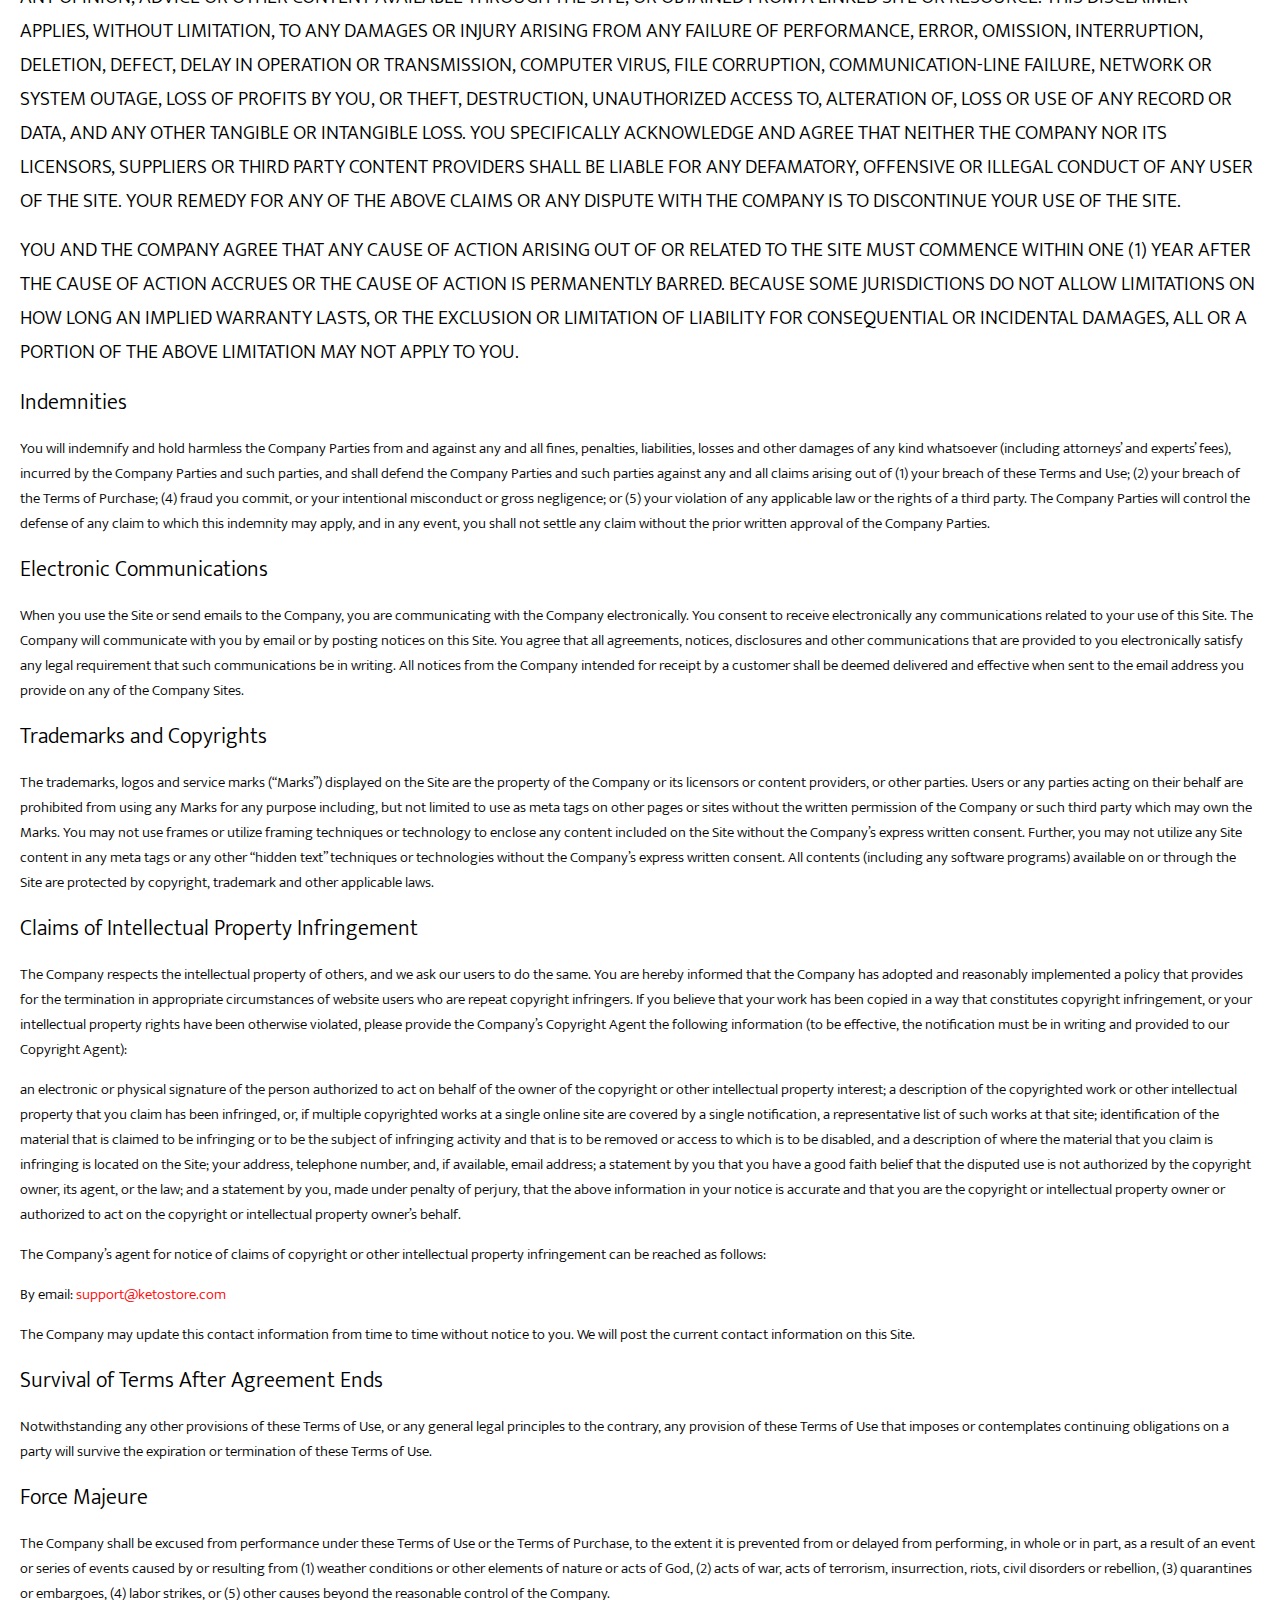
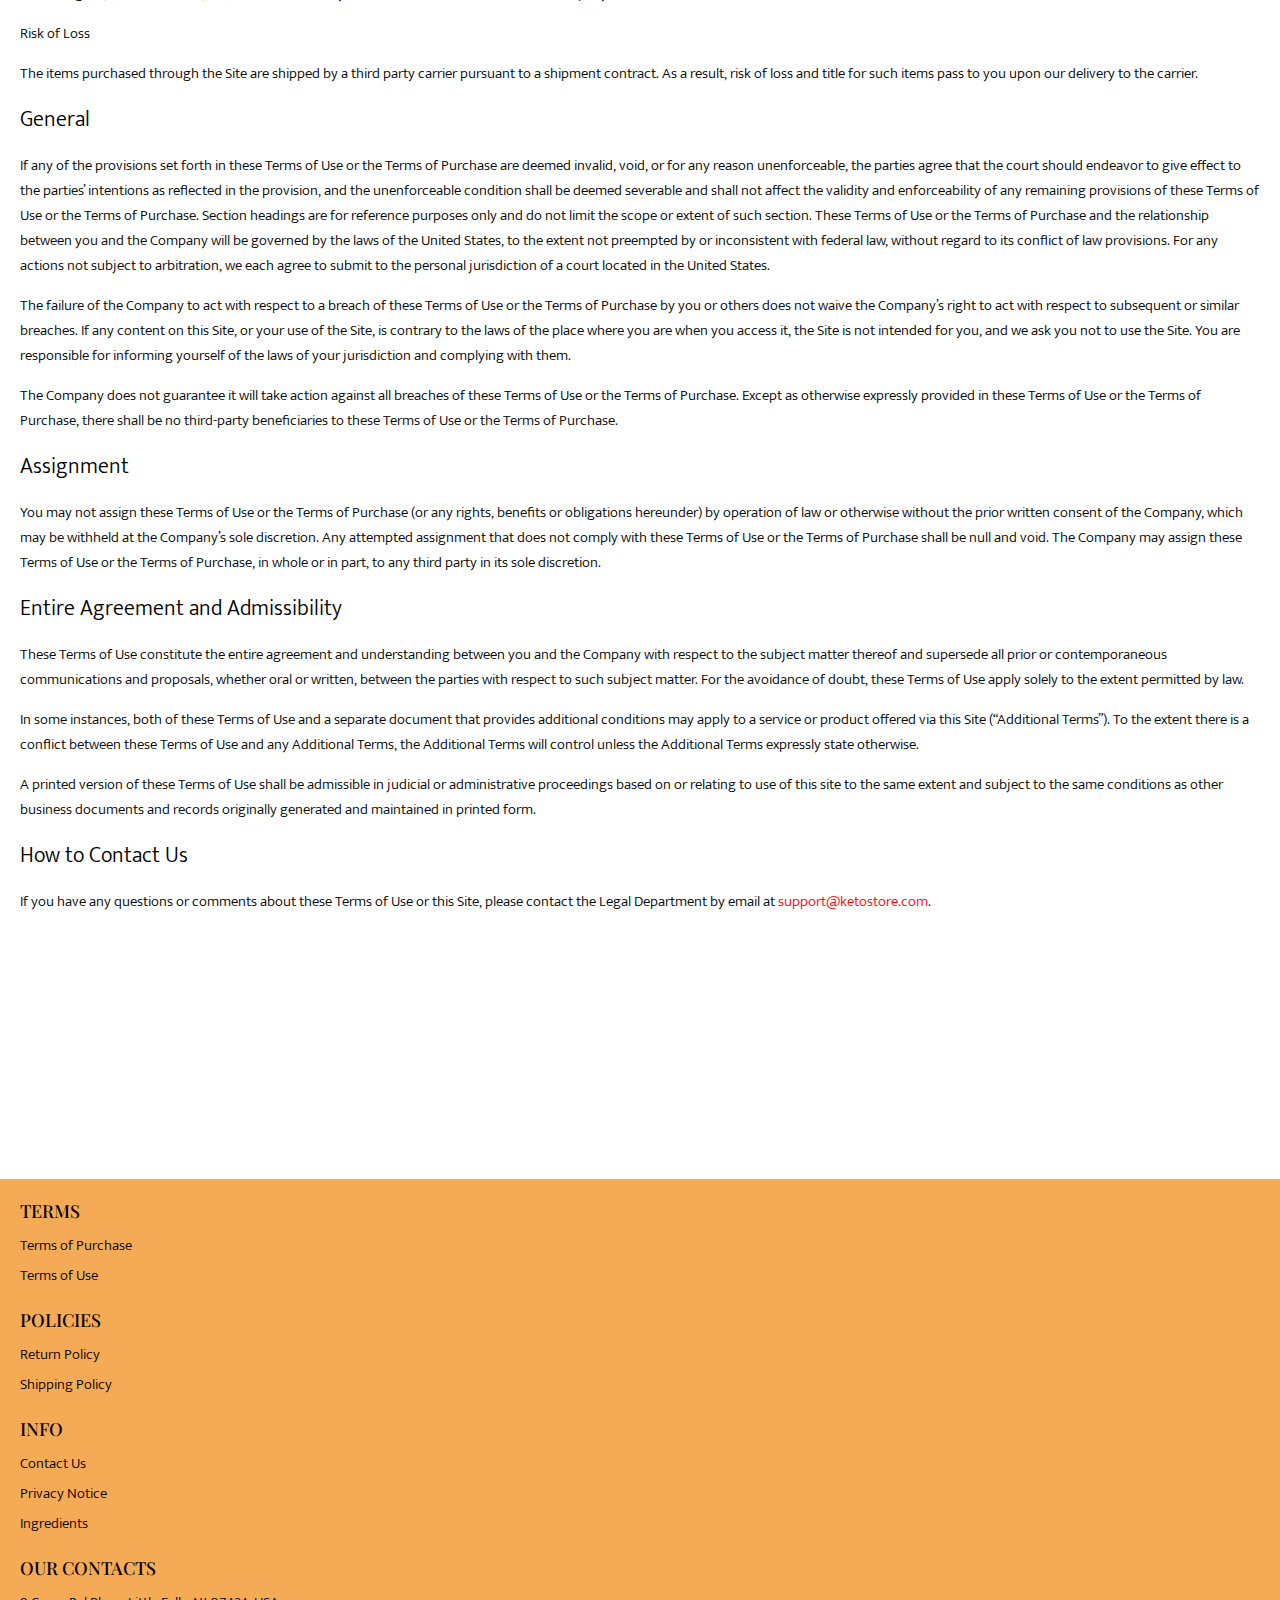
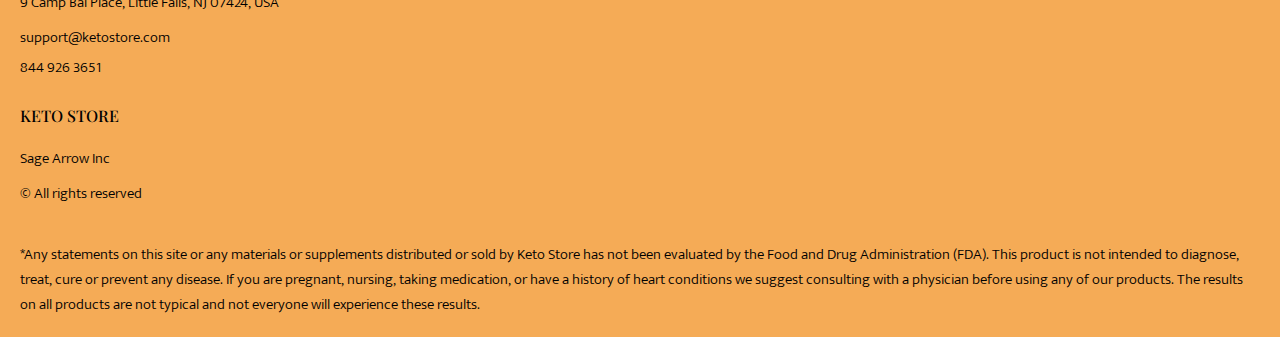
<file: use.html>
<!DOCTYPE html>
<html lang="en">
  <head>
    <meta charset="UTF-8" />
    <meta http-equiv="X-UA-Compatible" content="IE=edge" />
    <meta name="viewport" content="width=device-width, initial-scale=1.0" />
    <link rel="stylesheet" href="./css/style.css" />
    <title>Shop</title>
  </head>

  <body>
    <div class="wrapper">
      <div class="header__wrapper">
        <div class="container">
          <header class="header">
            <a href="./index.html" class="header__logo logo js_website-name"></a>
            <a href="./shop.html" class="cart__span-box">
              <svg
                version="1.0"
                xmlns="http://www.w3.org/2000/svg"
                width="884.000000pt"
                height="980.000000pt"
                viewBox="0 0 884.000000 980.000000"
                preserveAspectRatio="xMidYMid meet"
              >
                <g transform="translate(0.000000,980.000000) scale(0.100000,-0.100000)" stroke="none">
                  <path
                    d="M4190 9785 c-397 -49 -766 -214 -1078 -479 -198 -169 -378 -403 -492
         -640 -142 -295 -175 -460 -186 -931 -2 -126 -7 -254 -10 -282 l-5 -53 -784 0
         c-431 0 -786 -4 -789 -8 -7 -11 -57 -438 -256 -2182 -403 -3524 -580 -5101
         -580 -5162 l0 -48 4410 0 4410 0 0 46 c0 53 -25 278 -250 2264 -404 3559 -578
         5068 -586 5082 -3 4 -358 8 -789 8 l-784 0 -5 53 c-3 28 -8 164 -11 301 -8
         366 -25 491 -96 700 -298 870 -1211 1443 -2119 1331z m555 -419 c203 -46 435
         -147 597 -262 109 -78 297 -267 375 -377 70 -100 168 -287 207 -395 71 -198
         96 -386 96 -709 l0 -223 -1600 0 -1600 0 0 219 c0 228 11 374 36 501 39 191
         146 435 267 607 77 109 266 299 372 375 197 139 461 247 680 278 97 14 489 4
         570 -14z m-2315 -2595 l0 -219 -54 -40 c-105 -80 -151 -185 -144 -331 6 -113
         44 -197 122 -269 90 -81 132 -97 261 -97 98 0 116 3 167 27 76 35 153 109 192
         183 30 57 31 65 31 175 0 106 -2 119 -28 170 -16 30 -57 84 -93 120 l-64 66 0
         217 0 217 1600 0 1600 0 0 -217 0 -217 -64 -66 c-36 -36 -77 -90 -93 -120 -26
         -51 -28 -64 -28 -170 0 -110 1 -118 31 -175 39 -74 116 -148 192 -183 51 -24
         69 -27 167 -27 129 0 171 16 261 97 78 72 116 156 122 269 7 145 -38 248 -144
         332 l-54 42 0 217 0 218 615 0 c338 0 615 -3 615 -7 0 -5 5 -37 10 -73 18
         -125 261 -2247 520 -4540 197 -1744 221 -1961 215 -1971 -8 -12 -7922 -12
         -7929 0 -7 10 30 344 224 2061 291 2568 505 4432 516 4498 l6 32 614 0 614 0
         0 -219z"
                  />
                </g>
              </svg>
              <span class="cart__span js_cart__span"></span>
            </a>
          </header>
        </div>
      </div>

      <main class="main bg-main">
        <div class="text-section__wrapper white__wrapper">
          <section class="text-section">
            <div class="container">
              <h1 class="title">TERMS OF USE</h1>
              <p class="text"><span class="bold up">TERMS OF USE </span></p>
              <p class="text">
                This website and/or its mobile sites and applications (the “Site”) is owned and operated by
                <span class="js_website-corp"></span> (the “Company”). These Terms of Use (“Terms of Use”) apply to your
                use of this Site. Any purchase of any products or services available through this Site are governed by
                the Terms of Purchase (“Terms of Purchase”) on the relevant Company website, which is incorporated
                herein by reference. Additionally, your use of this Site is governed by the Privacy Notice, which is
                incorporated herein by reference.
              </p>
              <p class="text">
                Throughout the Site, the terms “we,” “us” and “our” refer to the Company. The Company offers this Site,
                including all information, tools and services available on this Site, to you, the user, conditioned upon
                your acceptance of these Terms of Use. Your continued use of this Site constitutes your agreement to
                these Terms of Use. If you do not wish to be bound by these Terms of Use, please do not use this Site.
              </p>
              <p class="text up">
                PLEASE CAREFULLY READ THESE TERMS OF USE, ALONG WITH THE PRIVACY NOTICE AND OTHER POLICIES OR AGREEMENTS
                REFERENCED IN THESE TERMS OF USE, BEFORE USING THE SITE. BY USING THE SITE, YOU AGREE TO THESE TERMS OF
                USE, INCLUDING WITHOUT LIMITATION, THE ARBITRATION AGREEMENT AND CLASS ACTION WAIVER DESCRIBED IN THE
                DISPUTE RESOLUTION SECTION BELOW.
              </p>
              <p class="text bold">Data integrity</p>
              <p class="text">
                You represent that all of the information, data and other materials you provide on this Site or to the
                Company through any other means are true, accurate, current and complete. You are responsible for
                updating and correcting the information you have provided on this Site, as appropriate.
              </p>
              <p class="text">Privacy Notice</p>
              <p class="text">
                A copy of the Privacy Notice that applies to the collection, use, disclosure and other processing of
                personal information on this Site is located at <a href="" class="link js_website-url"></a>. You consent
                to any personal information we obtain about you (either via this Site, by email, telephone or any other
                means) being collected, stored and otherwise processed in accordance with the terms of the Privacy
                Notice.
              </p>
              <p class="text bold">License and Site Access</p>
              <p class="text">
                All contents available through this Site (including, without limitation, text, design, graphics, logos,
                icons, images, audio clips, downloads, interfaces, code and software, as well as the selection and
                arrangement thereof) are the exclusive property of and owned by the Company, its licensors or its
                content providers, and is protected by copyright, trademark and other applicable laws.
              </p>
              <p class="text">
                The Company grants you a limited license to access and make personal use of this Site. Unless indicated
                to the contrary, you may access, copy, download and print the content available on this Site for your
                personal, non-commercial use, provided you do not modify or delete any copyright, trademark or other
                proprietary notices that appear in the content. The Company or its licensors or content providers retain
                full and complete title to the content available on the Site, including all associated intellectual
                property rights, and provide this content to you under a license that is revocable at any time in the
                Company’s sole discretion. The Company strictly prohibits any other use of any content available through
                the Site, including but not limited to:
              </p>
              <p class="text">
                any downloading, copying or other use of the content or the Site for purposes competitive to the Company
                or for the benefit of another vendor or any third party; any caching, unauthorized linking to the Site
                or the framing of any content available on the Site; any modification, distribution, transmission,
                performance, broadcast, publication, uploading, licensing, reverse engineering, transfer or sale of, or
                the creation of derivative works from, any content, products or services obtained from the Site that you
                do not have a right to make available (such as the intellectual property of another party); any
                uploading, posting or transmitting of any material that contains software viruses or any other computer
                code, files or programs designed to interrupt, destroy or limit the functionality of any computer; using
                any hardware or software intended to surreptitiously intercept or otherwise obtain any information (such
                as system data or personal information) from the Site (including, but not limited to the use of any
                “scraping” or other data mining techniques, robots or similar data gathering and extraction tools); or
                any action that imposes or may impose (in the Company’s sole discretion) an unreasonable or
                disproportionately large load on the Company’s infrastructure, or damage or interfere with the proper
                working of our infrastructure.
              </p>
              <p class="text">
                You are responsible for obtaining access to the Site, and that access may involve third-party fees (such
                as Internet service provider or airtime charges). In addition, you must provide and are responsible for
                all equipment necessary to access the Site. You may not bypass any measures that have been implemented
                to prevent or restrict access to this Site. Any unauthorized access to the Site by you (including any
                such access or use that involves in any way an account you may establish on the Site or any device you
                may use to access the Site) shall terminate the permission or license granted to you by the Company.
              </p>
              <p class="text">
                The Company reserves the right to refuse or cancel any person’s registration for this Site, remove any
                person from this Site and prohibit any person from using this Site for any reason whatsoever, and to
                limit or terminate your access to or use of the Site at any time without notice. The Company neither
                warrants nor represents that your use of the content available on this Site will not infringe rights of
                third parties not affiliated with the Company. Termination of your access or use will not waive or
                affect any other right or relief to which the Company may be entitled, at law or in equity.
              </p>
              <p class="text bold">Content You Submit</p>
              <p class="text">
                You acknowledge that you are responsible for any content you may submit through the Site, including the
                legality, reliability, appropriateness, originality and copyright of any such content. You may not
                upload to, distribute or otherwise publish through this Site any content that is confidential,
                proprietary, invasive of privacy or publicity rights, infringing on intellectual property rights,
                unlawful, harmful, threatening, false, fraudulent, libelous, defamatory, obscene, vulgar, profane,
                abusive, harassing, hateful, racially, ethnically or otherwise objectionable, including, but not limited
                to any content that encourages conduct that would constitute a criminal offense, violates the rights of
                any party or otherwise gives rise to civil liability or otherwise violates any applicable laws.
              </p>
              <p class="text">
                You may not use a false email address or other identifying information, impersonate any person or entity
                or otherwise mislead as to the origin of any content.
              </p>
              <p class="text">
                With respect to any content you submit, post, upload, publish or otherwise make available through the
                Site (other than personal information, which is handled in accordance with the Privacy Notice, you grant
                the Company a perpetual, irrevocable, non-terminable, worldwide, transferable, royalty-free and
                non-exclusive license to use, copy, distribute, publicly display, modify, create derivative works, and
                sublicense such content or any part of such content, in any media. Any such content will not be treated
                as confidential. You hereby represent, warrant and covenant that: (i) any content you provide does not
                include anything (including, but not limited to, text, images, music or video) to which you do not have
                the full right to grant such a license to the Company; and (ii) the Company is free to exercise its
                rights to and/or implement your content if it so desires, without obtaining permission or license from
                any third party and without reference to you or any other person.
              </p>
              <p class="text bold">Links</p>
              <p class="text">
                This Site may contain links to other websites or resources that are operated by third parties not
                affiliated with the Company. These links are provided as a convenience to you and as an additional
                avenue of access to the information contained therein. We are not responsible or liable for any content,
                advertising, products or other materials on or available from such sites or resources. Inclusion of
                links to other sites or resources should not be viewed as an endorsement of the content of linked sites
                or resources. Different terms and conditions and privacy policies may apply to your use of any linked
                sites or resources. The Company is not responsible or liable, directly or indirectly, for any damage,
                loss or liability caused or alleged to be caused by or in connection with any use of or reliance on any
                such content, products or services available on or through any such linked site or resource.
              </p>
              <p class="text bold up">DISCLAIMERS</p>
              <p class="text up">
                EXCEPT AS OTHERWISE EXPRESSLY PROVIDED IN THESE TERMS OF USE OR THE TERMS OF SERVICE OR TERMS OF
                PURCHASE, AND TO THE FULLEST EXTENT PERMISSIBLE BY APPLICABLE LAW, THE COMPANY MAKES NO REPRESENTATIONS,
                COVENANTS OR WARRANTIES AND OFFERS NO OTHER CONDITIONS, EXPRESS OR IMPLIED, REGARDING ANY MATTER,
                INCLUDING, WITHOUT LIMITATION, THE MERCHANTABILITY, SUITABILITY, FITNESS FOR A PARTICULAR USE OR
                PURPOSE, OR NON-INFRINGEMENT ANY CONTENT ON THE SITES, OR ANY PRODUCTS OR SERVICES PURCHASED THROUGH THE
                COMPANY SITES, AS WELL AS WARRANTIES IMPLIED FROM A COURSE OF PERFORMANCE OR COURSE OF DEALING.
              </p>
              <p class="text up">
                YOUR USE OF THIS SITE IS AT YOUR SOLE RISK. THE SITE AND THE MATERIALS, INFORMATION, SERVICES AND
                PRODUCTS ON THIS SITE ARE PROVIDED ON AN “AS IS” AND “AS AVAILABLE” BASIS. WE RESERVE THE RIGHT TO
                RESTRICT OR TERMINATE YOUR ACCESS TO THE SITE OR ANY FEATURE OR PART THEREOF AT ANY TIME. THE COMPANY
                DISCLAIMS ANY WARRANTIES THAT ACCESS TO THE SITE WILL BE UNINTERRUPTED OR ERROR-FREE; THAT THE SITE WILL
                BE SECURE; THAT THE SITE OR THE SERVER THAT MAKES THE SITE AVAILABLE WILL BE VIRUS-FREE; OR THAT
                INFORMATION ON THE SITE WILL BE CORRECT, ACCURATE, ADEQUATE, USEFUL, TIMELY, RELIABLE OR OTHERWISE
                COMPLETE. IF YOU DOWNLOAD ANY CONTENT FROM THIS SITE, YOU DO SO AT YOUR OWN DISCRETION AND RISK. YOU
                WILL BE SOLELY RESPONSIBLE FOR ANY DAMAGE TO YOUR COMPUTER SYSTEM OR LOSS OF DATA THAT RESULTS FROM THE
                DOWNLOAD OF ANY SUCH CONTENT. NO ADVICE OR INFORMATION OBTAINED BY YOU FROM THE SITE SHALL CREATE ANY
                WARRANTY OF ANY KIND.
              </p>
              <p class="text up">
                IN CERTAIN JURISDICTIONS, THE LAW MAY NOT PERMIT THE DISCLAIMER OF WARRANTIES, SO THE ABOVE DISCLAIMER
                MAY NOT APPLY TO YOU.
              </p>
              <p class="text up bold">LIMITATION OF LIABILITY</p>
              <p class="text up">
                YOU ACKNOWLEDGE AND AGREE THAT YOU ASSUME FULL RESPONSIBILITY FOR YOUR USE OF THE SITE, COMMUNICATIONS
                WITH THIRD PARTIES, AND PURCHASE AND USE OF THE PRODUCTS AND SERVICES AVAILABLE THROUGH THE COMPANY
                SITES. YOU ACKNOWLEDGE AND AGREE THAT ANY INFORMATION YOU SEND OR RECEIVE DURING YOUR USE OF THE SITE
                MAY NOT BE SECURE AND MAY BE INTERCEPTED BY UNAUTHORIZED PARTIES. YOU ACKNOWLEDGE AND AGREE THAT YOUR
                USE OF THE SITE IS AT YOUR OWN RISK AND THAT THE SITE IS MADE AVAILABLE TO YOU AT NO CHARGE. RECOGNIZING
                SUCH, YOU ACKNOWLEDGE AND AGREE THAT, TO THE FULLEST EXTENT PERMITTED BY APPLICABLE LAW (INCLUDING,
                WITHOUT LIMITATION, CONSUMER PROTECTION LAW), NEITHER THE COMPANY NOR ITS LICENSORS, SUPPLIERS OR THIRD
                PARTY CONTENT PROVIDERS (THE “COMPANY PARTIES”) WILL BE LIABLE FOR ANY DIRECT, INDIRECT, PUNITIVE,
                EXEMPLARY, INCIDENTAL, SPECIAL, CONSEQUENTIAL OR OTHER DAMAGES ARISING OUT OF OR IN ANY WAY RELATED TO
                (1) THIS SITE, OR ANY OTHER SITE OR RESOURCE YOU ACCESS THROUGH A LINK FROM THIS SITE; (2) ANY ACTION WE
                TAKE OR FAIL TO TAKE AS A RESULT OF COMMUNICATIONS YOU SEND TO US; (3) ANY PRODUCTS OR SERVICES MADE
                AVAILABLE OR PURCHASED THROUGH THE COMPANY SITES, INCLUDING ANY DAMAGES OR INJURY ARISING FROM ANY USE
                OF SUCH PRODUCTS OR SERVICES (INCLUDING PRODUCT LIABILITY); (4) ANY DELAY OR INABILITY TO USE THE SITE
                OR ANY INFORMATION, PRODUCTS OR SERVICES ADVERTISED IN OR OBTAINED THROUGH THE SITE; (5) THE
                MODIFICATION, REMOVAL OR DELETION OF ANY CONTENT SUBMITTED OR POSTED ON THE SITE; OR (6) ANY USE OF THE
                SITE, WHETHER BASED ON CONTRACT, TORT, STRICT LIABILITY, PRODUCT LIABILITY, OR OTHERWISE, EVEN IF THE
                COMPANY PARTIES HAVE BEEN ADVISED OF THE POSSIBILITY OF DAMAGES. IT IS THE RESPONSIBILITY OF THE USER TO
                EVALUATE THE ACCURACY, COMPLETENESS OR USEFULNESS OF ANY OPINION, ADVICE OR OTHER CONTENT AVAILABLE
                THROUGH THE SITE, OR OBTAINED FROM A LINKED SITE OR RESOURCE. THIS DISCLAIMER APPLIES, WITHOUT
                LIMITATION, TO ANY DAMAGES OR INJURY ARISING FROM ANY FAILURE OF PERFORMANCE, ERROR, OMISSION,
                INTERRUPTION, DELETION, DEFECT, DELAY IN OPERATION OR TRANSMISSION, COMPUTER VIRUS, FILE CORRUPTION,
                COMMUNICATION-LINE FAILURE, NETWORK OR SYSTEM OUTAGE, LOSS OF PROFITS BY YOU, OR THEFT, DESTRUCTION,
                UNAUTHORIZED ACCESS TO, ALTERATION OF, LOSS OR USE OF ANY RECORD OR DATA, AND ANY OTHER TANGIBLE OR
                INTANGIBLE LOSS. YOU SPECIFICALLY ACKNOWLEDGE AND AGREE THAT NEITHER THE COMPANY NOR ITS LICENSORS,
                SUPPLIERS OR THIRD PARTY CONTENT PROVIDERS SHALL BE LIABLE FOR ANY DEFAMATORY, OFFENSIVE OR ILLEGAL
                CONDUCT OF ANY USER OF THE SITE. YOUR REMEDY FOR ANY OF THE ABOVE CLAIMS OR ANY DISPUTE WITH THE COMPANY
                IS TO DISCONTINUE YOUR USE OF THE SITE.
              </p>
              <p class="text up">
                YOU AND THE COMPANY AGREE THAT ANY CAUSE OF ACTION ARISING OUT OF OR RELATED TO THE SITE MUST COMMENCE
                WITHIN ONE (1) YEAR AFTER THE CAUSE OF ACTION ACCRUES OR THE CAUSE OF ACTION IS PERMANENTLY BARRED.
                BECAUSE SOME JURISDICTIONS DO NOT ALLOW LIMITATIONS ON HOW LONG AN IMPLIED WARRANTY LASTS, OR THE
                EXCLUSION OR LIMITATION OF LIABILITY FOR CONSEQUENTIAL OR INCIDENTAL DAMAGES, ALL OR A PORTION OF THE
                ABOVE LIMITATION MAY NOT APPLY TO YOU.
              </p>
              <p class="text bold">Indemnities</p>
              <p class="text">
                You will indemnify and hold harmless the Company Parties from and against any and all fines, penalties,
                liabilities, losses and other damages of any kind whatsoever (including attorneys’ and experts’ fees),
                incurred by the Company Parties and such parties, and shall defend the Company Parties and such parties
                against any and all claims arising out of (1) your breach of these Terms and Use; (2) your breach of the
                Terms of Purchase; (4) fraud you commit, or your intentional misconduct or gross negligence; or (5) your
                violation of any applicable law or the rights of a third party. The Company Parties will control the
                defense of any claim to which this indemnity may apply, and in any event, you shall not settle any claim
                without the prior written approval of the Company Parties.
              </p>
              <p class="text bold">Electronic Communications</p>
              <p class="text">
                When you use the Site or send emails to the Company, you are communicating with the Company
                electronically. You consent to receive electronically any communications related to your use of this
                Site. The Company will communicate with you by email or by posting notices on this Site. You agree that
                all agreements, notices, disclosures and other communications that are provided to you electronically
                satisfy any legal requirement that such communications be in writing. All notices from the Company
                intended for receipt by a customer shall be deemed delivered and effective when sent to the email
                address you provide on any of the Company Sites.
              </p>
              <p class="text bold">Trademarks and Copyrights</p>
              <p class="text">
                The trademarks, logos and service marks (“Marks”) displayed on the Site are the property of the Company
                or its licensors or content providers, or other parties. Users or any parties acting on their behalf are
                prohibited from using any Marks for any purpose including, but not limited to use as meta tags on other
                pages or sites without the written permission of the Company or such third party which may own the
                Marks. You may not use frames or utilize framing techniques or technology to enclose any content
                included on the Site without the Company’s express written consent. Further, you may not utilize any
                Site content in any meta tags or any other “hidden text” techniques or technologies without the
                Company’s express written consent. All contents (including any software programs) available on or
                through the Site are protected by copyright, trademark and other applicable laws.
              </p>
              <p class="text bold">Claims of Intellectual Property Infringement</p>
              <p class="text">
                The Company respects the intellectual property of others, and we ask our users to do the same. You are
                hereby informed that the Company has adopted and reasonably implemented a policy that provides for the
                termination in appropriate circumstances of website users who are repeat copyright infringers. If you
                believe that your work has been copied in a way that constitutes copyright infringement, or your
                intellectual property rights have been otherwise violated, please provide the Company’s Copyright Agent
                the following information (to be effective, the notification must be in writing and provided to our
                Copyright Agent):
              </p>
              <p class="text">
                an electronic or physical signature of the person authorized to act on behalf of the owner of the
                copyright or other intellectual property interest; a description of the copyrighted work or other
                intellectual property that you claim has been infringed, or, if multiple copyrighted works at a single
                online site are covered by a single notification, a representative list of such works at that site;
                identification of the material that is claimed to be infringing or to be the subject of infringing
                activity and that is to be removed or access to which is to be disabled, and a description of where the
                material that you claim is infringing is located on the Site; your address, telephone number, and, if
                available, email address; a statement by you that you have a good faith belief that the disputed use is
                not authorized by the copyright owner, its agent, or the law; and a statement by you, made under penalty
                of perjury, that the above information in your notice is accurate and that you are the copyright or
                intellectual property owner or authorized to act on the copyright or intellectual property owner’s
                behalf.
              </p>
              <p class="text">
                The Company’s agent for notice of claims of copyright or other intellectual property infringement can be
                reached as follows:
              </p>
              <p class="text">By email: <a href="" class="link js_website-email"></a></p>
              <p class="text">
                The Company may update this contact information from time to time without notice to you. We will post
                the current contact information on this Site.
              </p>
              <p class="text bold">Survival of Terms After Agreement Ends</p>
              <p class="text">
                Notwithstanding any other provisions of these Terms of Use, or any general legal principles to the
                contrary, any provision of these Terms of Use that imposes or contemplates continuing obligations on a
                party will survive the expiration or termination of these Terms of Use.
              </p>
              <p class="text bold">Force Majeure</p>
              <p class="text">
                The Company shall be excused from performance under these Terms of Use or the Terms of Purchase, to the
                extent it is prevented from or delayed from performing, in whole or in part, as a result of an event or
                series of events caused by or resulting from (1) weather conditions or other elements of nature or acts
                of God, (2) acts of war, acts of terrorism, insurrection, riots, civil disorders or rebellion, (3)
                quarantines or embargoes, (4) labor strikes, or (5) other causes beyond the reasonable control of the
                Company.
              </p>
              <p class="text">Risk of Loss</p>
              <p class="text">
                The items purchased through the Site are shipped by a third party carrier pursuant to a shipment
                contract. As a result, risk of loss and title for such items pass to you upon our delivery to the
                carrier.
              </p>
              <p class="text bold">General</p>
              <p class="text">
                If any of the provisions set forth in these Terms of Use or the Terms of Purchase are deemed invalid,
                void, or for any reason unenforceable, the parties agree that the court should endeavor to give effect
                to the parties’ intentions as reflected in the provision, and the unenforceable condition shall be
                deemed severable and shall not affect the validity and enforceability of any remaining provisions of
                these Terms of Use or the Terms of Purchase. Section headings are for reference purposes only and do not
                limit the scope or extent of such section. These Terms of Use or the Terms of Purchase and the
                relationship between you and the Company will be governed by the laws of the United States, to the
                extent not preempted by or inconsistent with federal law, without regard to its conflict of law
                provisions. For any actions not subject to arbitration, we each agree to submit to the personal
                jurisdiction of a court located in the United States.
              </p>
              <p class="text">
                The failure of the Company to act with respect to a breach of these Terms of Use or the Terms of
                Purchase by you or others does not waive the Company’s right to act with respect to subsequent or
                similar breaches. If any content on this Site, or your use of the Site, is contrary to the laws of the
                place where you are when you access it, the Site is not intended for you, and we ask you not to use the
                Site. You are responsible for informing yourself of the laws of your jurisdiction and complying with
                them.
              </p>
              <p class="text">
                The Company does not guarantee it will take action against all breaches of these Terms of Use or the
                Terms of Purchase. Except as otherwise expressly provided in these Terms of Use or the Terms of
                Purchase, there shall be no third-party beneficiaries to these Terms of Use or the Terms of Purchase.
              </p>
              <p class="text bold">Assignment</p>
              <p class="text">
                You may not assign these Terms of Use or the Terms of Purchase (or any rights, benefits or obligations
                hereunder) by operation of law or otherwise without the prior written consent of the Company, which may
                be withheld at the Company’s sole discretion. Any attempted assignment that does not comply with these
                Terms of Use or the Terms of Purchase shall be null and void. The Company may assign these Terms of Use
                or the Terms of Purchase, in whole or in part, to any third party in its sole discretion.
              </p>
              <p class="text bold">Entire Agreement and Admissibility</p>
              <p class="text">
                These Terms of Use constitute the entire agreement and understanding between you and the Company with
                respect to the subject matter thereof and supersede all prior or contemporaneous communications and
                proposals, whether oral or written, between the parties with respect to such subject matter. For the
                avoidance of doubt, these Terms of Use apply solely to the extent permitted by law.
              </p>
              <p class="text">
                In some instances, both of these Terms of Use and a separate document that provides additional
                conditions may apply to a service or product offered via this Site (“Additional Terms”). To the extent
                there is a conflict between these Terms of Use and any Additional Terms, the Additional Terms will
                control unless the Additional Terms expressly state otherwise.
              </p>
              <p class="text">
                A printed version of these Terms of Use shall be admissible in judicial or administrative proceedings
                based on or relating to use of this site to the same extent and subject to the same conditions as other
                business documents and records originally generated and maintained in printed form.
              </p>
              <p class="text bold">How to Contact Us</p>
              <p class="text">
                If you have any questions or comments about these Terms of Use or this Site, please contact the Legal
                Department by email at <a href="" class="text link js_website-email"></a>.
              </p>
            </div>
          </section>
        </div>
      </main>

      <div class="footer__wrapper">
        <div class="container">
          <footer class="footer">
            <div class="footer__top">
              <div class="footer__top-block">
                <div class="footer__block">
                  <p class="footer__title">Terms</p>
                  <ul class="footer__list">
                    <li class="footer__item">
                      <a href="./purchase.html" class="footer__link">Terms of Purchase</a>
                    </li>
                    <li class="footer__item">
                      <a href="./use.html" class="footer__link">Terms of Use</a>
                    </li>
                  </ul>
                </div>
                <div class="footer__block">
                  <p class="footer__title">Policies</p>
                  <ul class="footer__list">
                    <li class="footer__item">
                      <a href="./return.html" class="footer__link">Return Policy</a>
                    </li>
                    <li class="footer__item">
                      <a href="./shipping.html" class="footer__link">Shipping Policy</a>
                    </li>
                  </ul>
                </div>
                <div class="footer__block">
                  <p class="footer__title">Info</p>
                  <ul class="footer__list">
                    <li class="footer__item">
                      <a href="./contacts.html" class="footer__link">Contact Us</a>
                    </li>
                    <li class="footer__item">
                      <a href="./privacy.html" class="footer__link">Privacy Notice</a>
                    </li>
                    <li class="footer__item">
                      <a href="./ingredients.html" class="footer__link">Ingredients</a>
                    </li>
                  </ul>
                </div>
              </div>
            </div>
            <div class="footer-fl">
              <div class="footer__block--right">
                <p class="footer__title">Our Contacts</p>
                <ul class="footer__list">
                  <li class="footer__item">
                    <span class="text text--mb js_website-address"></span>
                  </li>
                  <li class="footer__item">
                    <a href="" class="footer__link js_website-email"></a>
                  </li>
                  <li class="footer__item">
                    <a href="" class="footer__link js_website-phone"></a>
                  </li>
                </ul>
              </div>
              <div class="footer__bottom">
                <div class="footer__block--bottom">
                  <a href="./index.html" class="footer__logo logo js_website-name"></a>
                  <p class="text text--mb js_website-corp"></p>
                  <span class="text">© All rights reserved</span>
                </div>
              </div>
            </div>
          </footer>
          <p style="padding-top: 16px; margin-bottom: 2rem" class="text">
            *Any statements on this site or any materials or supplements distributed or sold by
            <span class="js_website-name"></span> has not been evaluated by the Food and Drug Administration (FDA). This
            product is not intended to diagnose, treat, cure or prevent any disease. If you are pregnant, nursing,
            taking medication, or have a history of heart conditions we suggest consulting with a physician before using
            any of our products. The results on all products are not typical and not everyone will experience these
            results.
          </p>
        </div>
      </div>
    </div>

    <script type="text/javascript" src="https://thebestproductmanager.com/products/prices-nxg-object"></script>
    <script type="module" src="./js/on-load.js"></script>
    <script type="module" src="./js/website-data.js"></script>
  </body>
</html>
</file>
<file: css/style.css>
@import './swiper-bundle.min.css';
@import './fonts.css';
@import './vars.css';
@import './utils.css';
@import './header.css';
@import './footer.css';
@import './hero.css';
@import './products.css';
@import './product.css';
@import './text-section.css';
@import './order.css';
@import './thank-you.css';
</file>
